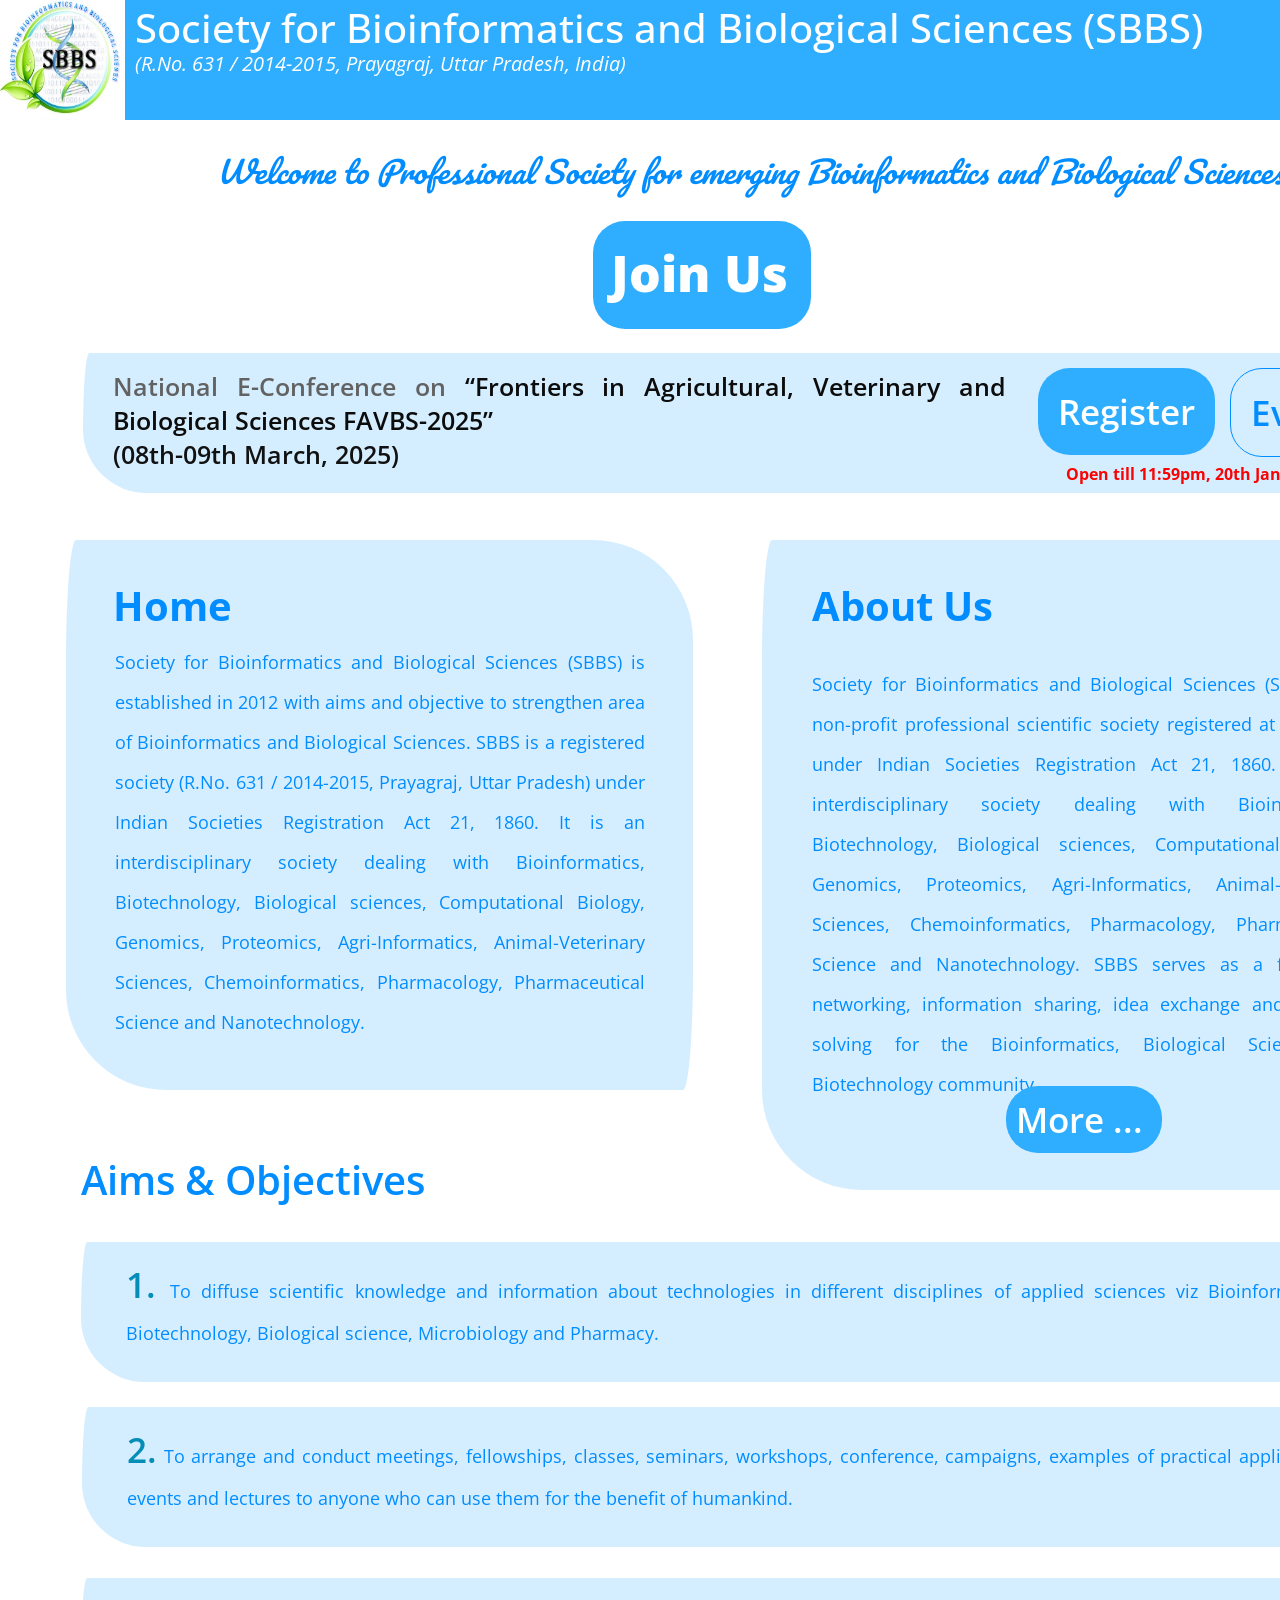
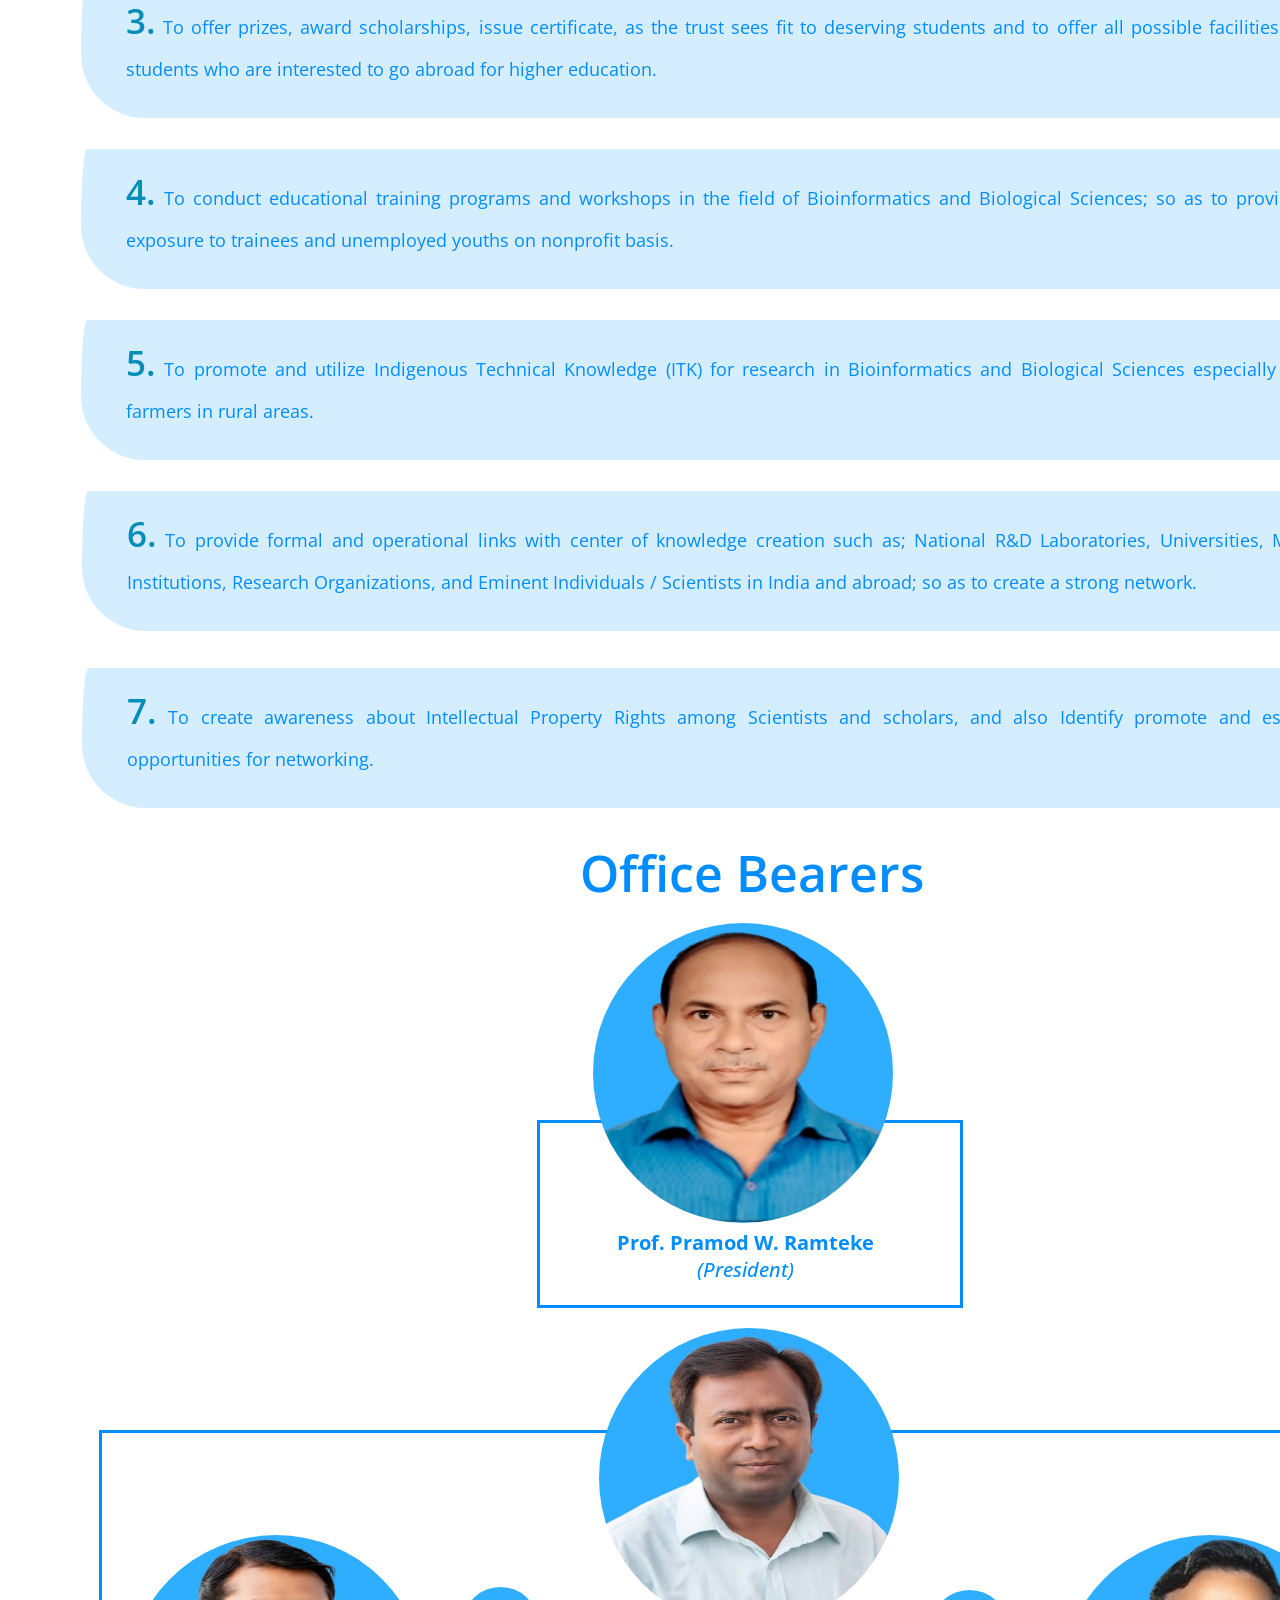
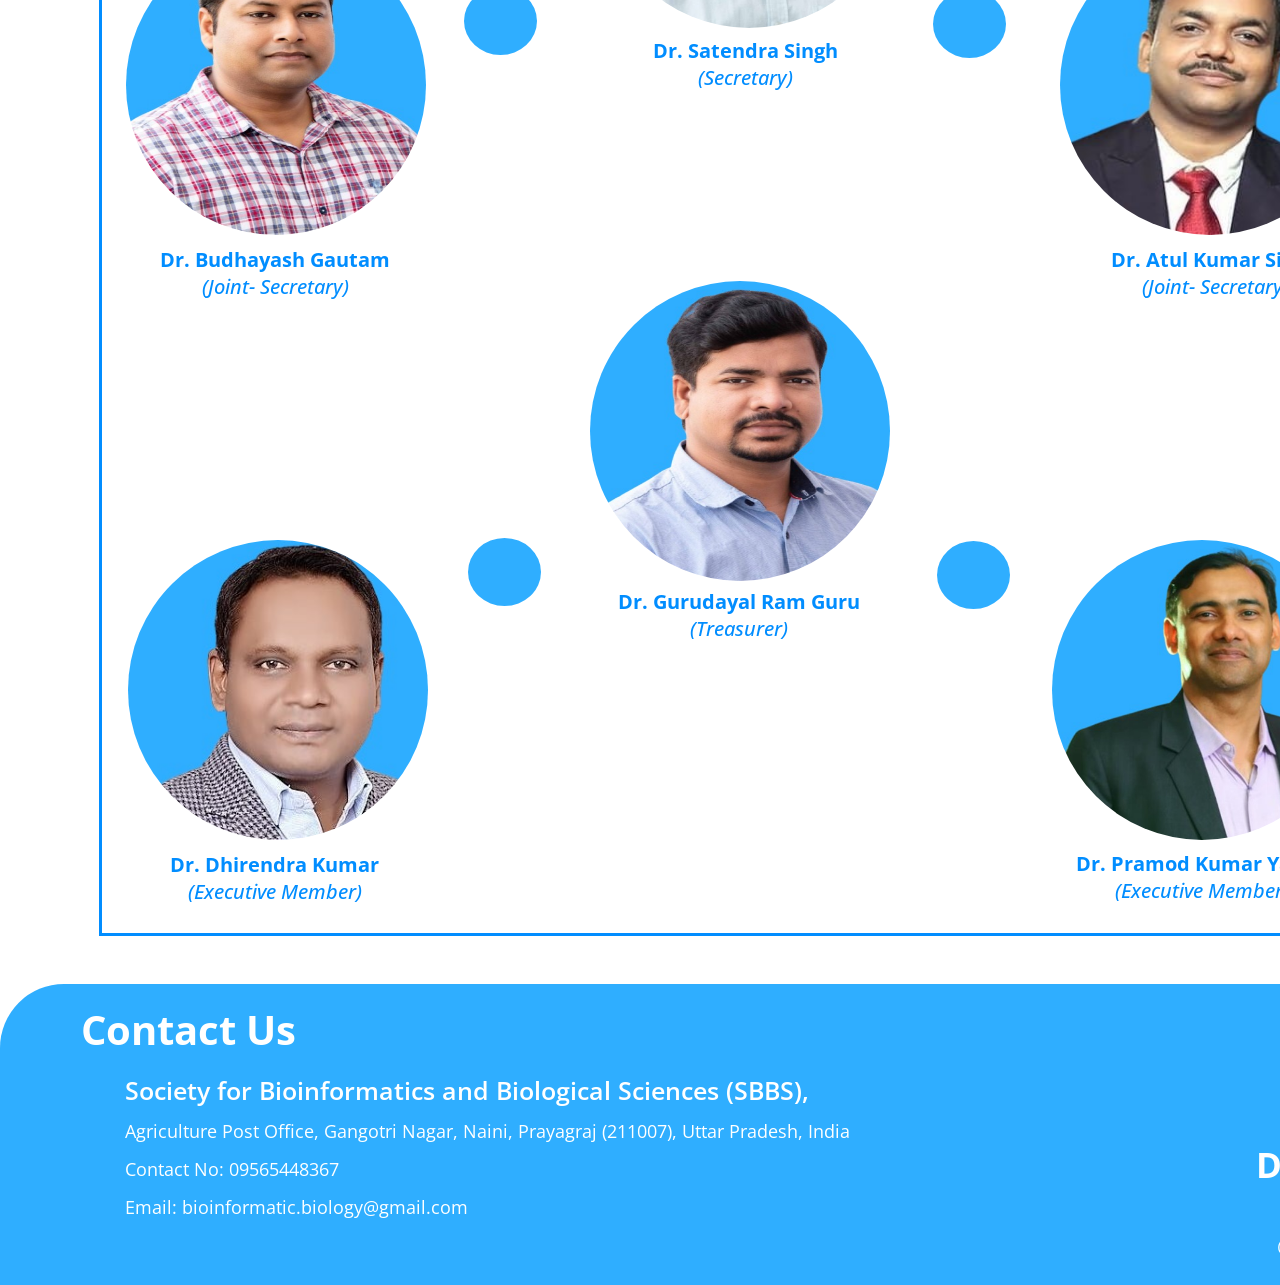
<file: index.html>
<!DOCTYPE html>
<html>

<head>
  <meta charset="utf-8">
  <title>SBBS - Home</title>
  <meta name="generator" content="Google Web Designer 16.1.0.0530">
  <style id="gwd-text-style">
    p {
      margin: 0px;
    }
    h1 {
      margin: 0px;
    }
    h2 {
      margin: 0px;
    }
    h3 {
      margin: 0px;
    }
    a {
      text-decoration: none;
      color: rgb(255, 255, 255);
    }
  </style>
  <style>
    html, body {
      width: 100%;
      height: 100%;
      margin: 0px;
    }
    body {
      background-color: transparent;
      transform: perspective(1400px) matrix3d(1, 0, 0, 0, 0, 1, 0, 0, 0, 0, 1, 0, 0, 0, 0, 1);
      transform-style: preserve-3d;
      overflow-y: scroll;
    }
    body * {
      transform-style: preserve-3d;
    }
    .top-div {
      position: absolute;
      background-image: none;
      display: flex;
      background-color: rgb(47, 174, 255);
      left: 0px;
      top: 0px;
      height: 120px;
      width: 1515px;
    }
    .title-txt {
      position: absolute;
      font-family: "Open Sans";
      left: 135px;
      top: 0px;
      width: max-content;
    }
    .gwd-span-bqkw {
      font-size: 40px;
      color: rgb(255, 255, 255);
      font-family: "Open Sans";
      font-weight: 500;
    }
    .logo-img {
      height: 120px;
      width: 125px;
    }
    .gwd-img-bhdg {
      position: absolute;
      left: 0px;
      top: 0px;
    }
    .subtitle-txt {
      position: absolute;
      font-family: "Open Sans";
      font-style: italic;
      font-size: 20px;
      color: rgb(255, 255, 255);
      left: 135px;
      top: 50px;
    }
    .home-pane {
      position: absolute;
      width: 627px;
      background-image: none;
      background-color: rgb(213, 238, 255);
      border-radius: 10px 100px / 120px 100px;
      height: 550px;
      top: 540px;
      left: 66px;
    }
    .gwd-p-1isa {
      position: absolute;
      font-family: "Open Sans";
      font-size: 40px;
      font-weight: bold;
      color: rgb(1, 141, 255);
      width: 530px;
      text-align: justify;
      height: 548px;
      left: 115px;
      line-height: 40px;
      top: 634px;
    }
    .gwd-span-1ntc {
      font-size: 18px;
      font-family: "Open Sans";
      color: rgb(1, 141, 255);
      line-height: 0px;
      font-weight: normal;
    }
    .gwd-span-1si3 {
      position: absolute;
      text-align: justify;
      color: rgb(1, 141, 255);
      font-style: italic;
      font-weight: normal;
      font-family: Pacifico;
      font-size: 30px;
      top: 145px;
      left: 216px;
      width: max-content;
    }
    .query-input-field {
      position: absolute;
      width: 100px;
      height: 20px;
      left: 349px;
      top: 317px;
    }
    .about-pane {
      position: absolute;
      width: 653px;
      background-image: none;
      background-color: rgb(213, 238, 255);
      border-radius: 10px 100px / 120px 100px;
      height: 650px;
      top: 540px;
      left: 762px;
    }
    .gwd-p-1r3f {
      position: absolute;
      font-family: "Open Sans";
      font-weight: bold;
      font-size: 40px;
      color: rgb(1, 141, 255);
      top: 578px;
      left: 113px;
    }
    .gwd-p-1c2z {
      position: absolute;
      font-family: "Open Sans";
      font-size: 40px;
      font-weight: bold;
      color: rgb(1, 141, 255);
      left: 812px;
      top: 578px;
      width: 348px;
      height: 54px;
    }
    .gwd-p-tj3d {
      position: absolute;
      font-family: "Open Sans";
      font-size: 40px;
      font-weight: bold;
      color: rgb(1, 141, 255);
      text-align: justify;
      width: 555px;
      height: 490px;
      line-height: 40px;
      top: 656px;
      left: 812px;
    }
    .gwd-span-wfg0 {
      font-size: 18px;
      font-family: "Open Sans";
      color: rgb(1, 141, 255);
      font-weight: normal;
      line-height: 0px;
    }
    .joinus-link {
      position: absolute;
      font-family: "Open Sans";
      font-size: 18px;
      text-align: justify;
      height: 72px;
      width: 182px;
      background-image: none;
      background-color: rgb(47, 174, 255);
      border-image-source: none;
      border-image-repeat: stretch;
      border-color: rgb(1, 141, 255);
      padding: 18px;
      border-radius: 32px;
      left: 593px;
      top: 221px;
      text-decoration: none;
      color: rgb(255, 255, 255);
    }
    .gwd-span-1cz4 {
      font-family: "Open Sans";
      font-weight: 800;
      font-size: 50px;
      color: rgb(255, 255, 255);
    }
    .gwd-span-5c3a {
      position: absolute;
      font-family: "Open Sans";
      text-align: justify;
      font-weight: 600;
      border-image-source: none;
      border-image-width: 1;
      width: max-content;
      border-image-outset: 0;
      border-image-repeat: stretch;
      border-color: rgb(248, 249, 252);
      background-image: none;
      background-color: rgb(47, 174, 255);
      color: rgb(255, 255, 255);
      font-size: 35px;
      border-radius: 32px;
      padding: 10px;
      left: 1006px;
      top: 1086px;
    }
    .gwd-span-1vyw {
      position: absolute;
      font-family: "Open Sans";
      font-weight: 600;
      text-align: justify;
      transform-origin: 50% 50% 0px;
      color: rgb(1, 141, 255);
      height: 53px;
      width: 442px;
      font-size: 40px;
      top: 1152px;
      left: 81px;
    }
    .new-event-pane {
      position: absolute;
      left: 62px;
      top: 1195.2px;
      width: 1322px;
      background-color: rgb(213, 238, 255);
      border-radius: 10px 100px / 120px 100px;
      height: 140px;
    }
    .gwd-span-1vqm {
      position: absolute;
      font-family: "Open Sans";
      font-size: 35px;
      font-weight: 600;
      text-align: justify;
      color: rgb(255, 255, 255);
      width: 1211px;
      height: 96px;
      line-height: 35px;
      top: 1267px;
      left: 126px;
    }
    .gwd-span-11at {
      font-weight: normal;
      font-size: 18px;
      color: rgb(1, 141, 255);
    }
    .gwd-span-196a {
      color: rgb(4, 141, 182);
    }
    .gwd-span-1bid {
      position: absolute;
      font-family: "Open Sans";
      font-size: 35px;
      font-weight: 600;
      text-align: justify;
      color: rgb(255, 255, 255);
      width: 1211px;
      height: 96px;
      line-height: 35px;
      top: 1432px;
      left: 127px;
    }
    .aim-box2 {
      left: 63px;
      top: 1360px;
    }
    .gwd-span-1m1s {
      color: rgb(1, 141, 255);
      font-size: 18px;
      font-weight: 400;
    }
    .gwd-div-1xb0 {
      top: 1242px;
      left: 81px;
    }
    .gwd-span-1xkf {
      position: absolute;
      font-family: "Open Sans";
      font-size: 35px;
      font-weight: 600;
      text-align: justify;
      color: rgb(255, 255, 255);
      width: 1211px;
      height: 96px;
      line-height: 35px;
      top: 1603px;
      left: 126px;
    }
    .gwd-div-2hvl {
      top: 1578px;
      left: 81px;
    }
    .gwd-span-1w0t {
      position: absolute;
      font-family: "Open Sans";
      font-size: 35px;
      font-weight: 600;
      text-align: justify;
      color: rgb(255, 255, 255);
      width: 1211px;
      height: 96px;
      line-height: 35px;
      top: 1774px;
      left: 126px;
    }
    .gwd-div-1ei7 {
      top: 1749px;
      left: 81px;
    }
    .gwd-span-vlhl {
      position: absolute;
      font-family: "Open Sans";
      font-size: 35px;
      font-weight: 600;
      text-align: justify;
      color: rgb(255, 255, 255);
      width: 1211px;
      height: 96px;
      line-height: 35px;
      top: 1945px;
      left: 126px;
    }
    .gwd-div-1dzn {
      top: 1920px;
      left: 81px;
    }
    .gwd-div-vrc6 {
      top: 2091px;
      left: 82px;
    }
    .gwd-span-1oo3 {
      position: absolute;
      font-family: "Open Sans";
      font-size: 35px;
      font-weight: 600;
      text-align: justify;
      color: rgb(255, 255, 255);
      width: 1211px;
      height: 96px;
      line-height: 35px;
      top: 2116px;
      left: 127px;
    }
    .gwd-div-1wg1 {
      top: 2268px;
      left: 82px;
    }
    .gwd-span-n1nv {
      position: absolute;
      font-family: "Open Sans";
      font-size: 35px;
      font-weight: 600;
      text-align: justify;
      color: rgb(255, 255, 255);
      width: 1211px;
      height: 96px;
      line-height: 35px;
      top: 2293px;
      left: 127px;
    }
    .gwd-div-c5d1 {
      top: 353px;
      left: 83px;
    }
    .gwd-div-1a49 {
      top: 1407px;
      left: 82px;
    }
    .conference-title-span {
      position: absolute;
      font-family: "Open Sans";
      font-weight: 600;
      text-align: justify;
      background-image: none;
      background-color: transparent;
      color: rgb(98, 98, 98);
      font-size: 25px;
      transform-origin: 50% 50% 0px;
      left: 113px;
      top: 369px;
      width: 893px;
      height: 108px;
    }
    .register-link {
      position: absolute;
      font-family: "Open Sans";
      font-size: 35px;
      font-weight: 600;
      text-align: justify;
      color: rgb(255, 255, 255);
      padding: 20px;
      border-radius: 32px;
      background-color: rgb(47, 174, 255);
      left: 1038px;
      top: 368px;
    }
    .notice-link {
      position: absolute;
      font-family: "Open Sans";
      font-size: 35px;
      font-weight: 600;
      text-align: justify;
      color: rgb(1, 141, 255);
      border-radius: 32px;
      padding: 20px;
      border: 1.5px solid rgb(1, 141, 255);
      left: 1230px;
      top: 368px;
    }
    .gwd-span-2s5o {
      position: absolute;
      font-family: "Open Sans";
      font-weight: 600;
      transform-origin: 50% 50% 0px;
      color: rgb(1, 141, 255);
      font-size: 50px;
      text-align: center;
      top: 2439px;
      width: 477px;
      height: 68px;
      left: 513px;
    }
    .govern-img-in {
      width: 300px;
      height: 300px;
    }
    .govern-img {
      position: absolute;
      left: 548px;
      top: 2523px;
      z-index: 1;
    }
    .gwd-img-xbfo {
      top: 2928px;
      z-index: 1;
      left: 599px;
    }
    .gwd-img-fpew {
      left: 590px;
      top: 3481px;
    }
    .gwd-img-1451 {
      z-index: 1;
      left: 1060px;
      top: 3135px;
    }
    .gwd-img-1oe9 {
      z-index: 1;
      left: 126px;
      top: 3135px;
    }
    .gwd-img-pu6v {
      left: 128px;
      top: 3740px;
    }
    .gwd-img-19ng {
      left: 1052px;
      top: 3740px;
    }
    .president-title {
      position: absolute;
      left: 488px;
      top: 2715.6px;
      width: 420px;
      height: 220.8px;
      background-color: rgb(213, 238, 255);
    }
    .gwd-span-jq2x {
      position: absolute;
      font-family: "Open Sans";
      font-size: 20px;
      color: rgb(1, 141, 255);
      font-weight: bold;
      text-align: center;
      width: 313px;
      height: 54px;
      left: 589px;
      top: 2829px;
    }
    .gwd-span-awxr {
      font-weight: 500;
      font-style: italic;
    }
    .gwd-span-p6f0 {
      position: absolute;
      font-family: "Open Sans";
      font-size: 20px;
      color: rgb(1, 141, 255);
      font-weight: bold;
      text-align: center;
      width: 300px;
      height: 54px;
      left: 589px;
      top: 3788px;
    }
    .gwd-span-1maw {
      position: absolute;
      font-family: "Open Sans";
      font-size: 20px;
      color: rgb(1, 141, 255);
      font-weight: bold;
      text-align: center;
      width: max-content;
      left: 1111px;
      top: 3446px;
    }
    .gwd-span-al7j {
      position: absolute;
      font-family: "Open Sans";
      font-size: 20px;
      color: rgb(1, 141, 255);
      font-weight: bold;
      text-align: center;
      width: max-content;
      top: 3237px;
      left: 653px;
    }
    .gwd-span-1g59 {
      position: absolute;
      font-family: "Open Sans";
      font-size: 20px;
      color: rgb(1, 141, 255);
      font-weight: bold;
      text-align: center;
      width: max-content;
      top: 3446px;
      left: 160px;
    }
    .gwd-span-p5j6 {
      position: absolute;
      font-family: "Open Sans";
      font-size: 20px;
      width: max-content;
      color: rgb(1, 141, 255);
      font-weight: bold;
      text-align: center;
      top: 4051px;
      left: 170px;
    }
    .gwd-span-xsb3 {
      position: absolute;
      font-family: "Open Sans";
      font-size: 20px;
      color: rgb(1, 141, 255);
      font-weight: bold;
      text-align: center;
      width: max-content;
      left: 1076px;
      top: 4050px;
    }
    .gwd-span-3aus {
      font-style: normal;
      font-weight: 700;
    }
    .gwd-span-uxm4 {
      font-style: normal;
      font-weight: 700;
    }
    .gwd-span-1usm {
      font-style: normal;
      font-weight: 700;
    }
    .gwd-span-6nk0 {
      font-style: normal;
      font-weight: 700;
    }
    .gwd-span-1sg8 {
      font-style: normal;
      font-weight: 700;
    }
    .gwd-span-tq85 {
      font-style: normal;
      font-weight: 700;
    }
    .transp-link {
      color: rgb(1, 141, 255);
    }
    .footer-tab {
      position: absolute;
      background-color: rgb(47, 174, 255);
      border-radius: 64px 64px 0px 0px;
      height: 300.8px;
      left: 0px;
      width: 1515px;
      top: 4184px;
    }
    .gwd-span-1sb5 {
      position: absolute;
      font-family: "Open Sans";
      font-weight: bold;
      text-align: justify;
      color: rgb(255, 255, 255);
      font-size: 40px;
      left: 81px;
      top: 4202px;
    }
    .gwd-span-1dm2 {
      position: absolute;
      font-family: "Open Sans";
      font-size: 40px;
      font-weight: bold;
      text-align: justify;
      color: rgb(255, 255, 255);
      line-height: 30px;
      left: 125px;
      width: 750px;
      height: 158px;
      top: 4270px;
    }
    .gwd-span-l0jf {
      font-size: 18px;
      font-weight: 500;
    }
    .gwd-span-115w {
      font-weight: 600;
    }
    .gwd-span-1utu {
      font-weight: normal;
    }
    .gwd-span-fhn2 {
      font-size: 25px;
    }
    .gwd-div-1jhb {
      position: absolute;
      width: 420px;
      height: 182px;
      z-index: 0;
      border: 3px solid rgb(1, 141, 255);
      left: 537px;
      top: 2720px;
    }
    .gwd-div-1e34 {
      position: absolute;
      width: 1284px;
      border: 3px solid rgb(1, 141, 255);
      z-index: 0;
      height: 1100px;
      top: 3030px;
      left: 99px;
    }
    .gwd-img-12nx {
      left: 593px;
    }
    .gwd-span-1wzp {
      position: absolute;
      font-family: "Open Sans";
      font-size: 35px;
      font-weight: bold;
      color: rgb(255, 255, 255);
      width: 313px;
      height: 48px;
      text-align: right;
      left: 1182px;
      top: 4341px;
    }
    .gwd-span-1y1x {
      position: absolute;
      font-family: "Open Sans";
      font-size: 35px;
      font-weight: bold;
      color: rgb(255, 255, 255);
      width: 313px;
      height: 96px;
      line-height: 30px;
      text-align: right;
      left: 1182px;
      top: 4389px;
    }
    .gwd-span-15j2 {
      font-size: 20px;
      font-family: "Open Sans";
      color: rgb(255, 255, 255);
      font-weight: normal;
    }
    .gwd-span-15iu {
      font-weight: normal;
      font-family: "Open Sans";
      color: rgb(255, 255, 255);
    }
    .gwd-span-1j77 {
      font-weight: normal;
      font-family: "Open Sans";
      color: rgb(255, 255, 255);
      font-size: 20px;
    }
    .gwd-span-1cls {
      color: rgb(12, 12, 12);
    }
    .gwd-span-1lf2 {
      color: rgb(17, 17, 17);
    }
    .gwd-span-54qi {
      position: absolute;
      font-family: "Open Sans";
      font-weight: bold;
      color: rgb(248, 4, 4);
      top: 463px;
      font-size: 16px;
      height: 22px;
      left: 1038px;
      width: 348px;
      text-align: center;
    }
    .gwd-div-wqv3 {
      position: absolute;
      left: 464px;
      top: 3186.8px;
      width: 73px;
      height: 68px;
      background-color: rgb(47, 174, 255);
      border-radius: 50%;
    }
    .gwd-div-bo41 {
      position: absolute;
      width: 73px;
      height: 68px;
      left: 933px;
      top: 3190px;
      background-color: rgb(47, 174, 255);
      border-radius: 50%;
    }
    .gwd-div-r5ri {
      position: absolute;
      width: 73px;
      height: 68px;
      left: 468px;
      top: 3738px;
      background-color: rgb(47, 174, 255);
      border-radius: 50%;
    }
    .gwd-div-1mx1 {
      position: absolute;
      width: 73px;
      height: 68px;
      left: 937px;
      top: 3741px;
      background-color: rgb(47, 174, 255);
      border-radius: 50%;
    }
    @media (min-width: 0) and (max-width: 320px) and (min-height: 0) and (max-height: 4000px) {
      .top-div {
        position: absolute;
        background-image: none;
        display: flex;
        width: 1500px;
        background-color: rgb(47, 174, 255);
        left: 0px;
        top: 0px;
        height: 80px;
      }
      .title-txt {
        position: absolute;
        font-family: "Open Sans";
        top: 0px;
        width: max-content;
        left: 87px;
      }
      .gwd-span-bqkw {
        color: rgb(255, 255, 255);
        font-family: "Open Sans";
        font-weight: 500;
        font-size: 16px;
      }
      .logo-img {
        height: 80px;
        width: 85px;
      }
      .gwd-img-bhdg {
        position: absolute;
        left: 0px;
        top: 0px;
      }
      .subtitle-txt {
        position: absolute;
        font-family: "Open Sans";
        font-style: italic;
        color: rgb(255, 255, 255);
        left: 87px;
        top: 43px;
        font-size: 10px;
      }
      .home-pane {
        position: absolute;
        background-image: none;
        background-color: rgb(213, 238, 255);
        border-radius: 10px 100px / 120px 100px;
        width: 315px;
        height: 350px;
        left: 18px;
        top: 346px;
      }
      .gwd-p-1isa {
        position: absolute;
        font-family: "Open Sans";
        font-weight: bold;
        color: rgb(1, 141, 255);
        text-align: justify;
        font-size: 12px;
        line-height: 20px;
        width: 273px;
        left: 39px;
        height: 272px;
        top: 393px;
      }
      .gwd-span-1ntc {
        font-family: "Open Sans";
        color: rgb(1, 141, 255);
        line-height: 0px;
        font-weight: normal;
        font-size: 12px;
      }
      .gwd-span-1si3 {
        position: absolute;
        text-align: justify;
        color: rgb(1, 141, 255);
        font-style: italic;
        font-weight: normal;
        font-family: Pacifico;
        left: 31px;
        top: 96px;
        font-size: 8px;
      }
      .query-input-field {
        position: absolute;
        width: 100px;
        height: 20px;
        left: 349px;
        top: 317px;
      }
      .about-pane {
        position: absolute;
        background-image: none;
        background-color: rgb(213, 238, 255);
        border-radius: 10px 100px / 120px 100px;
        width: 315px;
        left: 18px;
        height: 380px;
        top: 709px;
      }
      .gwd-p-1r3f {
        position: absolute;
        font-family: "Open Sans";
        font-weight: bold;
        color: rgb(1, 141, 255);
        left: 31px;
        font-size: 20px;
        top: 355px;
      }
      .gwd-p-1c2z {
        position: absolute;
        font-family: "Open Sans";
        font-weight: bold;
        color: rgb(1, 141, 255);
        font-size: 20px;
        left: 37px;
        top: 718px;
      }
      .gwd-p-tj3d {
        position: absolute;
        font-family: "Open Sans";
        font-weight: bold;
        color: rgb(1, 141, 255);
        text-align: justify;
        font-size: 12px;
        line-height: 20px;
        height: 243px;
        width: 279px;
        left: 35px;
        top: 756px;
      }
      .gwd-span-wfg0 {
        font-family: "Open Sans";
        color: rgb(1, 141, 255);
        font-weight: normal;
        line-height: 0px;
        font-size: 12px;
      }
      .joinus-link {
        position: absolute;
        font-family: "Open Sans";
        background-image: none;
        background-color: rgb(47, 174, 255);
        border-image-source: none;
        border-image-repeat: stretch;
        border-color: rgb(1, 141, 255);
        border-radius: 32px;
        text-decoration: none;
        color: rgb(255, 255, 255);
        top: 118px;
        font-size: 12px;
        left: 105px;
        text-align: center;
        padding: 8px;
        line-height: 0px;
        width: 102px;
        height: 26px;
      }
      .gwd-span-1cz4 {
        font-family: "Open Sans";
        font-weight: 800;
        line-height: 15px;
        font-size: 20px;
        color: rgb(255, 255, 255);
      }
      .gwd-span-5c3a {
        position: absolute;
        font-family: "Open Sans";
        font-weight: 600;
        border-image-source: none;
        border-image-width: 1;
        border-image-outset: 0;
        border-image-repeat: stretch;
        border-color: rgb(248, 249, 252);
        background-image: none;
        background-color: rgb(47, 174, 255);
        color: rgb(255, 255, 255);
        border-radius: 32px;
        padding: 10px;
        font-size: 20px;
        height: 20px;
        width: 76px;
        text-align: center;
        left: 216px;
        top: 1039px;
      }
      .gwd-span-1vyw {
        position: absolute;
        font-family: "Open Sans";
        font-weight: 600;
        text-align: justify;
        transform-origin: 50% 50% 0px;
        color: rgb(1, 141, 255);
        width: 183px;
        font-size: 20px;
        height: 32px;
        left: 23px;
        top: 1101px;
      }
      .new-event-pane {
        position: absolute;
        left: 62px;
        top: 1195.2px;
        background-color: rgb(213, 238, 255);
        border-radius: 10px 100px / 120px 100px;
        width: 315px;
        height: 160px;
      }
      .gwd-span-1vqm {
        position: absolute;
        font-family: "Open Sans";
        font-weight: 600;
        text-align: justify;
        width: 279px;
        line-height: 15px;
        color: rgb(4, 141, 182);
        font-size: 12px;
        left: 35px;
        top: 1168px;
        height: 96px;
      }
      .gwd-span-11at {
        font-weight: normal;
        color: rgb(1, 141, 255);
        font-size: 12px;
      }
      .gwd-span-196a {
        color: rgb(4, 141, 182);
      }
      .gwd-span-1bid {
        position: absolute;
        font-family: "Open Sans";
        font-weight: 600;
        text-align: justify;
        height: 96px;
        width: 273px;
        line-height: 15px;
        left: 36px;
        top: 1338px;
        font-size: 12px;
        background-image: none;
        color: rgb(1, 141, 255);
      }
      .aim-box2 {
        left: 63px;
        top: 1360px;
      }
      .gwd-span-1m1s {
        color: rgb(1, 141, 255);
        font-size: 12px;
        font-weight: 400;
      }
      .gwd-div-1xb0 {
        left: 18px;
        top: 1140px;
      }
      .gwd-span-1xkf {
        position: absolute;
        font-family: "Open Sans";
        font-weight: 600;
        text-align: justify;
        color: rgb(255, 255, 255);
        height: 96px;
        line-height: 15px;
        width: 273px;
        font-size: 12px;
        left: 38px;
        top: 1513px;
      }
      .gwd-div-2hvl {
        left: 18px;
        top: 1489px;
      }
      .gwd-span-1w0t {
        position: absolute;
        font-family: "Open Sans";
        font-weight: 600;
        text-align: justify;
        color: rgb(255, 255, 255);
        height: 96px;
        line-height: 15px;
        left: 39px;
        width: 271px;
        font-size: 12px;
        top: 1690px;
      }
      .gwd-div-1ei7 {
        left: 18px;
        top: 1664px;
      }
      .gwd-span-vlhl {
        position: absolute;
        font-family: "Open Sans";
        font-weight: 600;
        text-align: justify;
        color: rgb(255, 255, 255);
        height: 96px;
        line-height: 15px;
        left: 37px;
        width: 271px;
        font-size: 12px;
        top: 1882px;
      }
      .gwd-div-1dzn {
        left: 18px;
        top: 1841px;
      }
      .gwd-div-vrc6 {
        left: 17px;
        top: 2018px;
      }
      .gwd-span-1oo3 {
        position: absolute;
        font-family: "Open Sans";
        font-weight: 600;
        text-align: justify;
        color: rgb(255, 255, 255);
        height: 96px;
        line-height: 15px;
        width: 271px;
        left: 38px;
        font-size: 12px;
        top: 2041px;
      }
      .gwd-div-1wg1 {
        left: 17px;
        top: 2195px;
      }
      .gwd-span-n1nv {
        position: absolute;
        font-family: "Open Sans";
        font-weight: 600;
        text-align: justify;
        color: rgb(255, 255, 255);
        height: 96px;
        line-height: 15px;
        width: 272px;
        left: 36px;
        font-size: 12px;
        top: 2226px;
      }
      .gwd-div-c5d1 {
        left: 15px;
        top: 171px;
      }
      .gwd-div-1a49 {
        left: 18px;
        top: 1314px;
      }
      .conference-title-span {
        position: absolute;
        font-family: "Open Sans";
        font-weight: 600;
        text-align: justify;
        background-image: none;
        background-color: transparent;
        color: rgb(98, 98, 98);
        font-size: 12px;
        height: 53px;
        width: 279px;
        left: 28px;
        top: 187px;
      }
      .register-link {
        position: absolute;
        font-family: "Open Sans";
        font-weight: 600;
        text-align: justify;
        color: rgb(255, 255, 255);
        border-radius: 32px;
        background-color: rgb(47, 174, 255);
        font-size: 12px;
        padding: 10px;
        left: 167px;
        top: 284px;
      }
      .notice-link {
        position: absolute;
        font-family: "Open Sans";
        font-weight: 600;
        text-align: justify;
        color: rgb(1, 141, 255);
        border-radius: 32px;
        border: 1.5px solid rgb(1, 141, 255);
        font-size: 12px;
        padding: 10px;
        left: 251px;
        top: 283px;
      }
      .gwd-span-2s5o {
        position: absolute;
        font-family: "Open Sans";
        font-weight: 600;
        transform-origin: 50% 50% 0px;
        color: rgb(1, 141, 255);
        text-align: center;
        width: 153px;
        font-size: 20px;
        line-height: 20px;
        left: 15px;
        top: 2368px;
        height: 27px;
      }
      .govern-img-in {
        width: 100px;
        height: 100px;
      }
      .govern-img {
        position: absolute;
        left: 548px;
        top: 2523px;
        z-index: 1;
      }
      .gwd-img-xbfo {
        z-index: 1;
        top: 2570px;
        left: 209px;
      }
      .gwd-img-fpew {
        top: 2882px;
        left: 25px;
      }
      .gwd-img-1451 {
        z-index: 1;
        top: 2727px;
        left: 210px;
      }
      .gwd-img-1oe9 {
        z-index: 1;
        top: 2569px;
        left: 31px;
      }
      .gwd-img-pu6v {
        top: 2726px;
        left: 26px;
      }
      .gwd-img-19ng {
        top: 2882px;
        left: 210px;
      }
      .president-title {
        position: absolute;
        left: 488px;
        top: 2715.6px;
        width: 420px;
        height: 220.8px;
        background-color: rgb(213, 238, 255);
      }
      .gwd-span-jq2x {
        position: absolute;
        font-family: "Open Sans";
        color: rgb(1, 141, 255);
        font-weight: bold;
        text-align: center;
        transform-origin: 177px 63.6001px 0px;
        left: 90px;
        top: 2516px;
        font-size: 11px;
      }
      .gwd-span-awxr {
        font-weight: 500;
        font-style: italic;
      }
      .gwd-span-p6f0 {
        position: absolute;
        font-family: "Open Sans";
        color: rgb(1, 141, 255);
        font-weight: bold;
        text-align: center;
        line-height: 10px;
        top: 2988px;
        left: 22px;
        font-size: 11px;
      }
      .gwd-span-1maw {
        position: absolute;
        font-family: "Open Sans";
        color: rgb(1, 141, 255);
        font-weight: bold;
        text-align: center;
        line-height: 10px;
        top: 2832px;
        left: 197px;
        font-size: 11px;
      }
      .gwd-span-al7j {
        position: absolute;
        font-family: "Open Sans";
        color: rgb(1, 141, 255);
        font-weight: bold;
        text-align: center;
        line-height: 10px;
        top: 2677px;
        left: 209px;
        font-size: 11px;
      }
      .gwd-span-1g59 {
        position: absolute;
        font-family: "Open Sans";
        color: rgb(1, 141, 255);
        font-weight: bold;
        text-align: center;
        left: 17px;
        top: 2673px;
        line-height: 10px;
        transform-origin: 50% 50% 0px;
        width: 114.974px;
        height: 30.9819px;
        transform: translate3d(7px, 3px, 0px) rotateZ(-0.66647deg);
        font-size: 11px;
      }
      .gwd-span-p5j6 {
        position: absolute;
        font-family: "Open Sans";
        color: rgb(1, 141, 255);
        font-weight: bold;
        text-align: center;
        line-height: 10px;
        top: 2832px;
        left: 20px;
        font-size: 11px;
      }
      .gwd-span-xsb3 {
        position: absolute;
        font-family: "Open Sans";
        color: rgb(1, 141, 255);
        font-weight: bold;
        text-align: center;
        line-height: 10px;
        top: 2988px;
        left: 201px;
        font-size: 11px;
      }
      .gwd-span-3aus {
        font-style: normal;
        font-weight: 700;
      }
      .gwd-span-uxm4 {
        font-style: normal;
        font-weight: 700;
      }
      .gwd-span-1usm {
        font-style: normal;
        font-weight: 700;
      }
      .gwd-span-6nk0 {
        font-style: normal;
        font-weight: 700;
      }
      .gwd-span-1sg8 {
        font-style: normal;
        font-weight: 700;
      }
      .gwd-span-tq85 {
        font-style: normal;
        font-weight: 700;
      }
      .transp-link {
        color: rgb(1, 141, 255);
      }
      .footer-tab {
        position: absolute;
        width: 100%;
        background-color: rgb(47, 174, 255);
        left: 0px;
        height: 230.8px;
        top: 3054px;
        bottom: 0px;
        border-radius: 34px 34px 0px 0px;
      }
      .gwd-span-1sb5 {
        position: absolute;
        font-family: "Open Sans";
        font-weight: bold;
        text-align: justify;
        color: rgb(255, 255, 255);
        left: 25px;
        top: 3060px;
        font-size: 20px;
      }
      .gwd-span-1dm2 {
        position: absolute;
        font-family: "Open Sans";
        font-size: 40px;
        font-weight: bold;
        text-align: justify;
        color: rgb(255, 255, 255);
        width: 320px;
        line-height: 10px;
        height: 129px;
        left: 13px;
        top: 3094px;
      }
      .gwd-span-l0jf {
        font-weight: 500;
        font-size: 12px;
      }
      .gwd-span-115w {
        font-weight: 600;
      }
      .gwd-span-1utu {
        font-weight: normal;
        font-size: 12px;
      }
      .gwd-span-fhn2 {
        font-size: 16px;
      }
      .gwd-div-1jhb {
        position: absolute;
        z-index: 0;
        border: 3px solid rgb(1, 141, 255);
        height: 90px;
        width: 150px;
        top: 2463px;
        left: 83px;
      }
      .gwd-div-1e34 {
        position: absolute;
        border: 3px solid rgb(1, 141, 255);
        z-index: 0;
        height: 410px;
        width: 315px;
        left: 14px;
        top: 2619px;
      }
      .gwd-img-12nx {
        left: 109px;
        top: 2406px;
      }
      .gwd-a-1ge7 {
        font-size: 12px;
      }
      .gwd-a-1jo2 {
        font-size: 16px;
      }
      .gwd-span-1y7n {
        font-size: 35px;
        color: rgb(4, 141, 182);
      }
      .gwd-span-b68e {
        color: rgb(4, 141, 182);
      }
      .gwd-span-5xvp {
        font-size: 12px;
      }
      .gwd-span-1ilv {
        font-size: 12px;
        line-height: 15px;
      }
      .gwd-span-v92b {
        font-size: 12px;
      }
      .gwd-span-t9es {
        font-size: 12px;
      }
      .gwd-span-1ww8 {
        font-size: 12px;
      }
      .gwd-span-1e4j {
        font-size: 12px;
      }
      .gwd-span-1u1t {
        font-size: 11px;
        line-height: 11px;
      }
      .gwd-span-1u6y {
        font-size: 11px;
      }
      .gwd-span-1bk2 {
        font-size: 11px;
      }
      .gwd-span-151q {
        font-size: 11px;
      }
      .gwd-span-1gl0 {
        font-size: 11px;
      }
      .gwd-span-1xin {
        font-size: 11px;
      }
      .gwd-span-1ued {
        font-size: 16px;
      }
      .gwd-span-chii {
        color: rgb(4, 141, 182);
        font-weight: 600;
      }
      .gwd-span-xm3s {
        font-weight: normal;
        color: rgb(1, 141, 255);
      }
      .gwd-span-mgen {
        font-weight: normal;
      }
      .gwd-span-1cvf {
        color: rgb(1, 141, 255);
      }
      .gwd-span-2760 {
        color: rgb(1, 141, 255);
      }
    }
    @media (width: 1194px) and (height: 766px) {}
  </style>
  <link rel="icon" href="img/logo-img.jpg">
  <link href="https://fonts.googleapis.com/css?family=Roboto:100,100italic,300,300italic,regular,italic,500,500italic,700,700italic,900,900italic|Open+Sans:300,regular,500,600,700,800,300italic,italic,500italic,600italic,700italic,800italic|Pacifico:regular|Dancing+Script:regular,500,600,700" rel="stylesheet" type="text/css">
</head>

<body class="htmlNoPages">
  <script gwd-served-sizes="" type="application/json">["1194x766"]</script>
  <!-- header start -->
  <div class="top-div gwd-new-class-19v7">
  </div>
  <p class="title-txt"><span class="gwd-span-bqkw">Society for Bioinformatics and Biological Sciences (SBBS)</span><br></p>
  <img src="img/logo-img.jpg" class="gwd-img-bhdg logo-img">
  <p class="subtitle-txt">(R.No. 631 / 2014-2015, Prayagraj, Uttar Pradesh, India)</p>
  <!-- header end -->
  <div class="home-pane"></div>
  <p class="gwd-p-1r3f">Home</p>
  <p class="gwd-p-1isa"><span class="gwd-span-1ntc">Society for Bioinformatics and Biological Sciences (SBBS) is established in 2012 with aims and objective to strengthen area of Bioinformatics and Biological Sciences. SBBS is a registered society (R.No. 631 / 2014-2015, Prayagraj, Uttar Pradesh) under Indian Societies Registration Act 21, 1860. It is an interdisciplinary society dealing with Bioinformatics, Biotechnology, Biological sciences, Computational Biology, Genomics, Proteomics, Agri-Informatics, Animal-Veterinary Sciences, Chemoinformatics, Pharmacology, Pharmaceutical Science and Nanotechnology.&nbsp;</span><br></p><span class="gwd-span-1si3">Welcome to Professional Society for emerging Bioinformatics and Biological Sciences&nbsp;</span>
  <div class="about-pane"></div>
  <p class="gwd-p-1c2z">About Us</p>
  <p class="gwd-p-tj3d"><span class="gwd-span-wfg0">Society for Bioinformatics and Biological Sciences (SBBS), is a non-profit professional scientific society registered at Prayagraj, under Indian Societies Registration Act 21, 1860. It is an interdisciplinary society dealing with Bioinformatics, Biotechnology, Biological sciences, Computational Biology, Genomics, Proteomics, Agri-Informatics, Animal-Veterinary Sciences, Chemoinformatics, Pharmacology, Pharmaceutical Science and Nanotechnology. SBBS serves as a forum for networking, information sharing, idea exchange and problem solving for the Bioinformatics, Biological Science and Biotechnology community.</span><br></p><span class="joinus-link"><span class="gwd-span-1cz4"><a href="membership.html">Join Us</a></span><br></span><span class="gwd-span-5c3a"><a href="abutUs.html">More ...&nbsp;</a></span>
  <span class="gwd-span-1vyw">Aims &amp; Objectives</span>
  <span class="gwd-span-2s5o">Office Bearers</span>
  <div class="gwd-div-1xb0 new-event-pane"></div>
  <div class="gwd-div-c5d1 new-event-pane"></div><span class="gwd-span-1vqm"><span class="gwd-span-196a">1.	</span><span class="gwd-span-11at">To diffuse scientific knowledge and information about technologies in different disciplines of applied sciences viz Bioinformatics, Biotechnology, Biological science, Microbiology and Pharmacy.</span></span>
  <div class="aim-box2 gwd-div-1a49 new-event-pane"></div><span class="gwd-span-1bid"><span class="gwd-span-196a">2.<span class="gwd-span-1m1s">&nbsp;To arrange and conduct meetings, fellowships, classes, seminars, workshops, conference, campaigns, examples of practical application, events and lectures to anyone who can use them for the benefit of humankind.</span></span>
  </span>
  <div class="aim-box2 gwd-div-1dzn new-event-pane"></div><span class="gwd-span-vlhl"><span class="gwd-span-196a">5.<span class="gwd-span-1m1s">&nbsp;To promote and utilize Indigenous Technical Knowledge (ITK) for research in Bioinformatics and Biological Sciences especially to the farmers in rural areas.</span></span>
  </span>
  <div class="aim-box2 gwd-div-1wg1 new-event-pane"></div><span class="gwd-span-n1nv"><span class="gwd-span-196a">7.<span class="gwd-span-1m1s">&nbsp;To create awareness about Intellectual Property Rights among Scientists and scholars, and also Identify promote and establish opportunities for networking.</span></span>
  </span>
  <div class="aim-box2 gwd-div-vrc6 new-event-pane"></div><span class="gwd-span-1oo3"><span class="gwd-span-196a">6.<span class="gwd-span-1m1s">&nbsp;To provide formal and operational links with center of knowledge creation such as; National R&amp;D Laboratories, Universities, Medical Institutions, Research Organizations, and Eminent Individuals / Scientists in India and abroad; so as to create a strong network.</span></span>
  </span>
  <div class="aim-box2 gwd-div-1ei7 new-event-pane"></div><span class="gwd-span-1w0t"><span class="gwd-span-196a">4.<span class="gwd-span-1m1s">&nbsp;To conduct educational training programs and workshops in the field of Bioinformatics and Biological Sciences; so as to provide live exposure to trainees and unemployed youths on nonprofit basis.</span></span>
  </span>
  <div class="aim-box2 gwd-div-2hvl new-event-pane"></div><span class="gwd-span-1xkf"><span class="gwd-span-196a">3.<span class="gwd-span-1m1s">&nbsp;To offer prizes, award scholarships, issue certificate, as the trust sees fit to deserving students and to offer all possible facilities to the students who are interested to go abroad for higher education.</span></span>
  </span>
  <span class="conference-title-span">National E-Conference on <span class="gwd-span-1cls">“Frontiers in Agricultural, Veterinary and Biological Sciences FAVBS-2025” </span><br><span class="gwd-span-1lf2">(08th-09th March, 2025)&nbsp;</span></span><span class="register-link"><a href="FAVBS-2025.html">Register</a></span><span class="notice-link"><a class="transp-link" href="Events.html">Events</a></span>
  <img src="img/ico/RamtekeSir.jpeg" class="govern-img govern-img-in gwd-img-12nx" style="border-radius: 50%;">
  <img src="img/ico/yadavSir.jpeg" class="govern-img govern-img-in gwd-img-19ng" style="border-radius: 50%;">
  <img src="img/ico/DhirendraSir.jpeg" class="govern-img govern-img-in gwd-img-pu6v" style="border-radius: 50%;">
  <img src="img/ico/gautamSir.jpeg" class="govern-img govern-img-in gwd-img-1oe9" style="border-radius: 50%;">
  <img src="img/ico/atulSir.jpeg" class="govern-img govern-img-in gwd-img-1451" style="border-radius: 50%;">
  <img src="img/ico/gurudayalSir.jpeg" class="govern-img govern-img-in gwd-img-fpew" style="border-radius: 50%;">
  <img src="img/ico/satendraSir.jpeg" class="govern-img govern-img-in gwd-img-xbfo" style="border-radius: 50%;"><span class="gwd-span-jq2x">Prof. Pramod W. Ramteke<br><span class="gwd-span-awxr">(President)</span></span><span class="gwd-span-p6f0"><span class="gwd-span-awxr"><span class="gwd-span-uxm4">Dr. Gurudayal Ram Guru<br></span>(Treasurer)</span>
  </span><span class="gwd-span-al7j"><span class="gwd-span-awxr"><span class="gwd-span-3aus">Dr. Satendra Singh<br></span>(Secretary)</span>
  </span><span class="gwd-span-xsb3"><span class="gwd-span-awxr"><span class="gwd-span-tq85">Dr. Pramod Kumar Yadav<br></span>(Executive Member)</span>
  </span><span class="gwd-span-p5j6"><span class="gwd-span-awxr"><span class="gwd-span-1sg8">Dr. Dhirendra Kumar<br></span>(Executive Member)</span>
  </span><span class="gwd-span-1g59"><span class="gwd-span-awxr"><span class="gwd-span-6nk0">Dr. Budhayash Gautam<br></span>(Joint- Secretary)</span>
  </span><span class="gwd-span-1maw"><span class="gwd-span-awxr"><span class="gwd-span-1usm">Dr. Atul Kumar Singh<br></span>(Joint- Secretary)</span>
  </span>
  <!-- footer start -->
  <div class="footer-tab"></div><span class="gwd-span-1sb5">Contact Us</span><span class="gwd-span-1dm2"><span class="gwd-span-l0jf"><span class="gwd-span-115w"><span class="gwd-span-fhn2">Society for Bioinformatics and Biological Sciences (SBBS),</span><br>
  </span><span class="gwd-span-1utu">Agriculture Post Office, Gangotri Nagar, Naini, Prayagraj (211007), Uttar Pradesh, India<br>
Contact No:  09565448367<br>
Email: <a href="mailto:bioinformatic.biology@gmail.com">bioinformatic.biology@gmail.com</a></span></span><br>
  </span>
  <!-- footer ends -->
  <div class="gwd-div-1jhb"></div>
  <div class="gwd-div-1e34"></div>
  <span class="gwd-span-1wzp">Developed By</span><span class="gwd-span-1y1x"><span class="gwd-span-15j2"><a href="https://www.linkedin.com/in/aniket-yadav-085902231/">@Aniket Yadav</a><br></span><span class="gwd-span-1j77"><a href="https://www.linkedin.com/in/sharad-kumar-jaiswal-547673132/">@Sharad Kumar Jaiswal</a></span><br></span><span class="gwd-span-54qi">Open till&nbsp;11:59pm, 20th January 2025</span>
  <div class="gwd-div-wqv3"></div>
  <div class="gwd-div-bo41"></div>
  <div class="gwd-div-r5ri"></div>
  <div class="gwd-div-1mx1"></div>
</body>

</html>
</file>
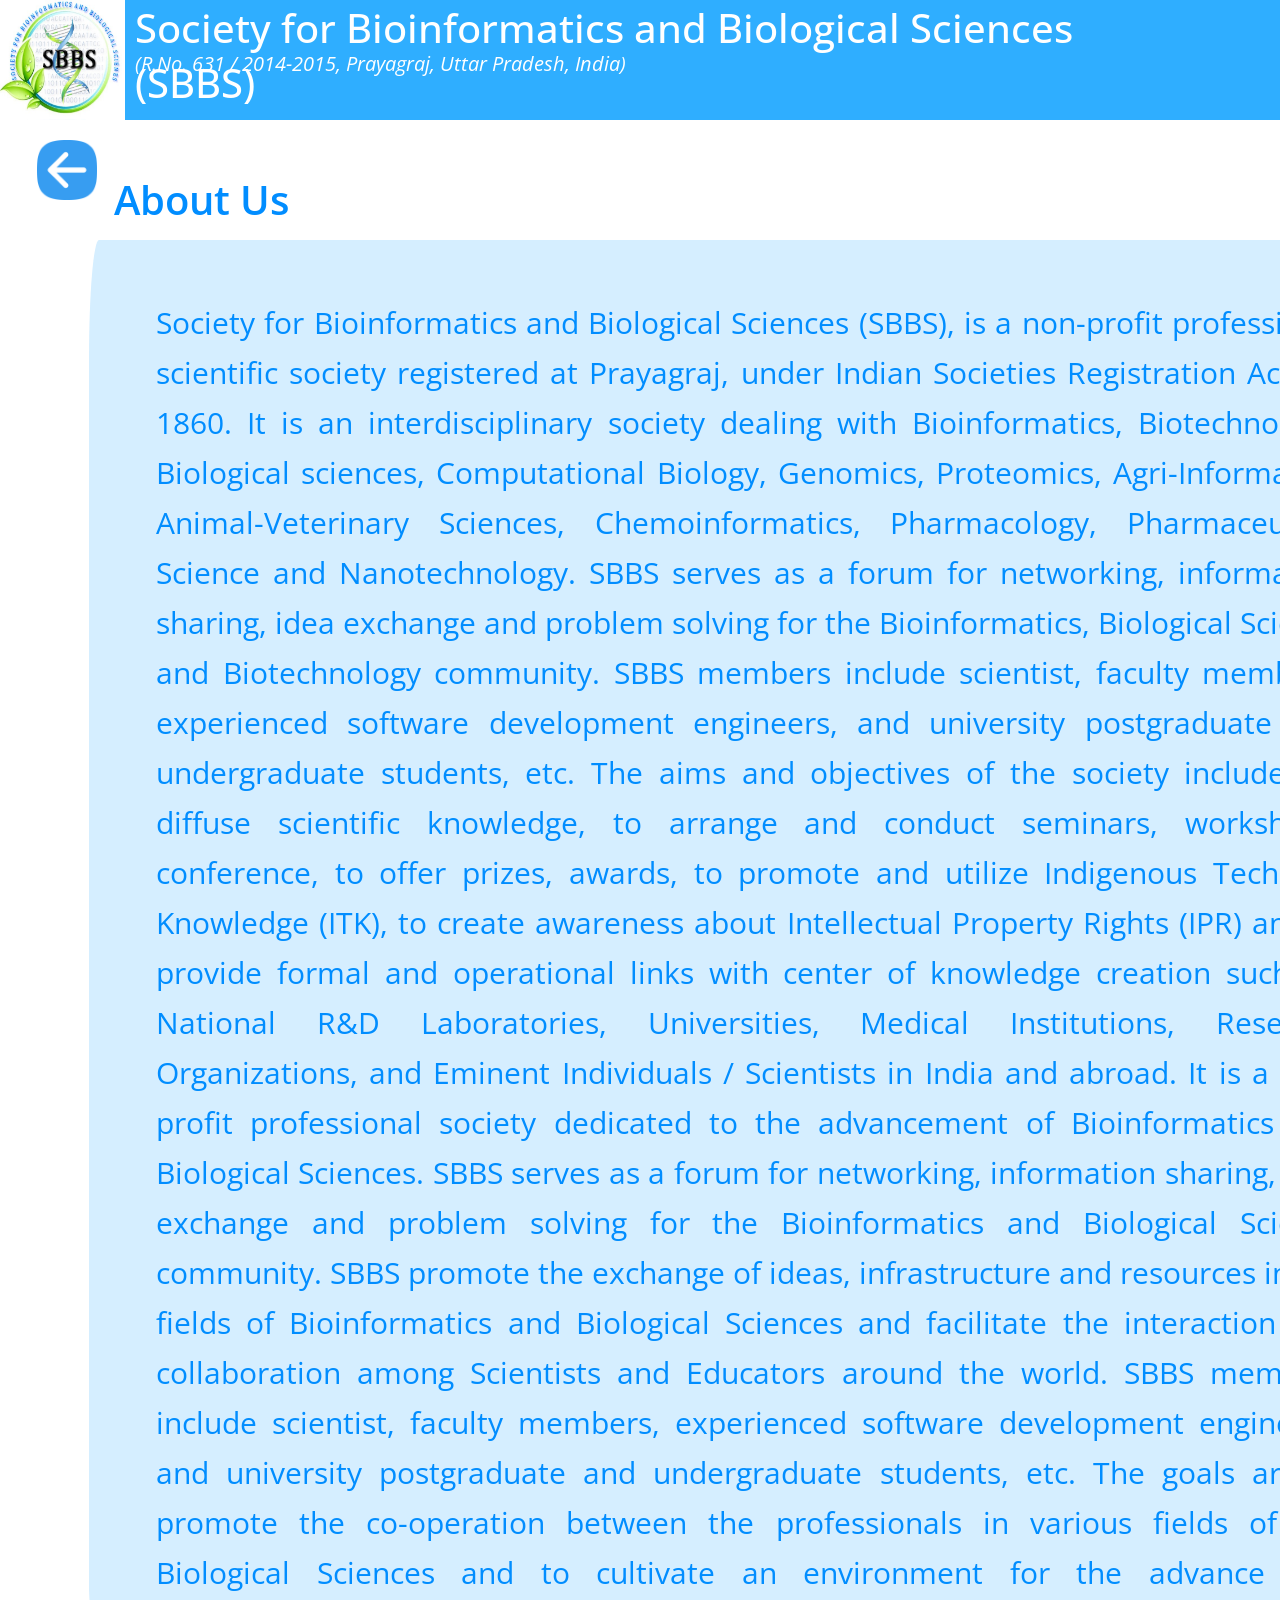
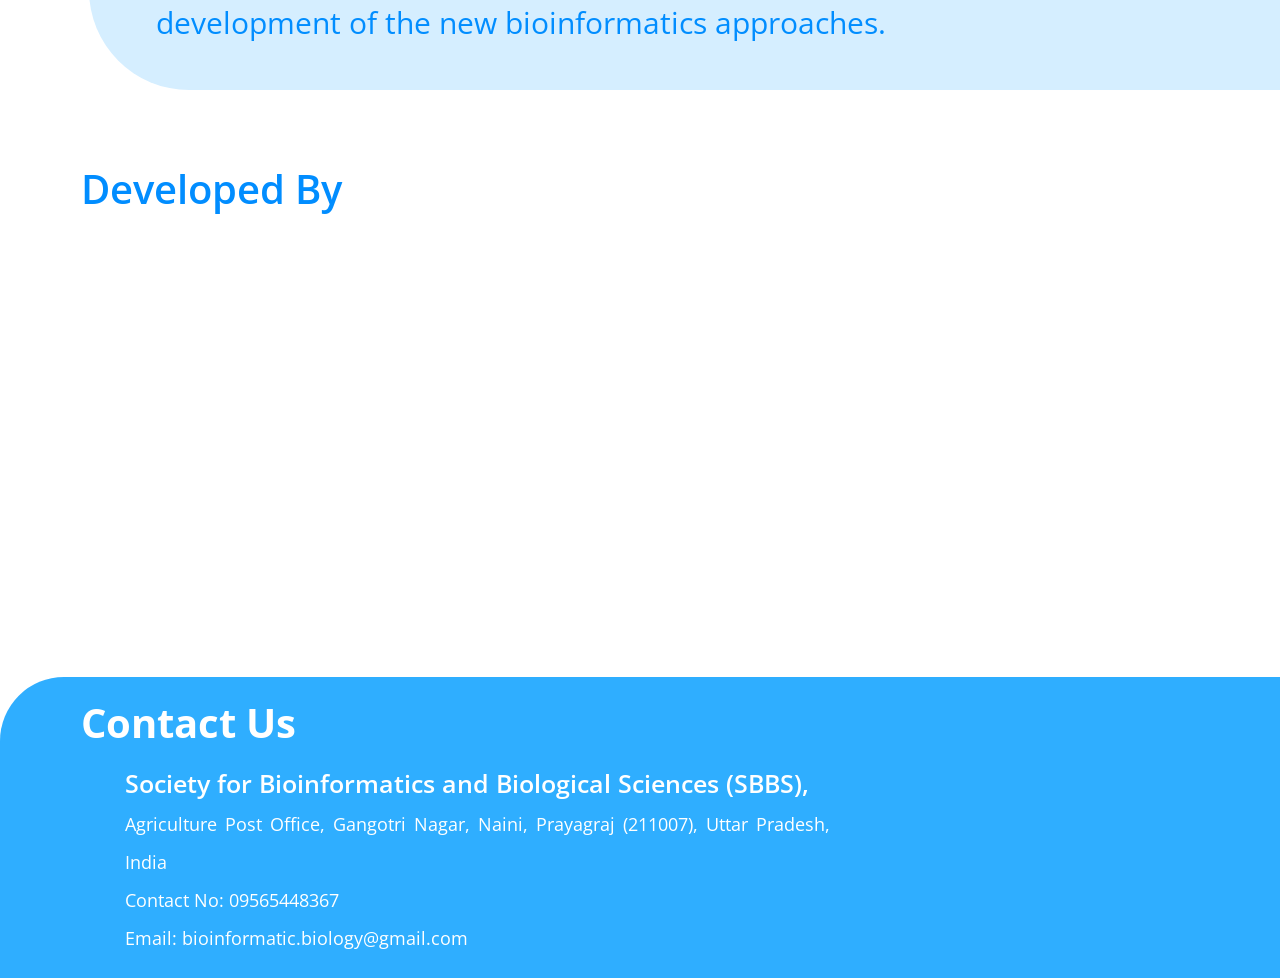
<file: AbutUs/gwd_preview_AbutUs/index.html>
<!DOCTYPE html>
<html><head>
  <meta http-equiv="Cache-Control" content="no-cache, no-store, must-revalidate"><meta http-equiv="Pragma" content="no-cache"><meta http-equiv="Expires" content="0"><meta charset="utf-8">
  <title>SBBS About Us</title>
  <meta name="generator" content="Google Web Designer 16.1.0.0530">
  <style id="gwd-text-style">p {
    margin: 0px;
}
h1 {
    margin: 0px;
}
h2 {
    margin: 0px;
}
h3 {
    margin: 0px;
}</style>
  <style>html,
body {
    width: 100%;
    height: 100%;
    margin: 0px;
}
body {
    background-color: transparent;
    transform: matrix3d(1, 0, 0, 0, 0, 1, 0, 0, 0, 0, 1, 0, 0, 0, 0, 1);
    -webkit-transform: matrix3d(1, 0, 0, 0, 0, 1, 0, 0, 0, 0, 1, 0, 0, 0, 0, 1);
    -moz-transform: matrix3d(1, 0, 0, 0, 0, 1, 0, 0, 0, 0, 1, 0, 0, 0, 0, 1);
    perspective: 1400px;
    -webkit-perspective: 1400px;
    -moz-perspective: 1400px;
    transform-style: preserve-3d;
    -webkit-transform-style: preserve-3d;
    -moz-transform-style: preserve-3d;
}
body * {
    transform-style: preserve-3d;
    -webkit-transform-style: preserve-3d;
    -moz-transform-style: preserve-3d;
}
.gwd-img-yeq9 {
    position: absolute;
    left: 0px;
    top: 0px;
}
.top-div {
    background-color: rgb(47, 174, 255);
    display: flex;
    height: 120px;
    left: 0px;
    position: absolute;
    top: 0px;
    width: 1515px;
}
.title-txt {
    font-family: "Open Sans";
    left: 135px;
    position: absolute;
    top: 0px;
    width: 1064.09px;
}
.gwd-span-bqkw {
    color: rgb(255, 255, 255);
    font-family: "Open Sans";
    font-size: 40px;
    font-weight: 500;
}
.gwd-br-12g0 {
    font-family: "Open Sans";
}
.logo-img {
    height: 120px;
    width: 125px;
}
.subtitle-txt {
    color: rgb(255, 255, 255);
    font-family: "Open Sans";
    font-size: 20px;
    font-style: italic;
    left: 135px;
    position: absolute;
    top: 50px;
}
.gwd-div-1ylf {
    left: 89px;
    top: 240px;
}
.new-event-pane {
    background-color: rgb(213, 238, 255);
    border-radius: 10px 100px / 120px 100px;
    position: absolute;
    width: 1322px;
    height: 1450px;
}
.gwd-span-1abe {
    position: absolute;
    font-family: "Open Sans";
    font-weight: 600;
    text-align: justify;
    transform-origin: 50% 50% 0px;
    -webkit-transform-origin: 50% 50% 0px;
    -moz-transform-origin: 50% 50% 0px;
    color: rgb(1, 141, 255);
    height: 53px;
    width: 442px;
    font-size: 40px;
    left: 114px;
    top: 172px;
}
.gwd-p-1k5n {
    position: absolute;
    font-family: "Open Sans";
    color: rgb(1, 141, 255);
    text-align: justify;
    top: 298px;
    width: 1188px;
    left: 156px;
    line-height: 50px;
    font-size: 30px;
    height: 1357px;
}
.gwd-span-wfg0 {
    font-size: 18px;
    font-weight: 400;
    line-height: 0px;
}
.gwd-span-1tgg {
    position: absolute;
    font-family: "Open Sans";
    font-weight: bold;
    text-align: justify;
    color: rgb(255, 255, 255);
    font-size: 40px;
    left: 81px;
    top: 2295px;
}
.gwd-span-1ngz {
    position: absolute;
    font-family: "Open Sans";
    font-size: 40px;
    font-weight: bold;
    text-align: justify;
    color: rgb(255, 255, 255);
    line-height: 30px;
    height: 158px;
    width: 705px;
    left: 125px;
    top: 2363px;
}
.footer-tab {
    background-color: rgb(47, 174, 255);
    border-top-left-radius: 64px;
    border-top-right-radius: 64px;
    height: 300.8px;
    position: absolute;
    left: 0px;
    bottom: 0px;
    top: 2277px;
    width: 1515px;
}
.gwd-span-l0jf {
    font-size: 18px;
    font-weight: 500;
}
.gwd-span-115w {
    font-size: 18px;
    font-weight: 600;
}
.gwd-span-fhn2 {
    font-size: 25px;
    font-weight: 600;
}
.gwd-br-wd90 {
    font-size: 18px;
    font-weight: 600;
}
.gwd-span-1utu {
    font-size: 18px;
    font-weight: 400;
}
.gwd-br-16am {
    font-size: 18px;
    font-weight: 400;
}
.gwd-br-s12n {
    font-size: 18px;
    font-weight: 400;
}
.gwd-a-1myo {
    color: rgb(255, 255, 255);
    font-size: 18px;
    font-weight: 400;
    text-decoration-line: none;
    -webkit-text-decorations-in-effect: none;
    -moz-text-decorations-in-effect: none;
    text-decorations-in-effect: none;
}
.gwd-span-qwaa {
    position: absolute;
    font-family: "Open Sans";
    font-weight: 600;
    text-align: justify;
    transform-origin: 50% 50% 0px;
    -webkit-transform-origin: 50% 50% 0px;
    -moz-transform-origin: 50% 50% 0px;
    color: rgb(1, 141, 255);
    height: 53px;
    width: 442px;
    font-size: 40px;
    left: 81px;
    top: 1761px;
}
.gwd-p-1i3h {
    position: absolute;
    font-family: "Open Sans";
    color: rgb(1, 141, 255);
    text-align: justify;
    line-height: 50px;
    font-size: 30px;
    left: 156px;
    top: 1853px;
    width: 1188px;
    height: 385px;
}
.gwd-img-1irq {
    width: 60px;
    height: 60px;
}
.gwd-img-kigo {
    position: absolute;
    top: 140px;
    left: 37px;
}
@media (min-width: 743px) and (max-width: 749px) and (min-height: 499px) and (max-height: 505px) {
    .footer-tab {
        width: 1500px;
        height: 300.8px;
        position: absolute;
        left: 0px;
        top: 2420px;
    }
    .gwd-span-1tgg {
        position: absolute;
        left: 81px;
        top: 2438px;
    }
    .gwd-span-1ngz {
        height: 158px;
        width: 705px;
        position: absolute;
        left: 125px;
        top: 2506px;
    }
    body {}
    .gwd-script-1knn {}
    .top-div {
        height: 120px;
        width: 1500px;
        position: absolute;
        left: 0px;
        top: 0px;
    }
    .title-txt {
        width: 1064.09px;
        position: absolute;
        left: 135px;
        top: 0px;
    }
    .gwd-img-yeq9 {
        position: absolute;
        left: 0px;
        top: 0px;
    }
    .subtitle-txt {
        position: absolute;
        left: 135px;
        top: 50px;
    }
    .new-event-pane {
        height: 1450px;
        width: 1322px;
        position: absolute;
    }
    .gwd-div-1ylf {
        left: 89px;
        top: 240px;
    }
    .gwd-span-1abe {
        height: 53px;
        width: 442px;
        position: absolute;
        left: 89px;
        top: 161px;
    }
    .gwd-p-1k5n {
        height: 1357px;
        width: 1188px;
        position: absolute;
        left: 156px;
        top: 298px;
        transform: translate3d(0px, 0px, 0px);
        -webkit-transform: translate3d(0px, 0px, 0px);
        -moz-transform: translate3d(0px, 0px, 0px);
    }
    .logo-img {
        height: 120px;
        width: 125px;
    }
    .gwd-span-qwaa {
        height: 53px;
        width: 442px;
        position: absolute;
        left: 89px;
        top: 161px;
    }
    .gwd-p-1i3h {
        height: 1357px;
        width: 1188px;
        position: absolute;
        left: 156px;
        top: 298px;
        transform: translate3d(0px, 0px, 0px);
        -webkit-transform: translate3d(0px, 0px, 0px);
        -moz-transform: translate3d(0px, 0px, 0px);
    }
}</style>
  <link href="https://fonts.googleapis.com/css?family=Open+Sans:regular,500,italic,600,700" rel="stylesheet" type="text/css">
<style>#pagedeck { overflow: hidden !important; }</style></head>

<body class="htmlNoPages">
  <script gwd-served-sizes="" type="application/json" class="gwd-script-1knn">["746x502"]</script>
  <div class="top-div gwd-new-class-19v7">
  </div>
  <p class="title-txt"><span class="gwd-span-bqkw">Society for Bioinformatics and Biological Sciences (SBBS)</span><br class="gwd-br-12g0"></p>
  <img src="logo-img.jpg" class="logo-img gwd-img-yeq9">
  <p class="subtitle-txt">(R.No. 631 / 2014-2015, Prayagraj, Uttar Pradesh, India)</p>
  <div class="new-event-pane gwd-div-1ylf"></div><span class="gwd-span-1abe">About Us</span>
  <span class="gwd-span-qwaa">Developed By</span>
  <p class="gwd-p-1k5n">
    Society for Bioinformatics and Biological Sciences (SBBS), is a non-profit professional scientific society registered at Prayagraj, under Indian Societies Registration Act 21, 1860. It is an interdisciplinary society dealing with Bioinformatics, Biotechnology, Biological sciences, Computational Biology, Genomics, Proteomics, Agri-Informatics, Animal-Veterinary Sciences, Chemoinformatics, Pharmacology, Pharmaceutical Science and Nanotechnology. SBBS serves as a forum for networking, information sharing, idea exchange and problem solving for the Bioinformatics, Biological Science and Biotechnology community. SBBS members include scientist, faculty members, experienced software development engineers, and university postgraduate and undergraduate students, etc. The aims and objectives of the society includes to diffuse scientific knowledge, to arrange and conduct seminars, workshops, conference, to offer prizes, awards, to promote and utilize Indigenous Technical Knowledge (ITK), to create awareness about Intellectual Property Rights (IPR) and to provide formal and operational links with center of knowledge creation such as; National R&amp;D Laboratories, Universities, Medical Institutions, Research Organizations, and Eminent Individuals / Scientists in India and abroad. It is a non-profit professional society dedicated to the advancement of Bioinformatics and Biological Sciences. SBBS serves as a forum for networking, information sharing, idea exchange and problem solving for the Bioinformatics and Biological Science community. SBBS promote the exchange of ideas, infrastructure and resources in the fields of Bioinformatics and Biological Sciences and facilitate the interaction and collaboration among Scientists and Educators around the world. SBBS members include scientist, faculty members, experienced software development engineers, and university postgraduate and undergraduate students, etc. The goals are to promote the co-operation between the professionals in various fields of the Biological Sciences and to cultivate an environment for the advance and development of the new bioinformatics approaches.
  </p>
  <p class="gwd-p-1i3h"><br></p>
  <div class="footer-tab"></div><span class="gwd-span-1tgg">Contact Us</span><span class="gwd-span-1ngz"><span class="gwd-span-l0jf"><span class="gwd-span-115w"><span class="gwd-span-fhn2">Society for Bioinformatics and Biological Sciences (SBBS),</span><br class="gwd-br-wd90">
  </span><span class="gwd-span-1utu">Agriculture Post Office, Gangotri Nagar, Naini, Prayagraj (211007), Uttar Pradesh, India<br class="gwd-br-16am">
Contact No:  09565448367<br class="gwd-br-s12n">
Email: <a href="mailto:bioinformatic.biology@gmail.com" class="gwd-a-1myo">bioinformatic.biology@gmail.com</a></span></span><br>
  </span>
  <a href="">
    <img src="back.png" class="gwd-img-1irq gwd-img-kigo">
  </a>


</body></html>
</file>
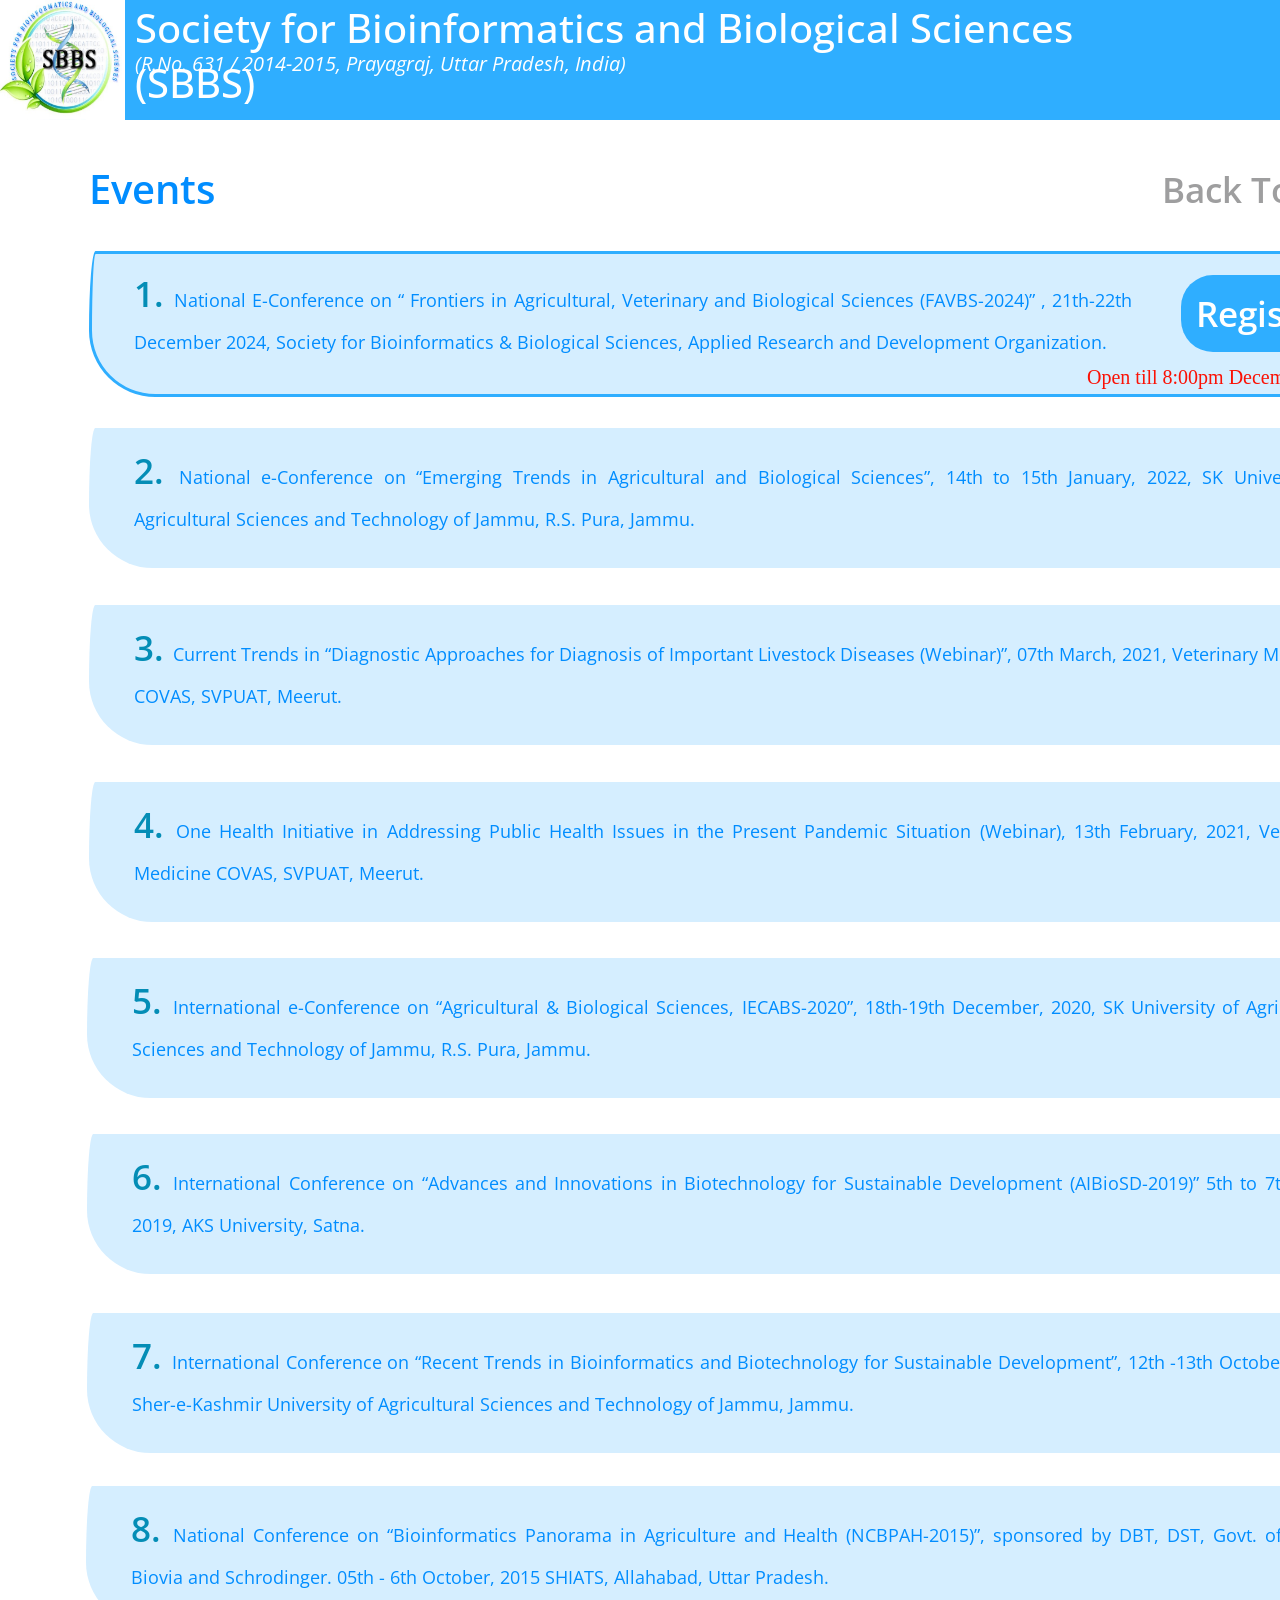
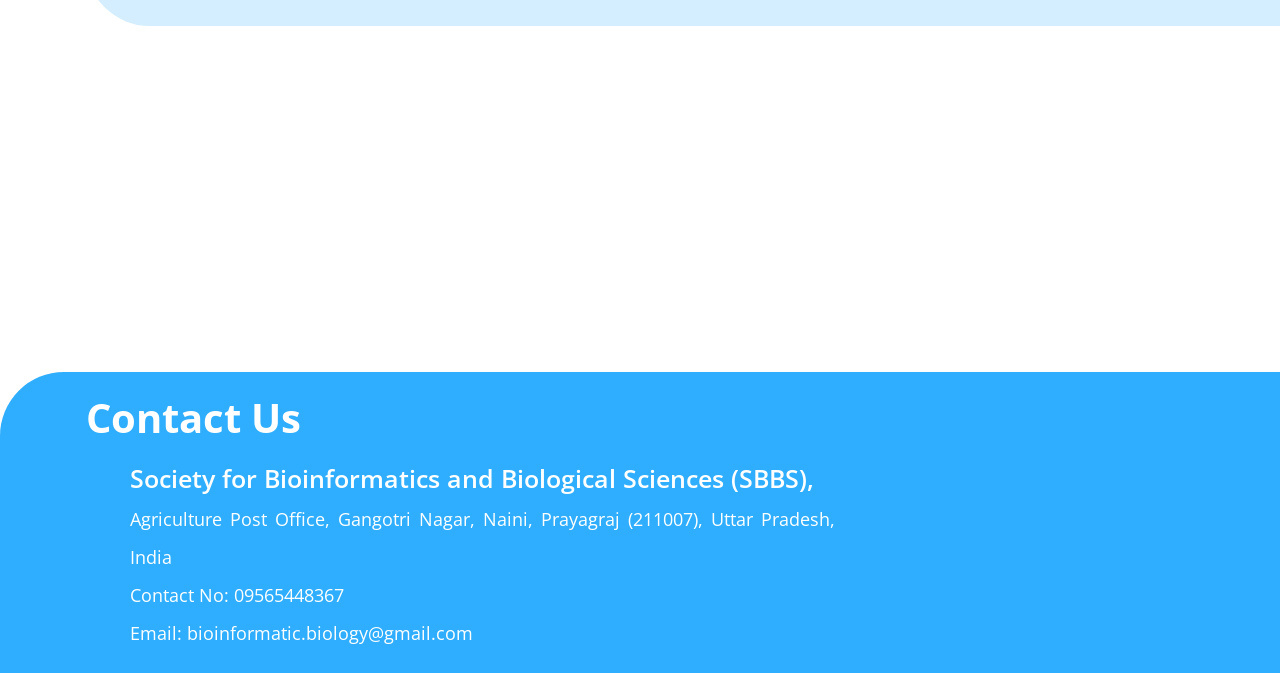
<file: Events/gwd_preview_Events/index.html>
<!DOCTYPE html>
<html><head>
  <meta http-equiv="Cache-Control" content="no-cache, no-store, must-revalidate"><meta http-equiv="Pragma" content="no-cache"><meta http-equiv="Expires" content="0"><meta charset="utf-8">
  <title>SBBS Events</title>
  <meta name="generator" content="Google Web Designer 16.1.0.0530">
  <style id="gwd-text-style">p {
    margin: 0px;
}
h1 {
    margin: 0px;
}
h2 {
    margin: 0px;
}
h3 {
    margin: 0px;
}
a {
    text-decoration: none;
}</style>
  <style>html,
body {
    width: 100%;
    height: 100%;
    margin: 0px;
}
body {
    background-color: transparent;
    transform: matrix3d(1, 0, 0, 0, 0, 1, 0, 0, 0, 0, 1, 0, 0, 0, 0, 1);
    -webkit-transform: matrix3d(1, 0, 0, 0, 0, 1, 0, 0, 0, 0, 1, 0, 0, 0, 0, 1);
    -moz-transform: matrix3d(1, 0, 0, 0, 0, 1, 0, 0, 0, 0, 1, 0, 0, 0, 0, 1);
    perspective: 1400px;
    -webkit-perspective: 1400px;
    -moz-perspective: 1400px;
    transform-style: preserve-3d;
    -webkit-transform-style: preserve-3d;
    -moz-transform-style: preserve-3d;
}
body * {
    transform-style: preserve-3d;
    -webkit-transform-style: preserve-3d;
    -moz-transform-style: preserve-3d;
}
.gwd-img-wwpw {
    position: absolute;
    left: 0px;
    top: 0px;
}
.top-div {
    background-color: rgb(47, 174, 255);
    display: flex;
    height: 120px;
    left: 0px;
    position: absolute;
    top: 0px;
    width: 1515px;
}
.title-txt {
    font-family: "Open Sans";
    left: 135px;
    position: absolute;
    top: 0px;
    width: 1064.09px;
}
.gwd-span-bqkw {
    color: rgb(255, 255, 255);
    font-family: "Open Sans";
    font-size: 40px;
    font-weight: 500;
}
.gwd-br-12g0 {
    font-family: "Open Sans";
}
.logo-img {
    height: 120px;
    width: 125px;
}
.subtitle-txt {
    color: rgb(255, 255, 255);
    font-family: "Open Sans";
    font-size: 20px;
    font-style: italic;
    left: 135px;
    position: absolute;
    top: 50px;
}
.gwd-span-144i {
    position: absolute;
    font-family: "Open Sans";
    font-weight: 600;
    text-align: justify;
    transform-origin: 50% 50% 0px;
    -webkit-transform-origin: 50% 50% 0px;
    -moz-transform-origin: 50% 50% 0px;
    color: rgb(1, 141, 255);
    height: 53px;
    width: 442px;
    font-size: 40px;
    left: 89px;
    top: 161px;
}
.gwd-div-1dx0 {
    left: 89px;
    top: 251px;
}
.gwd-span-cqqa {
    position: absolute;
    font-family: "Open Sans";
    font-size: 35px;
    font-weight: 600;
    text-align: justify;
    color: rgb(255, 255, 255);
    height: 96px;
    line-height: 35px;
    left: 134px;
    top: 276px;
    width: 998px;
}
.new-event-pane {
    background-color: rgb(213, 238, 255);
    border-radius: 10px 100px / 120px 100px;
    height: 140px;
    position: absolute;
    width: 1322px;
}
.gwd-span-196a {
    color: rgb(4, 141, 182);
}
.gwd-span-11at {
    color: rgb(1, 141, 255);
    font-size: 18px;
    font-weight: 400;
}
.gwd-span-1fbs {
    position: absolute;
    font-family: "Open Sans";
    font-size: 35px;
    font-weight: 600;
    height: 48px;
    text-align: center;
    width: 263px;
    top: 166px;
    left: 1150px;
    color: rgb(158, 158, 159);
}
.gwd-font-xrgw {
    font-size: 18px;
    font-weight: 400;
}
.gwd-div-soqh {
    left: 89px;
    top: 428px;
}
.gwd-span-ei11 {
    position: absolute;
    font-family: "Open Sans";
    font-size: 35px;
    font-weight: 600;
    text-align: justify;
    color: rgb(255, 255, 255);
    width: 1211px;
    height: 96px;
    line-height: 35px;
    left: 134px;
    top: 453px;
}
.gwd-div-1d1s {
    left: 89px;
    top: 605px;
}
.gwd-span-fcvj {
    position: absolute;
    font-family: "Open Sans";
    font-size: 35px;
    font-weight: 600;
    text-align: justify;
    color: rgb(255, 255, 255);
    width: 1211px;
    height: 96px;
    line-height: 35px;
    left: 134px;
    top: 630px;
}
.gwd-div-o3mo {
    left: 89px;
    top: 782px;
}
.gwd-span-10vo {
    position: absolute;
    font-family: "Open Sans";
    font-size: 35px;
    font-weight: 600;
    text-align: justify;
    color: rgb(255, 255, 255);
    width: 1211px;
    height: 96px;
    line-height: 35px;
    left: 134px;
    top: 807px;
}
.gwd-div-y71q {
    top: 958px;
    left: 87px;
}
.gwd-span-14kk {
    position: absolute;
    font-family: "Open Sans";
    font-size: 35px;
    font-weight: 600;
    text-align: justify;
    color: rgb(255, 255, 255);
    width: 1211px;
    height: 96px;
    line-height: 35px;
    left: 132px;
    top: 983px;
}
.gwd-div-1q6z {
    left: 87px;
    top: 1134px;
}
.gwd-span-mo43 {
    position: absolute;
    font-family: "Open Sans";
    font-size: 35px;
    font-weight: 600;
    text-align: justify;
    color: rgb(255, 255, 255);
    width: 1211px;
    height: 96px;
    line-height: 35px;
    left: 132px;
    top: 1159px;
}
.gwd-div-qmqt {
    top: 1313px;
    left: 87px;
}
.gwd-span-18ef {
    position: absolute;
    font-family: "Open Sans";
    font-size: 35px;
    font-weight: 600;
    text-align: justify;
    color: rgb(255, 255, 255);
    width: 1211px;
    height: 96px;
    line-height: 35px;
    top: 1338px;
    left: 132px;
}
.gwd-font-1mdt {
    font-size: 18px;
    font-weight: 400;
}
.register-link {
    background-color: rgb(47, 174, 255);
    border-radius: 32px;
    color: rgb(255, 255, 255);
    display: block;
    font-family: "Open Sans";
    font-weight: 600;
    padding-block: 20px;
    position: absolute;
    text-align: center;
    padding: 15px;
    padding-inline: 15px;
    font-size: 30px;
    left: 1181px;
    top: 275px;
}
.gwd-a-1kql {
    color: rgb(255, 255, 255);
    font-family: "Open Sans";
    font-size: 35px;
    font-weight: 600;
    text-align: justify;
    text-decoration-line: none;
    -webkit-text-decorations-in-effect: none;
    -moz-text-decorations-in-effect: none;
    text-decorations-in-effect: none;
}
.gwd-font-1rr5 {
    font-size: 18px;
    font-weight: 400;
}
.gwd-font-fv7d {
    font-size: 18px;
    font-weight: 400;
}
.gwd-font-o8bv {
    font-size: 18px;
    font-weight: 400;
}
.gwd-font-1s5w {
    font-size: 18px;
    font-weight: 400;
}
.gwd-font-ls15 {
    font-size: 18px;
    font-weight: 400;
}
.gwd-font-tbb0 {
    font-size: 18px;
    font-weight: 400;
}
.gwd-div-7fl9 {
    top: 1486px;
    left: 86px;
}
.gwd-span-tv3m {
    position: absolute;
    font-family: "Open Sans";
    font-size: 35px;
    font-weight: 600;
    text-align: justify;
    color: rgb(255, 255, 255);
    width: 1211px;
    height: 96px;
    line-height: 35px;
    top: 1511px;
    left: 131px;
}
.gwd-font-dau3 {
    font-size: 18px;
    font-weight: 400;
}
.gwd-p-10vn {
    position: absolute;
    height: 27px;
    font-size: 20px;
    color: rgb(251, 17, 5);
    width: 339px;
    top: 366px;
    left: 1087px;
}
.gwd-span-y9gu {
    position: absolute;
    font-family: "Open Sans";
    font-weight: bold;
    text-align: justify;
    color: rgb(255, 255, 255);
    font-size: 40px;
    left: 86px;
    top: 1990px;
}
.gwd-span-16yd {
    position: absolute;
    font-family: "Open Sans";
    font-size: 40px;
    font-weight: bold;
    text-align: justify;
    color: rgb(255, 255, 255);
    line-height: 30px;
    height: 158px;
    width: 705px;
    left: 130px;
    top: 2058px;
}
.footer-tab {
    background-color: rgb(47, 174, 255);
    border-top-left-radius: 64px;
    border-top-right-radius: 64px;
    height: 300.8px;
    position: absolute;
    left: 0px;
    width: 1515px;
    top: 1972px;
}
.gwd-span-l0jf {
    font-size: 18px;
    font-weight: 500;
}
.gwd-span-115w {
    font-size: 18px;
    font-weight: 600;
}
.gwd-span-fhn2 {
    font-size: 25px;
    font-weight: 600;
}
.gwd-br-lnka {
    font-size: 18px;
    font-weight: 600;
}
.gwd-span-1utu {
    font-size: 18px;
    font-weight: 400;
}
.gwd-br-1a54 {
    font-size: 18px;
    font-weight: 400;
}
.gwd-br-fezw {
    font-size: 18px;
    font-weight: 400;
}
.gwd-a-uztx {
    color: rgb(255, 255, 255);
    font-size: 18px;
    font-weight: 400;
}
@media (min-width: 743px) and (max-width: 749px) and (min-height: 497px) and (max-height: 503px) {}</style>
  <link href="https://fonts.googleapis.com/css?family=Open+Sans:regular,500,italic,600,700" rel="stylesheet" type="text/css">
<style>#pagedeck { overflow: hidden !important; }</style></head>

<body class="htmlNoPages">
  <script gwd-served-sizes="" type="application/json">["746x500"]</script>
  <div class="top-div gwd-new-class-19v7">
  </div>
  <p class="title-txt"><span class="gwd-span-bqkw">Society for Bioinformatics and Biological Sciences (SBBS)</span><br class="gwd-br-12g0"></p>
  <img src="logo-img.jpg" class="logo-img gwd-img-wwpw">
  <p class="subtitle-txt">(R.No. 631 / 2014-2015, Prayagraj, Uttar Pradesh, India)</p><span class="gwd-span-144i">Events</span>
  <div class="new-event-pane gwd-div-1dx0" style="border: 3px solid rgb(47, 174, 255);"></div><span class="gwd-span-cqqa"><span class="gwd-span-196a">1. <font color="#018dff" class="gwd-font-1mdt">National E-Conference on “ Frontiers in Agricultural, Veterinary and Biological Sciences (FAVBS-2024)” , 21th-22th December 2024,&nbsp;Society for Bioinformatics &amp; Biological Sciences, Applied Research and Development Organization.</font></span></span>
  <div class="new-event-pane gwd-div-1q6z"></div><span class="gwd-span-mo43"><span class="gwd-span-196a">6. <font color="#018dff" class="gwd-font-ls15">International Conference on “Advances and Innovations in Biotechnology for Sustainable Development (AIBioSD-2019)” 5th to 7th April, 2019, AKS University, Satna.</font></span></span>
  <div class="new-event-pane gwd-div-qmqt"></div><span class="gwd-span-18ef"><span class="gwd-span-196a">7. <font color="#018dff" class="gwd-font-tbb0">International Conference on “Recent Trends in Bioinformatics and Biotechnology for Sustainable Development”, 12th -13th October, 2017, Sher-e-Kashmir University of Agricultural Sciences and Technology of Jammu, Jammu.</font></span></span>
  <div class="new-event-pane gwd-div-7fl9"></div><span class="gwd-span-tv3m"><span class="gwd-span-196a">8. <font color="#018dff" class="gwd-font-dau3">National Conference on “Bioinformatics Panorama in Agriculture and Health (NCBPAH-2015)”, sponsored by DBT, DST, Govt. of India., Biovia and Schrodinger.   05th - 6th October, 2015 SHIATS, Allahabad, Uttar Pradesh.</font></span></span>
  <div class="new-event-pane gwd-div-y71q"></div><span class="gwd-span-14kk"><span class="gwd-span-196a">5. <font color="#018dff" class="gwd-font-1s5w">International e-Conference on “Agricultural &amp; Biological Sciences, IECABS-2020”, 18th-19th December, 2020, SK University of Agricultural Sciences and Technology of Jammu, R.S. Pura, Jammu.&nbsp;</font></span></span>
  <div class="new-event-pane gwd-div-o3mo"></div><span class="gwd-span-10vo"><span class="gwd-span-196a">4. <font color="#018dff" class="gwd-font-o8bv">One Health Initiative in Addressing Public Health Issues in the Present Pandemic Situation (Webinar), 13th February, 2021, Veterinary Medicine COVAS, SVPUAT, Meerut.</font></span></span>
  <div class="new-event-pane gwd-div-1d1s"></div><span class="gwd-span-fcvj"><span class="gwd-span-196a">3. <font color="#018dff" class="gwd-font-fv7d">Current Trends in “Diagnostic Approaches for Diagnosis of Important Livestock Diseases (Webinar)”, 07th March, 2021, Veterinary Medicine, COVAS, SVPUAT, Meerut.</font></span></span>
  <div class="new-event-pane gwd-div-soqh"></div><span class="gwd-span-ei11"><span class="gwd-span-196a">2. <font color="#018dff" class="gwd-font-1rr5">National e-Conference on “Emerging Trends in Agricultural and Biological Sciences”, 14th to 15th January, 2022, SK University of Agricultural Sciences and Technology of Jammu, R.S. Pura, Jammu.</font></span></span><span class="gwd-span-1fbs"><a href="http://#" style="color: #9E9E9F;">Back To Home</a></span>
  <span class="register-link"><a href="http://#" class="gwd-a-1kql">Register</a></span>
  <p class="gwd-p-10vn">Open till 8:00pm December 13th 2024</p>
  <div class="footer-tab"></div><span class="gwd-span-y9gu">Contact Us</span><span class="gwd-span-16yd"><span class="gwd-span-l0jf"><span class="gwd-span-115w"><span class="gwd-span-fhn2">Society for Bioinformatics and Biological Sciences (SBBS),</span><br class="gwd-br-lnka">
  </span><span class="gwd-span-1utu">Agriculture Post Office, Gangotri Nagar, Naini, Prayagraj (211007), Uttar Pradesh, India<br class="gwd-br-1a54">
Contact No:  09565448367<br class="gwd-br-fezw">
Email: <a href="mailto:bioinformatic.biology@gmail.com" class="gwd-a-uztx">bioinformatic.biology@gmail.com</a></span></span><br>
  </span>


</body></html>
</file>
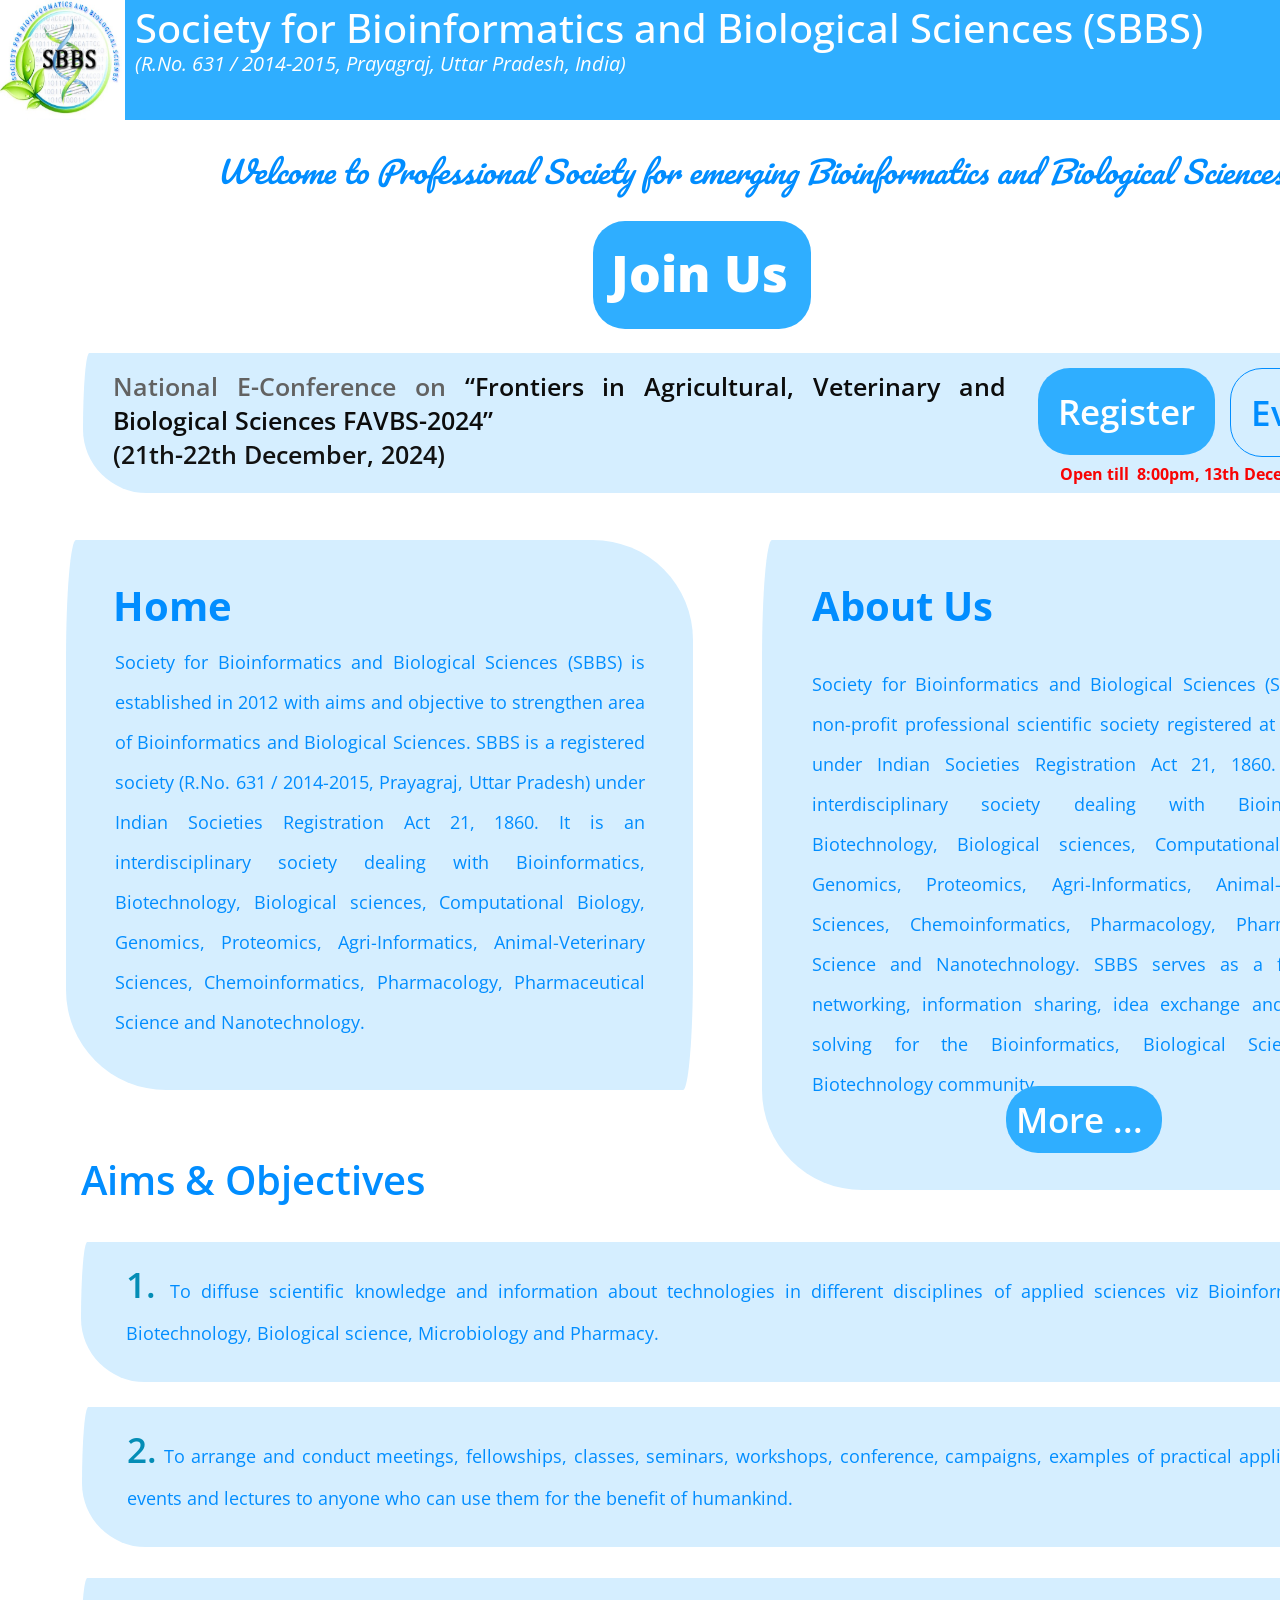
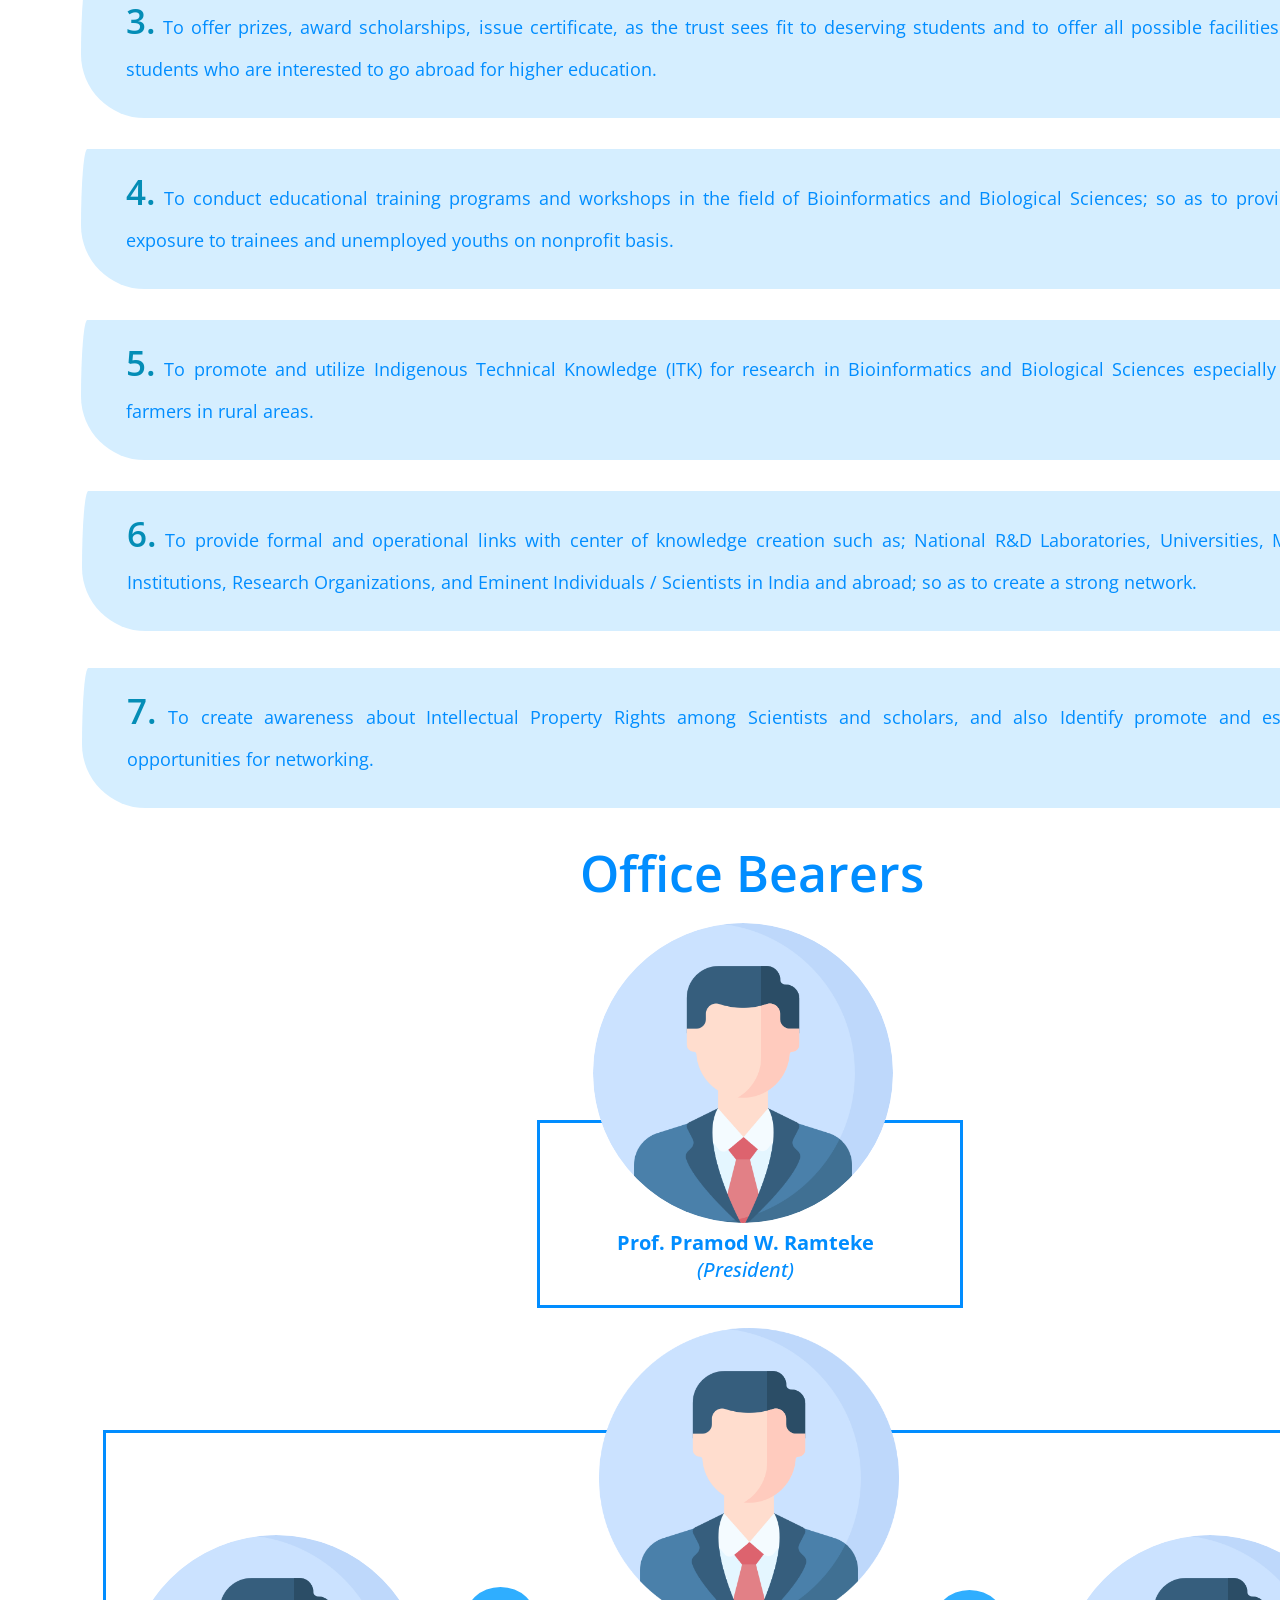
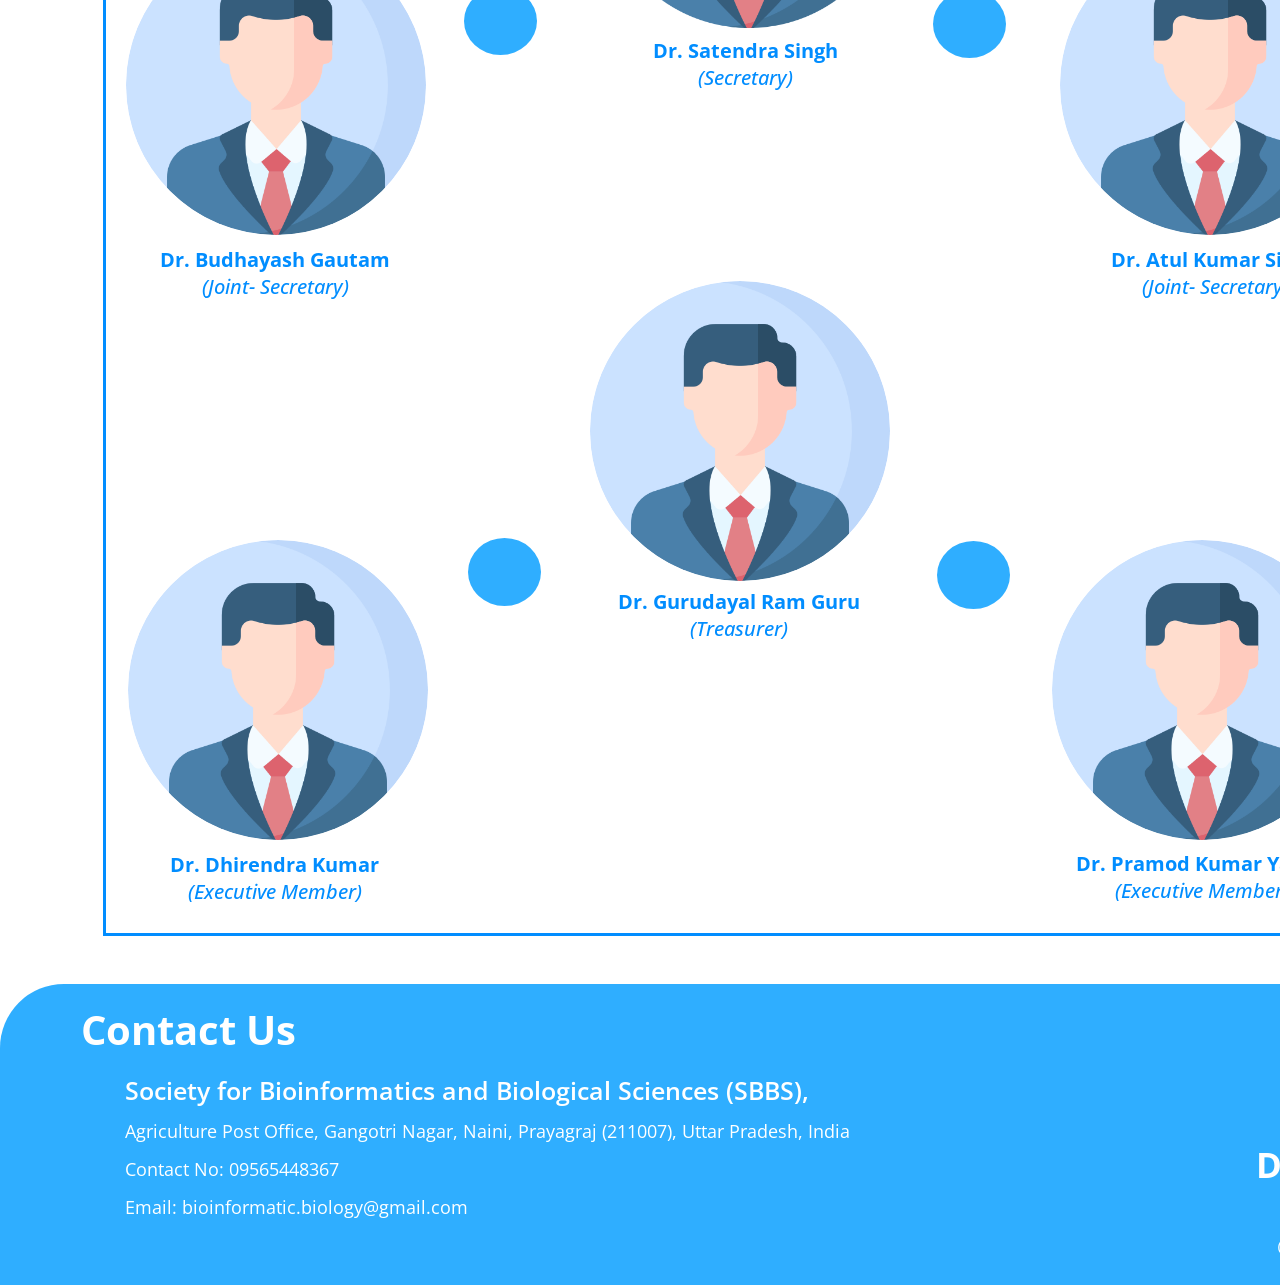
<file: Index/gwd_preview_Index/index.html>
<!DOCTYPE html>
<html><head>
  <meta http-equiv="Cache-Control" content="no-cache, no-store, must-revalidate"><meta http-equiv="Pragma" content="no-cache"><meta http-equiv="Expires" content="0"><meta charset="utf-8">
  <title>Home</title>
  <meta name="generator" content="Google Web Designer 16.1.0.0530">
  <style id="gwd-text-style">p {
    margin: 0px;
}
h1 {
    margin: 0px;
}
h2 {
    margin: 0px;
}
h3 {
    margin: 0px;
}
a {
    text-decoration: none;
    color: rgb(255, 255, 255);
}</style>
  <style>html,
body {
    width: 100%;
    height: 100%;
    margin: 0px;
}
body {
    background-color: transparent;
    transform: matrix3d(1, 0, 0, 0, 0, 1, 0, 0, 0, 0, 1, 0, 0, 0, 0, 1);
    -webkit-transform: matrix3d(1, 0, 0, 0, 0, 1, 0, 0, 0, 0, 1, 0, 0, 0, 0, 1);
    -moz-transform: matrix3d(1, 0, 0, 0, 0, 1, 0, 0, 0, 0, 1, 0, 0, 0, 0, 1);
    perspective: 1400px;
    -webkit-perspective: 1400px;
    -moz-perspective: 1400px;
    transform-style: preserve-3d;
    -webkit-transform-style: preserve-3d;
    -moz-transform-style: preserve-3d;
    overflow-y: scroll;
}
body * {
    transform-style: preserve-3d;
    -webkit-transform-style: preserve-3d;
    -moz-transform-style: preserve-3d;
}
.top-div {
    position: absolute;
    background-image: none;
    display: flex;
    background-color: rgb(47, 174, 255);
    left: 0px;
    top: 0px;
    height: 120px;
    width: 1515px;
}
.title-txt {
    position: absolute;
    font-family: "Open Sans";
    left: 135px;
    top: 0px;
    width: max-content;
}
.gwd-span-bqkw {
    font-size: 40px;
    color: rgb(255, 255, 255);
    font-family: "Open Sans";
    font-weight: 500;
}
.logo-img {
    height: 120px;
    width: 125px;
}
.gwd-img-bhdg {
    position: absolute;
    left: 0px;
    top: 0px;
}
.subtitle-txt {
    position: absolute;
    font-family: "Open Sans";
    font-style: italic;
    font-size: 20px;
    color: rgb(255, 255, 255);
    left: 135px;
    top: 50px;
}
.home-pane {
    position: absolute;
    width: 627px;
    background-image: none;
    background-color: rgb(213, 238, 255);
    border-radius: 10px 100px / 120px 100px;
    height: 550px;
    top: 540px;
    left: 66px;
}
.gwd-p-1isa {
    position: absolute;
    font-family: "Open Sans";
    font-size: 40px;
    font-weight: bold;
    color: rgb(1, 141, 255);
    width: 530px;
    text-align: justify;
    height: 548px;
    left: 115px;
    line-height: 40px;
    top: 634px;
}
.gwd-span-1ntc {
    font-size: 18px;
    font-family: "Open Sans";
    color: rgb(1, 141, 255);
    line-height: 0px;
    font-weight: normal;
}
.gwd-span-1si3 {
    position: absolute;
    text-align: justify;
    color: rgb(1, 141, 255);
    font-style: italic;
    font-weight: normal;
    font-family: Pacifico;
    font-size: 30px;
    top: 145px;
    left: 216px;
    width: max-content;
}
.query-input-field {
    position: absolute;
    width: 100px;
    height: 20px;
    left: 349px;
    top: 317px;
}
.about-pane {
    position: absolute;
    width: 653px;
    background-image: none;
    background-color: rgb(213, 238, 255);
    border-radius: 10px 100px / 120px 100px;
    height: 650px;
    top: 540px;
    left: 762px;
}
.gwd-p-1r3f {
    position: absolute;
    font-family: "Open Sans";
    font-weight: bold;
    font-size: 40px;
    color: rgb(1, 141, 255);
    top: 578px;
    left: 113px;
}
.gwd-p-1c2z {
    position: absolute;
    font-family: "Open Sans";
    font-size: 40px;
    font-weight: bold;
    color: rgb(1, 141, 255);
    left: 812px;
    top: 578px;
    width: 348px;
    height: 54px;
}
.gwd-p-tj3d {
    position: absolute;
    font-family: "Open Sans";
    font-size: 40px;
    font-weight: bold;
    color: rgb(1, 141, 255);
    text-align: justify;
    width: 555px;
    height: 490px;
    line-height: 40px;
    top: 656px;
    left: 812px;
}
.gwd-span-wfg0 {
    font-size: 18px;
    font-family: "Open Sans";
    color: rgb(1, 141, 255);
    font-weight: normal;
    line-height: 0px;
}
.joinus-link {
    position: absolute;
    font-family: "Open Sans";
    font-size: 18px;
    text-align: justify;
    height: 72px;
    width: 182px;
    background-image: none;
    background-color: rgb(47, 174, 255);
    border-image-source: none;
    border-image-repeat: stretch;
    border-color: rgb(1, 141, 255);
    padding: 18px;
    border-radius: 32px;
    left: 593px;
    top: 221px;
    text-decoration: none;
    color: rgb(255, 255, 255);
}
.gwd-span-1cz4 {
    font-family: "Open Sans";
    font-weight: 800;
    font-size: 50px;
    color: rgb(255, 255, 255);
}
.gwd-span-5c3a {
    position: absolute;
    font-family: "Open Sans";
    text-align: justify;
    font-weight: 600;
    border-image-source: none;
    border-image-width: 1;
    width: max-content;
    border-image-outset: 0;
    border-image-repeat: stretch;
    border-color: rgb(248, 249, 252);
    background-image: none;
    background-color: rgb(47, 174, 255);
    color: rgb(255, 255, 255);
    font-size: 35px;
    border-radius: 32px;
    padding: 10px;
    left: 1006px;
    top: 1086px;
}
.gwd-span-1vyw {
    position: absolute;
    font-family: "Open Sans";
    font-weight: 600;
    text-align: justify;
    transform-origin: 50% 50% 0px;
    -webkit-transform-origin: 50% 50% 0px;
    -moz-transform-origin: 50% 50% 0px;
    color: rgb(1, 141, 255);
    height: 53px;
    width: 442px;
    font-size: 40px;
    top: 1152px;
    left: 81px;
}
.new-event-pane {
    position: absolute;
    left: 62px;
    top: 1195.2px;
    width: 1322px;
    background-color: rgb(213, 238, 255);
    border-radius: 10px 100px / 120px 100px;
    height: 140px;
}
.gwd-span-1vqm {
    position: absolute;
    font-family: "Open Sans";
    font-size: 35px;
    font-weight: 600;
    text-align: justify;
    color: rgb(255, 255, 255);
    width: 1211px;
    height: 96px;
    line-height: 35px;
    top: 1267px;
    left: 126px;
}
.gwd-span-11at {
    font-weight: normal;
    font-size: 18px;
    color: rgb(1, 141, 255);
}
.gwd-span-196a {
    color: rgb(4, 141, 182);
}
.gwd-span-1bid {
    position: absolute;
    font-family: "Open Sans";
    font-size: 35px;
    font-weight: 600;
    text-align: justify;
    color: rgb(255, 255, 255);
    width: 1211px;
    height: 96px;
    line-height: 35px;
    top: 1432px;
    left: 127px;
}
.aim-box2 {
    left: 63px;
    top: 1360px;
}
.gwd-span-1m1s {
    color: rgb(1, 141, 255);
    font-size: 18px;
    font-weight: 400;
}
.gwd-div-1xb0 {
    top: 1242px;
    left: 81px;
}
.gwd-span-1xkf {
    position: absolute;
    font-family: "Open Sans";
    font-size: 35px;
    font-weight: 600;
    text-align: justify;
    color: rgb(255, 255, 255);
    width: 1211px;
    height: 96px;
    line-height: 35px;
    top: 1603px;
    left: 126px;
}
.gwd-div-2hvl {
    top: 1578px;
    left: 81px;
}
.gwd-span-1w0t {
    position: absolute;
    font-family: "Open Sans";
    font-size: 35px;
    font-weight: 600;
    text-align: justify;
    color: rgb(255, 255, 255);
    width: 1211px;
    height: 96px;
    line-height: 35px;
    top: 1774px;
    left: 126px;
}
.gwd-div-1ei7 {
    top: 1749px;
    left: 81px;
}
.gwd-span-vlhl {
    position: absolute;
    font-family: "Open Sans";
    font-size: 35px;
    font-weight: 600;
    text-align: justify;
    color: rgb(255, 255, 255);
    width: 1211px;
    height: 96px;
    line-height: 35px;
    top: 1945px;
    left: 126px;
}
.gwd-div-1dzn {
    top: 1920px;
    left: 81px;
}
.gwd-div-vrc6 {
    top: 2091px;
    left: 82px;
}
.gwd-span-1oo3 {
    position: absolute;
    font-family: "Open Sans";
    font-size: 35px;
    font-weight: 600;
    text-align: justify;
    color: rgb(255, 255, 255);
    width: 1211px;
    height: 96px;
    line-height: 35px;
    top: 2116px;
    left: 127px;
}
.gwd-div-1wg1 {
    top: 2268px;
    left: 82px;
}
.gwd-span-n1nv {
    position: absolute;
    font-family: "Open Sans";
    font-size: 35px;
    font-weight: 600;
    text-align: justify;
    color: rgb(255, 255, 255);
    width: 1211px;
    height: 96px;
    line-height: 35px;
    top: 2293px;
    left: 127px;
}
.gwd-div-c5d1 {
    top: 353px;
    left: 83px;
}
.gwd-div-1a49 {
    top: 1407px;
    left: 82px;
}
.conference-title-span {
    position: absolute;
    font-family: "Open Sans";
    font-weight: 600;
    text-align: justify;
    background-image: none;
    background-color: transparent;
    color: rgb(98, 98, 98);
    font-size: 25px;
    transform-origin: 50% 50% 0px;
    -webkit-transform-origin: 50% 50% 0px;
    -moz-transform-origin: 50% 50% 0px;
    left: 113px;
    top: 369px;
    width: 893px;
    height: 108px;
}
.register-link {
    position: absolute;
    font-family: "Open Sans";
    font-size: 35px;
    font-weight: 600;
    text-align: justify;
    color: rgb(255, 255, 255);
    padding: 20px;
    border-radius: 32px;
    background-color: rgb(47, 174, 255);
    left: 1038px;
    top: 368px;
}
.notice-link {
    position: absolute;
    font-family: "Open Sans";
    font-size: 35px;
    font-weight: 600;
    text-align: justify;
    color: rgb(1, 141, 255);
    border-radius: 32px;
    padding: 20px;
    border: 1.5px solid rgb(1, 141, 255);
    left: 1230px;
    top: 368px;
}
.gwd-span-2s5o {
    position: absolute;
    font-family: "Open Sans";
    font-weight: 600;
    transform-origin: 50% 50% 0px;
    -webkit-transform-origin: 50% 50% 0px;
    -moz-transform-origin: 50% 50% 0px;
    color: rgb(1, 141, 255);
    font-size: 50px;
    text-align: center;
    top: 2439px;
    width: 477px;
    height: 68px;
    left: 513px;
}
.govern-img-in {
    width: 300px;
    height: 300px;
}
.govern-img {
    position: absolute;
    left: 548px;
    top: 2523px;
    z-index: 1;
}
.gwd-img-xbfo {
    top: 2928px;
    z-index: 1;
    left: 599px;
}
.gwd-img-fpew {
    left: 590px;
    top: 3481px;
}
.gwd-img-1451 {
    z-index: 1;
    left: 1060px;
    top: 3135px;
}
.gwd-img-1oe9 {
    z-index: 1;
    left: 126px;
    top: 3135px;
}
.gwd-img-pu6v {
    left: 128px;
    top: 3740px;
}
.gwd-img-19ng {
    left: 1052px;
    top: 3740px;
}
.president-title {
    position: absolute;
    left: 488px;
    top: 2715.6px;
    width: 420px;
    height: 220.8px;
    background-color: rgb(213, 238, 255);
}
.gwd-span-jq2x {
    position: absolute;
    font-family: "Open Sans";
    font-size: 20px;
    color: rgb(1, 141, 255);
    font-weight: bold;
    text-align: center;
    width: 313px;
    height: 54px;
    left: 589px;
    top: 2829px;
}
.gwd-span-awxr {
    font-weight: 500;
    font-style: italic;
}
.gwd-span-p6f0 {
    position: absolute;
    font-family: "Open Sans";
    font-size: 20px;
    color: rgb(1, 141, 255);
    font-weight: bold;
    text-align: center;
    width: 300px;
    height: 54px;
    left: 589px;
    top: 3788px;
}
.gwd-span-1maw {
    position: absolute;
    font-family: "Open Sans";
    font-size: 20px;
    color: rgb(1, 141, 255);
    font-weight: bold;
    text-align: center;
    width: max-content;
    left: 1111px;
    top: 3446px;
}
.gwd-span-al7j {
    position: absolute;
    font-family: "Open Sans";
    font-size: 20px;
    color: rgb(1, 141, 255);
    font-weight: bold;
    text-align: center;
    width: max-content;
    top: 3237px;
    left: 653px;
}
.gwd-span-1g59 {
    position: absolute;
    font-family: "Open Sans";
    font-size: 20px;
    color: rgb(1, 141, 255);
    font-weight: bold;
    text-align: center;
    width: max-content;
    top: 3446px;
    left: 160px;
}
.gwd-span-p5j6 {
    position: absolute;
    font-family: "Open Sans";
    font-size: 20px;
    width: max-content;
    color: rgb(1, 141, 255);
    font-weight: bold;
    text-align: center;
    top: 4051px;
    left: 170px;
}
.gwd-span-xsb3 {
    position: absolute;
    font-family: "Open Sans";
    font-size: 20px;
    color: rgb(1, 141, 255);
    font-weight: bold;
    text-align: center;
    width: max-content;
    left: 1076px;
    top: 4050px;
}
.gwd-span-3aus {
    font-style: normal;
    font-weight: 700;
}
.gwd-span-uxm4 {
    font-style: normal;
    font-weight: 700;
}
.gwd-span-1usm {
    font-style: normal;
    font-weight: 700;
}
.gwd-span-6nk0 {
    font-style: normal;
    font-weight: 700;
}
.gwd-span-1sg8 {
    font-style: normal;
    font-weight: 700;
}
.gwd-span-tq85 {
    font-style: normal;
    font-weight: 700;
}
.transp-link {
    color: rgb(1, 141, 255);
}
.footer-tab {
    position: absolute;
    background-color: rgb(47, 174, 255);
    border-radius: 64px 64px 0px 0px;
    height: 300.8px;
    left: 0px;
    width: 1515px;
    top: 4184px;
}
.gwd-span-1sb5 {
    position: absolute;
    font-family: "Open Sans";
    font-weight: bold;
    text-align: justify;
    color: rgb(255, 255, 255);
    font-size: 40px;
    left: 81px;
    top: 4202px;
}
.gwd-span-1dm2 {
    position: absolute;
    font-family: "Open Sans";
    font-size: 40px;
    font-weight: bold;
    text-align: justify;
    color: rgb(255, 255, 255);
    line-height: 30px;
    left: 125px;
    width: 750px;
    height: 158px;
    top: 4270px;
}
.gwd-span-l0jf {
    font-size: 18px;
    font-weight: 500;
}
.gwd-span-115w {
    font-weight: 600;
}
.gwd-span-1utu {
    font-weight: normal;
}
.gwd-span-fhn2 {
    font-size: 25px;
}
.gwd-div-1jhb {
    position: absolute;
    width: 420px;
    height: 182px;
    z-index: 0;
    border: 3px solid rgb(1, 141, 255);
    left: 537px;
    top: 2720px;
}
.gwd-div-1e34 {
    position: absolute;
    width: 1284px;
    border: 3px solid rgb(1, 141, 255);
    z-index: 0;
    height: 1100px;
    left: 103px;
    top: 3030px;
}
.gwd-img-12nx {
    left: 593px;
}
.gwd-span-1wzp {
    position: absolute;
    font-family: "Open Sans";
    font-size: 35px;
    font-weight: bold;
    color: rgb(255, 255, 255);
    width: 313px;
    height: 48px;
    text-align: right;
    left: 1182px;
    top: 4341px;
}
.gwd-span-1y1x {
    position: absolute;
    font-family: "Open Sans";
    font-size: 35px;
    font-weight: bold;
    color: rgb(255, 255, 255);
    width: 313px;
    height: 96px;
    line-height: 30px;
    text-align: right;
    left: 1182px;
    top: 4389px;
}
.gwd-span-15j2 {
    font-size: 20px;
    font-family: "Open Sans";
    color: rgb(255, 255, 255);
    font-weight: normal;
}
.gwd-span-15iu {
    font-weight: normal;
    font-family: "Open Sans";
    color: rgb(255, 255, 255);
}
.gwd-span-1j77 {
    font-weight: normal;
    font-family: "Open Sans";
    color: rgb(255, 255, 255);
    font-size: 20px;
}
.gwd-span-1cls {
    color: rgb(12, 12, 12);
}
.gwd-span-1lf2 {
    color: rgb(17, 17, 17);
}
.gwd-span-54qi {
    position: absolute;
    font-family: "Open Sans";
    font-weight: bold;
    color: rgb(248, 4, 4);
    top: 463px;
    font-size: 16px;
    height: 22px;
    left: 1038px;
    width: 348px;
    text-align: center;
}
.gwd-div-wqv3 {
    position: absolute;
    left: 464px;
    top: 3186.8px;
    width: 73px;
    height: 68px;
    background-color: rgb(47, 174, 255);
    border-radius: 50%;
}
.gwd-div-bo41 {
    position: absolute;
    width: 73px;
    height: 68px;
    left: 933px;
    top: 3190px;
    background-color: rgb(47, 174, 255);
    border-radius: 50%;
}
.gwd-div-r5ri {
    position: absolute;
    width: 73px;
    height: 68px;
    left: 468px;
    top: 3738px;
    background-color: rgb(47, 174, 255);
    border-radius: 50%;
}
.gwd-div-1mx1 {
    position: absolute;
    width: 73px;
    height: 68px;
    left: 937px;
    top: 3741px;
    background-color: rgb(47, 174, 255);
    border-radius: 50%;
}
@media (min-width: 0) and (max-width: 323px) and (min-height: 0) and (max-height: 4003px) {
    .top-div {
        position: absolute;
        background-image: none;
        display: flex;
        width: 1500px;
        background-color: rgb(47, 174, 255);
        left: 0px;
        top: 0px;
        height: 80px;
    }
    .title-txt {
        position: absolute;
        font-family: "Open Sans";
        top: 0px;
        width: max-content;
        left: 87px;
    }
    .gwd-span-bqkw {
        color: rgb(255, 255, 255);
        font-family: "Open Sans";
        font-weight: 500;
        font-size: 16px;
    }
    .logo-img {
        height: 80px;
        width: 85px;
    }
    .gwd-img-bhdg {
        position: absolute;
        left: 0px;
        top: 0px;
    }
    .subtitle-txt {
        position: absolute;
        font-family: "Open Sans";
        font-style: italic;
        color: rgb(255, 255, 255);
        left: 87px;
        top: 43px;
        font-size: 10px;
    }
    .home-pane {
        position: absolute;
        background-image: none;
        background-color: rgb(213, 238, 255);
        border-radius: 10px 100px / 120px 100px;
        width: 315px;
        height: 350px;
        left: 18px;
        top: 346px;
    }
    .gwd-p-1isa {
        position: absolute;
        font-family: "Open Sans";
        font-weight: bold;
        color: rgb(1, 141, 255);
        text-align: justify;
        font-size: 12px;
        line-height: 20px;
        width: 273px;
        left: 39px;
        height: 272px;
        top: 393px;
    }
    .gwd-span-1ntc {
        font-family: "Open Sans";
        color: rgb(1, 141, 255);
        line-height: 0px;
        font-weight: normal;
        font-size: 12px;
    }
    .gwd-span-1si3 {
        position: absolute;
        text-align: justify;
        color: rgb(1, 141, 255);
        font-style: italic;
        font-weight: normal;
        font-family: Pacifico;
        left: 31px;
        top: 96px;
        font-size: 8px;
    }
    .query-input-field {
        position: absolute;
        width: 100px;
        height: 20px;
        left: 349px;
        top: 317px;
    }
    .about-pane {
        position: absolute;
        background-image: none;
        background-color: rgb(213, 238, 255);
        border-radius: 10px 100px / 120px 100px;
        width: 315px;
        left: 18px;
        height: 380px;
        top: 709px;
    }
    .gwd-p-1r3f {
        position: absolute;
        font-family: "Open Sans";
        font-weight: bold;
        color: rgb(1, 141, 255);
        left: 31px;
        font-size: 20px;
        top: 355px;
    }
    .gwd-p-1c2z {
        position: absolute;
        font-family: "Open Sans";
        font-weight: bold;
        color: rgb(1, 141, 255);
        font-size: 20px;
        left: 37px;
        top: 718px;
    }
    .gwd-p-tj3d {
        position: absolute;
        font-family: "Open Sans";
        font-weight: bold;
        color: rgb(1, 141, 255);
        text-align: justify;
        font-size: 12px;
        line-height: 20px;
        height: 243px;
        width: 279px;
        left: 35px;
        top: 756px;
    }
    .gwd-span-wfg0 {
        font-family: "Open Sans";
        color: rgb(1, 141, 255);
        font-weight: normal;
        line-height: 0px;
        font-size: 12px;
    }
    .joinus-link {
        position: absolute;
        font-family: "Open Sans";
        background-image: none;
        background-color: rgb(47, 174, 255);
        border-image-source: none;
        border-image-repeat: stretch;
        border-color: rgb(1, 141, 255);
        border-radius: 32px;
        text-decoration: none;
        color: rgb(255, 255, 255);
        top: 118px;
        font-size: 12px;
        left: 105px;
        text-align: center;
        padding: 8px;
        line-height: 0px;
        width: 102px;
        height: 26px;
    }
    .gwd-span-1cz4 {
        font-family: "Open Sans";
        font-weight: 800;
        line-height: 15px;
        font-size: 20px;
        color: rgb(255, 255, 255);
    }
    .gwd-span-5c3a {
        position: absolute;
        font-family: "Open Sans";
        font-weight: 600;
        border-image-source: none;
        border-image-width: 1;
        border-image-outset: 0;
        border-image-repeat: stretch;
        border-color: rgb(248, 249, 252);
        background-image: none;
        background-color: rgb(47, 174, 255);
        color: rgb(255, 255, 255);
        border-radius: 32px;
        padding: 10px;
        font-size: 20px;
        height: 20px;
        width: 76px;
        text-align: center;
        left: 216px;
        top: 1039px;
    }
    .gwd-span-1vyw {
        position: absolute;
        font-family: "Open Sans";
        font-weight: 600;
        text-align: justify;
        transform-origin: 50% 50% 0px;
        -webkit-transform-origin: 50% 50% 0px;
        -moz-transform-origin: 50% 50% 0px;
        color: rgb(1, 141, 255);
        width: 183px;
        font-size: 20px;
        height: 32px;
        left: 23px;
        top: 1101px;
    }
    .new-event-pane {
        position: absolute;
        left: 62px;
        top: 1195.2px;
        background-color: rgb(213, 238, 255);
        border-radius: 10px 100px / 120px 100px;
        width: 315px;
        height: 160px;
    }
    .gwd-span-1vqm {
        position: absolute;
        font-family: "Open Sans";
        font-weight: 600;
        text-align: justify;
        width: 279px;
        line-height: 15px;
        color: rgb(4, 141, 182);
        font-size: 12px;
        left: 35px;
        top: 1168px;
        height: 96px;
    }
    .gwd-span-11at {
        font-weight: normal;
        color: rgb(1, 141, 255);
        font-size: 12px;
    }
    .gwd-span-196a {
        color: rgb(4, 141, 182);
    }
    .gwd-span-1bid {
        position: absolute;
        font-family: "Open Sans";
        font-weight: 600;
        text-align: justify;
        height: 96px;
        width: 273px;
        line-height: 15px;
        left: 36px;
        top: 1338px;
        font-size: 12px;
        background-image: none;
        color: rgb(1, 141, 255);
    }
    .aim-box2 {
        left: 63px;
        top: 1360px;
    }
    .gwd-span-1m1s {
        color: rgb(1, 141, 255);
        font-size: 12px;
        font-weight: 400;
    }
    .gwd-div-1xb0 {
        left: 18px;
        top: 1140px;
    }
    .gwd-span-1xkf {
        position: absolute;
        font-family: "Open Sans";
        font-weight: 600;
        text-align: justify;
        color: rgb(255, 255, 255);
        height: 96px;
        line-height: 15px;
        width: 273px;
        font-size: 12px;
        left: 38px;
        top: 1513px;
    }
    .gwd-div-2hvl {
        left: 18px;
        top: 1489px;
    }
    .gwd-span-1w0t {
        position: absolute;
        font-family: "Open Sans";
        font-weight: 600;
        text-align: justify;
        color: rgb(255, 255, 255);
        height: 96px;
        line-height: 15px;
        left: 39px;
        width: 271px;
        font-size: 12px;
        top: 1690px;
    }
    .gwd-div-1ei7 {
        left: 18px;
        top: 1664px;
    }
    .gwd-span-vlhl {
        position: absolute;
        font-family: "Open Sans";
        font-weight: 600;
        text-align: justify;
        color: rgb(255, 255, 255);
        height: 96px;
        line-height: 15px;
        left: 37px;
        width: 271px;
        font-size: 12px;
        top: 1882px;
    }
    .gwd-div-1dzn {
        left: 18px;
        top: 1841px;
    }
    .gwd-div-vrc6 {
        left: 17px;
        top: 2018px;
    }
    .gwd-span-1oo3 {
        position: absolute;
        font-family: "Open Sans";
        font-weight: 600;
        text-align: justify;
        color: rgb(255, 255, 255);
        height: 96px;
        line-height: 15px;
        width: 271px;
        left: 38px;
        font-size: 12px;
        top: 2041px;
    }
    .gwd-div-1wg1 {
        left: 17px;
        top: 2195px;
    }
    .gwd-span-n1nv {
        position: absolute;
        font-family: "Open Sans";
        font-weight: 600;
        text-align: justify;
        color: rgb(255, 255, 255);
        height: 96px;
        line-height: 15px;
        width: 272px;
        left: 36px;
        font-size: 12px;
        top: 2226px;
    }
    .gwd-div-c5d1 {
        left: 15px;
        top: 171px;
    }
    .gwd-div-1a49 {
        left: 18px;
        top: 1314px;
    }
    .conference-title-span {
        position: absolute;
        font-family: "Open Sans";
        font-weight: 600;
        text-align: justify;
        background-image: none;
        background-color: transparent;
        color: rgb(98, 98, 98);
        font-size: 12px;
        height: 53px;
        width: 279px;
        left: 28px;
        top: 187px;
    }
    .register-link {
        position: absolute;
        font-family: "Open Sans";
        font-weight: 600;
        text-align: justify;
        color: rgb(255, 255, 255);
        border-radius: 32px;
        background-color: rgb(47, 174, 255);
        font-size: 12px;
        padding: 10px;
        left: 167px;
        top: 284px;
    }
    .notice-link {
        position: absolute;
        font-family: "Open Sans";
        font-weight: 600;
        text-align: justify;
        color: rgb(1, 141, 255);
        border-radius: 32px;
        border: 1.5px solid rgb(1, 141, 255);
        font-size: 12px;
        padding: 10px;
        left: 251px;
        top: 283px;
    }
    .gwd-span-2s5o {
        position: absolute;
        font-family: "Open Sans";
        font-weight: 600;
        transform-origin: 50% 50% 0px;
        -webkit-transform-origin: 50% 50% 0px;
        -moz-transform-origin: 50% 50% 0px;
        color: rgb(1, 141, 255);
        text-align: center;
        width: 153px;
        font-size: 20px;
        line-height: 20px;
        left: 15px;
        top: 2368px;
        height: 27px;
    }
    .govern-img-in {
        width: 100px;
        height: 100px;
    }
    .govern-img {
        position: absolute;
        left: 548px;
        top: 2523px;
        z-index: 1;
    }
    .gwd-img-xbfo {
        z-index: 1;
        top: 2570px;
        left: 209px;
    }
    .gwd-img-fpew {
        top: 2882px;
        left: 25px;
    }
    .gwd-img-1451 {
        z-index: 1;
        top: 2727px;
        left: 210px;
    }
    .gwd-img-1oe9 {
        z-index: 1;
        top: 2569px;
        left: 31px;
    }
    .gwd-img-pu6v {
        top: 2726px;
        left: 26px;
    }
    .gwd-img-19ng {
        top: 2882px;
        left: 210px;
    }
    .president-title {
        position: absolute;
        left: 488px;
        top: 2715.6px;
        width: 420px;
        height: 220.8px;
        background-color: rgb(213, 238, 255);
    }
    .gwd-span-jq2x {
        position: absolute;
        font-family: "Open Sans";
        color: rgb(1, 141, 255);
        font-weight: bold;
        text-align: center;
        transform-origin: 177px 63.6001px 0px;
        -webkit-transform-origin: 177px 63.6001px 0px;
        -moz-transform-origin: 177px 63.6001px 0px;
        left: 90px;
        top: 2516px;
        font-size: 11px;
    }
    .gwd-span-awxr {
        font-weight: 500;
        font-style: italic;
    }
    .gwd-span-p6f0 {
        position: absolute;
        font-family: "Open Sans";
        color: rgb(1, 141, 255);
        font-weight: bold;
        text-align: center;
        line-height: 10px;
        top: 2988px;
        left: 22px;
        font-size: 11px;
    }
    .gwd-span-1maw {
        position: absolute;
        font-family: "Open Sans";
        color: rgb(1, 141, 255);
        font-weight: bold;
        text-align: center;
        line-height: 10px;
        top: 2832px;
        left: 197px;
        font-size: 11px;
    }
    .gwd-span-al7j {
        position: absolute;
        font-family: "Open Sans";
        color: rgb(1, 141, 255);
        font-weight: bold;
        text-align: center;
        line-height: 10px;
        top: 2677px;
        left: 209px;
        font-size: 11px;
    }
    .gwd-span-1g59 {
        position: absolute;
        font-family: "Open Sans";
        color: rgb(1, 141, 255);
        font-weight: bold;
        text-align: center;
        left: 17px;
        top: 2673px;
        line-height: 10px;
        transform-origin: 50% 50% 0px;
        -webkit-transform-origin: 50% 50% 0px;
        -moz-transform-origin: 50% 50% 0px;
        width: 114.974px;
        height: 30.9819px;
        transform: translate3d(7px, 3px, 0px) rotateZ(-0.66647deg);
        -webkit-transform: translate3d(7px, 3px, 0px) rotateZ(-0.66647deg);
        -moz-transform: translate3d(7px, 3px, 0px) rotateZ(-0.66647deg);
        font-size: 11px;
    }
    .gwd-span-p5j6 {
        position: absolute;
        font-family: "Open Sans";
        color: rgb(1, 141, 255);
        font-weight: bold;
        text-align: center;
        line-height: 10px;
        top: 2832px;
        left: 20px;
        font-size: 11px;
    }
    .gwd-span-xsb3 {
        position: absolute;
        font-family: "Open Sans";
        color: rgb(1, 141, 255);
        font-weight: bold;
        text-align: center;
        line-height: 10px;
        top: 2988px;
        left: 201px;
        font-size: 11px;
    }
    .gwd-span-3aus {
        font-style: normal;
        font-weight: 700;
    }
    .gwd-span-uxm4 {
        font-style: normal;
        font-weight: 700;
    }
    .gwd-span-1usm {
        font-style: normal;
        font-weight: 700;
    }
    .gwd-span-6nk0 {
        font-style: normal;
        font-weight: 700;
    }
    .gwd-span-1sg8 {
        font-style: normal;
        font-weight: 700;
    }
    .gwd-span-tq85 {
        font-style: normal;
        font-weight: 700;
    }
    .transp-link {
        color: rgb(1, 141, 255);
    }
    .footer-tab {
        position: absolute;
        width: 100%;
        background-color: rgb(47, 174, 255);
        left: 0px;
        height: 230.8px;
        top: 3054px;
        bottom: 0px;
        border-radius: 34px 34px 0px 0px;
    }
    .gwd-span-1sb5 {
        position: absolute;
        font-family: "Open Sans";
        font-weight: bold;
        text-align: justify;
        color: rgb(255, 255, 255);
        left: 25px;
        top: 3060px;
        font-size: 20px;
    }
    .gwd-span-1dm2 {
        position: absolute;
        font-family: "Open Sans";
        font-size: 40px;
        font-weight: bold;
        text-align: justify;
        color: rgb(255, 255, 255);
        width: 320px;
        line-height: 10px;
        height: 129px;
        left: 13px;
        top: 3094px;
    }
    .gwd-span-l0jf {
        font-weight: 500;
        font-size: 12px;
    }
    .gwd-span-115w {
        font-weight: 600;
    }
    .gwd-span-1utu {
        font-weight: normal;
        font-size: 12px;
    }
    .gwd-span-fhn2 {
        font-size: 16px;
    }
    .gwd-div-1jhb {
        position: absolute;
        z-index: 0;
        border: 3px solid rgb(1, 141, 255);
        height: 90px;
        width: 150px;
        top: 2463px;
        left: 83px;
    }
    .gwd-div-1e34 {
        position: absolute;
        border: 3px solid rgb(1, 141, 255);
        z-index: 0;
        height: 410px;
        width: 315px;
        left: 14px;
        top: 2619px;
    }
    .gwd-img-12nx {
        left: 109px;
        top: 2406px;
    }
    .gwd-a-1ge7 {
        font-size: 12px;
    }
    .gwd-a-1jo2 {
        font-size: 16px;
    }
    .gwd-span-1y7n {
        font-size: 35px;
        color: rgb(4, 141, 182);
    }
    .gwd-span-b68e {
        color: rgb(4, 141, 182);
    }
    .gwd-span-5xvp {
        font-size: 12px;
    }
    .gwd-span-1ilv {
        font-size: 12px;
        line-height: 15px;
    }
    .gwd-span-v92b {
        font-size: 12px;
    }
    .gwd-span-t9es {
        font-size: 12px;
    }
    .gwd-span-1ww8 {
        font-size: 12px;
    }
    .gwd-span-1e4j {
        font-size: 12px;
    }
    .gwd-span-1u1t {
        font-size: 11px;
        line-height: 11px;
    }
    .gwd-span-1u6y {
        font-size: 11px;
    }
    .gwd-span-1bk2 {
        font-size: 11px;
    }
    .gwd-span-151q {
        font-size: 11px;
    }
    .gwd-span-1gl0 {
        font-size: 11px;
    }
    .gwd-span-1xin {
        font-size: 11px;
    }
    .gwd-span-1ued {
        font-size: 16px;
    }
    .gwd-span-chii {
        color: rgb(4, 141, 182);
        font-weight: 600;
    }
    .gwd-span-xm3s {
        font-weight: normal;
        color: rgb(1, 141, 255);
    }
    .gwd-span-mgen {
        font-weight: normal;
    }
    .gwd-span-1cvf {
        color: rgb(1, 141, 255);
    }
    .gwd-span-2760 {
        color: rgb(1, 141, 255);
    }
}
@media (min-width: 1191px) and (max-width: 1197px) and (min-height: 763px) and (max-height: 769px) {}</style>
  <link href="https://fonts.googleapis.com/css?family=Roboto:regular|Open+Sans:regular,500,italic,700,800,600,500italic,700italic|Pacifico:regular|Dancing+Script:regular" rel="stylesheet" type="text/css">
<style>#pagedeck { overflow: hidden !important; }</style></head>

<body class="htmlNoPages">
  <script gwd-served-sizes="" type="application/json">["1194x766"]</script>
  <!-- header start -->
  <div class="top-div gwd-new-class-19v7">
  </div>
  <p class="title-txt"><span class="gwd-span-bqkw">Society for Bioinformatics and Biological Sciences (SBBS)</span><br></p>
  <img src="logo-img.jpg" class="gwd-img-bhdg logo-img">
  <p class="subtitle-txt">(R.No. 631 / 2014-2015, Prayagraj, Uttar Pradesh, India)</p>
  <!-- header end -->
  <div class="home-pane"></div>
  <p class="gwd-p-1r3f">Home</p>
  <p class="gwd-p-1isa"><span class="gwd-span-1ntc">Society for Bioinformatics and Biological Sciences (SBBS) is established in 2012 with aims and objective to strengthen area of Bioinformatics and Biological Sciences. SBBS is a registered society (R.No. 631 / 2014-2015, Prayagraj, Uttar Pradesh) under Indian Societies Registration Act 21, 1860. It is an interdisciplinary society dealing with Bioinformatics, Biotechnology, Biological sciences, Computational Biology, Genomics, Proteomics, Agri-Informatics, Animal-Veterinary Sciences, Chemoinformatics, Pharmacology, Pharmaceutical Science and Nanotechnology.&nbsp;</span><br></p><span class="gwd-span-1si3">Welcome to Professional Society for emerging Bioinformatics and Biological Sciences&nbsp;</span>
  <div class="about-pane"></div>
  <p class="gwd-p-1c2z">About Us</p>
  <p class="gwd-p-tj3d"><span class="gwd-span-wfg0">Society for Bioinformatics and Biological Sciences (SBBS), is a non-profit professional scientific society registered at Prayagraj, under Indian Societies Registration Act 21, 1860. It is an interdisciplinary society dealing with Bioinformatics, Biotechnology, Biological sciences, Computational Biology, Genomics, Proteomics, Agri-Informatics, Animal-Veterinary Sciences, Chemoinformatics, Pharmacology, Pharmaceutical Science and Nanotechnology. SBBS serves as a forum for networking, information sharing, idea exchange and problem solving for the Bioinformatics, Biological Science and Biotechnology community.</span><br></p><span class="joinus-link"><span class="gwd-span-1cz4"><a href="http://#">Join Us</a></span><br></span><span class="gwd-span-5c3a"><a href="http://#">More ...&nbsp;</a></span>
  <span class="gwd-span-1vyw">Aims &amp; Objectives</span>
  <span class="gwd-span-2s5o">Office Bearers</span>
  <div class="gwd-div-1xb0 new-event-pane"></div>
  <div class="gwd-div-c5d1 new-event-pane"></div><span class="gwd-span-1vqm"><span class="gwd-span-196a">1.	</span><span class="gwd-span-11at">To diffuse scientific knowledge and information about technologies in different disciplines of applied sciences viz Bioinformatics, Biotechnology, Biological science, Microbiology and Pharmacy.</span></span>
  <div class="aim-box2 gwd-div-1a49 new-event-pane"></div><span class="gwd-span-1bid"><span class="gwd-span-196a">2.<span class="gwd-span-1m1s">&nbsp;To arrange and conduct meetings, fellowships, classes, seminars, workshops, conference, campaigns, examples of practical application, events and lectures to anyone who can use them for the benefit of humankind.</span></span>
  </span>
  <div class="aim-box2 gwd-div-1dzn new-event-pane"></div><span class="gwd-span-vlhl"><span class="gwd-span-196a">5.<span class="gwd-span-1m1s">&nbsp;To promote and utilize Indigenous Technical Knowledge (ITK) for research in Bioinformatics and Biological Sciences especially to the farmers in rural areas.</span></span>
  </span>
  <div class="aim-box2 gwd-div-1wg1 new-event-pane"></div><span class="gwd-span-n1nv"><span class="gwd-span-196a">7.<span class="gwd-span-1m1s">&nbsp;To create awareness about Intellectual Property Rights among Scientists and scholars, and also Identify promote and establish opportunities for networking.</span></span>
  </span>
  <div class="aim-box2 gwd-div-vrc6 new-event-pane"></div><span class="gwd-span-1oo3"><span class="gwd-span-196a">6.<span class="gwd-span-1m1s">&nbsp;To provide formal and operational links with center of knowledge creation such as; National R&amp;D Laboratories, Universities, Medical Institutions, Research Organizations, and Eminent Individuals / Scientists in India and abroad; so as to create a strong network.</span></span>
  </span>
  <div class="aim-box2 gwd-div-1ei7 new-event-pane"></div><span class="gwd-span-1w0t"><span class="gwd-span-196a">4.<span class="gwd-span-1m1s">&nbsp;To conduct educational training programs and workshops in the field of Bioinformatics and Biological Sciences; so as to provide live exposure to trainees and unemployed youths on nonprofit basis.</span></span>
  </span>
  <div class="aim-box2 gwd-div-2hvl new-event-pane"></div><span class="gwd-span-1xkf"><span class="gwd-span-196a">3.<span class="gwd-span-1m1s">&nbsp;To offer prizes, award scholarships, issue certificate, as the trust sees fit to deserving students and to offer all possible facilities to the students who are interested to go abroad for higher education.</span></span>
  </span>
  <span class="conference-title-span">National E-Conference on <span class="gwd-span-1cls">“Frontiers in Agricultural, Veterinary and Biological Sciences FAVBS-2024” </span><br><span class="gwd-span-1lf2">(21th-22th December, 2024)&nbsp;</span></span><span class="register-link"><a href="FAVBS-2024.html">Register</a></span><span class="notice-link"><a class="transp-link" href="Events.html">Events</a></span>
  <img src="profile.png" class="govern-img govern-img-in gwd-img-12nx" style="border-radius: 50%;">
  <img src="profile.png" class="govern-img govern-img-in gwd-img-19ng" style="border-radius: 50%;">
  <img src="profile.png" class="govern-img govern-img-in gwd-img-pu6v" style="border-radius: 50%;">
  <img src="profile.png" class="govern-img govern-img-in gwd-img-1oe9" style="border-radius: 50%;">
  <img src="profile.png" class="govern-img govern-img-in gwd-img-1451" style="border-radius: 50%;">
  <img src="profile.png" class="govern-img govern-img-in gwd-img-fpew" style="border-radius: 50%;">
  <img src="profile.png" class="govern-img govern-img-in gwd-img-xbfo"><span class="gwd-span-jq2x">Prof. Pramod W. Ramteke<br><span class="gwd-span-awxr">(President)</span></span><span class="gwd-span-p6f0"><span class="gwd-span-awxr"><span class="gwd-span-uxm4">Dr. Gurudayal Ram Guru<br></span>(Treasurer)</span>
  </span><span class="gwd-span-al7j"><span class="gwd-span-awxr"><span class="gwd-span-3aus">Dr. Satendra Singh<br></span>(Secretary)</span>
  </span><span class="gwd-span-xsb3"><span class="gwd-span-awxr"><span class="gwd-span-tq85">Dr. Pramod Kumar Yadav<br></span>(Executive Member)</span>
  </span><span class="gwd-span-p5j6"><span class="gwd-span-awxr"><span class="gwd-span-1sg8">Dr. Dhirendra Kumar<br></span>(Executive Member)</span>
  </span><span class="gwd-span-1g59"><span class="gwd-span-awxr"><span class="gwd-span-6nk0">Dr. Budhayash Gautam<br></span>(Joint- Secretary)</span>
  </span><span class="gwd-span-1maw"><span class="gwd-span-awxr"><span class="gwd-span-1usm">Dr. Atul Kumar Singh<br></span>(Joint- Secretary)</span>
  </span>
  <!-- footer start -->
  <div class="footer-tab"></div><span class="gwd-span-1sb5">Contact Us</span><span class="gwd-span-1dm2"><span class="gwd-span-l0jf"><span class="gwd-span-115w"><span class="gwd-span-fhn2">Society for Bioinformatics and Biological Sciences (SBBS),</span><br>
  </span><span class="gwd-span-1utu">Agriculture Post Office, Gangotri Nagar, Naini, Prayagraj (211007), Uttar Pradesh, India<br>
Contact No:  09565448367<br>
Email: <a href="mailto:bioinformatic.biology@gmail.com">bioinformatic.biology@gmail.com</a></span></span><br>
  </span>
  <!-- footer ends -->
  <div class="gwd-div-1jhb"></div>
  <div class="gwd-div-1e34"></div>
  <span class="gwd-span-1wzp">Developed By</span><span class="gwd-span-1y1x"><span class="gwd-span-15j2"><a href="">@Aniket Yadav</a><br></span><span class="gwd-span-1j77"><a href="">@Sharad Kumar Jaiswal</a></span><br></span><span class="gwd-span-54qi">Open till&nbsp; 8:00pm, 13th December 2024</span>
  <div class="gwd-div-wqv3"></div>
  <div class="gwd-div-bo41"></div>
  <div class="gwd-div-r5ri"></div>
  <div class="gwd-div-1mx1"></div>


</body></html>
</file>
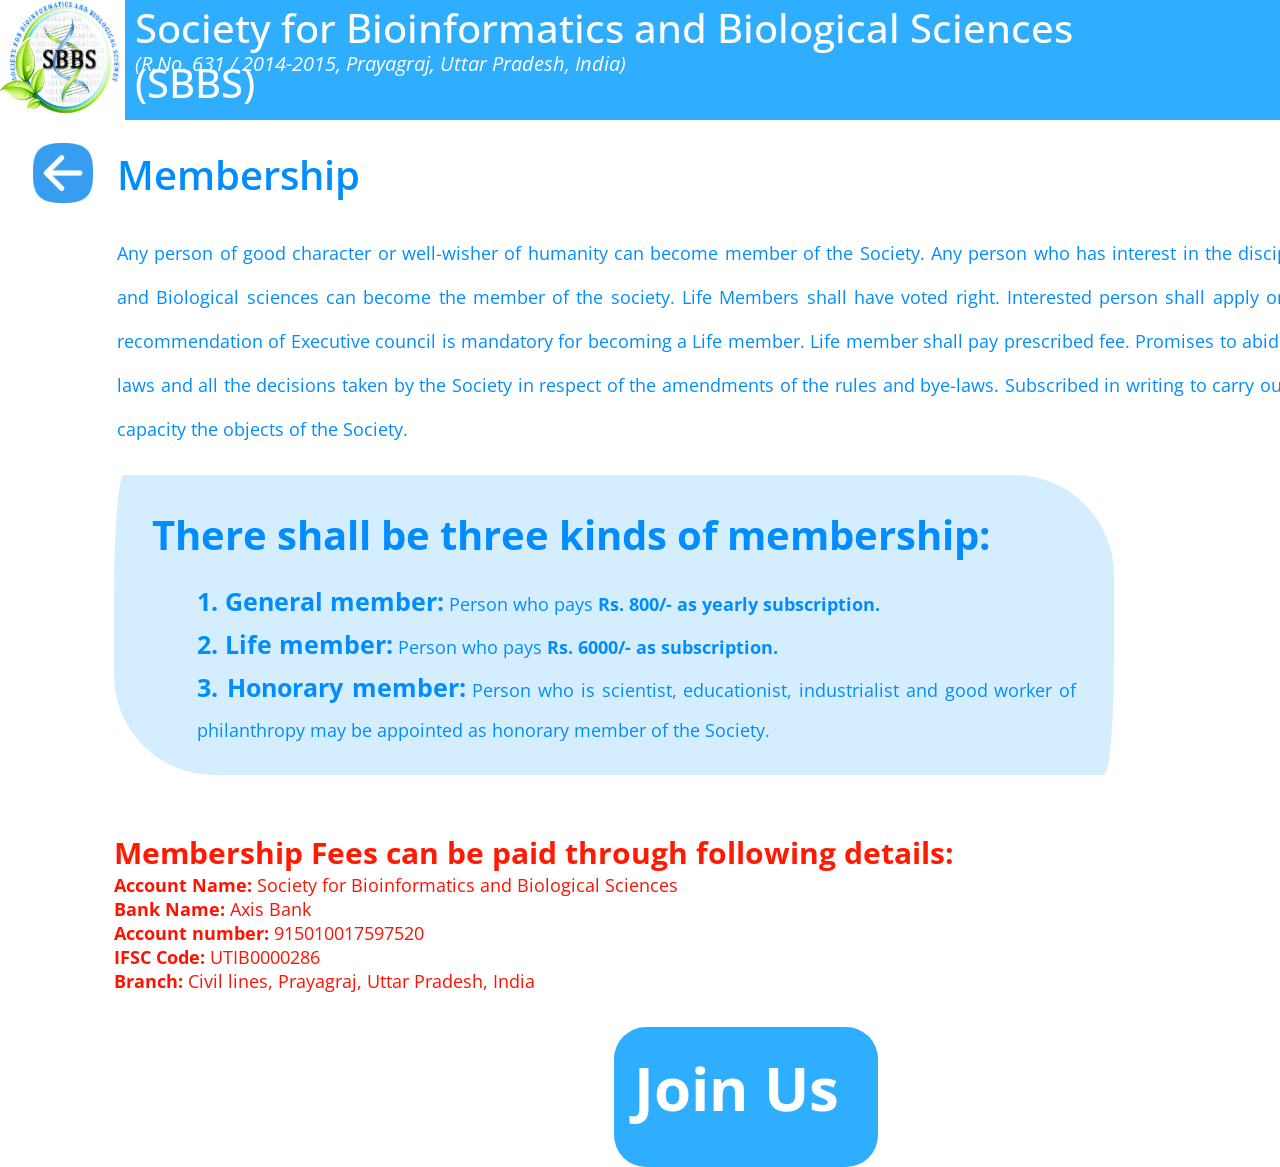
<file: membership/gwd_preview_membership/index.html>
<!DOCTYPE html>
<html><head>
  <meta http-equiv="Cache-Control" content="no-cache, no-store, must-revalidate"><meta http-equiv="Pragma" content="no-cache"><meta http-equiv="Expires" content="0"><meta charset="utf-8">
  <title>SBBS - Join Membership</title>
  <meta name="generator" content="Google Web Designer 16.1.0.0530">
  <style id="gwd-text-style">p {
    margin: 0px;
}
h1 {
    margin: 0px;
}
h2 {
    margin: 0px;
}
h3 {
    margin: 0px;
}</style>
  <style>html,
body {
    width: 100%;
    height: 100%;
    margin: 0px;
}
body {
    background-color: transparent;
    transform: matrix3d(1, 0, 0, 0, 0, 1, 0, 0, 0, 0, 1, 0, 0, 0, 0, 1);
    -webkit-transform: matrix3d(1, 0, 0, 0, 0, 1, 0, 0, 0, 0, 1, 0, 0, 0, 0, 1);
    -moz-transform: matrix3d(1, 0, 0, 0, 0, 1, 0, 0, 0, 0, 1, 0, 0, 0, 0, 1);
    perspective: 1400px;
    -webkit-perspective: 1400px;
    -moz-perspective: 1400px;
    transform-style: preserve-3d;
    -webkit-transform-style: preserve-3d;
    -moz-transform-style: preserve-3d;
}
body * {
    transform-style: preserve-3d;
    -webkit-transform-style: preserve-3d;
    -moz-transform-style: preserve-3d;
}
.gwd-img-1lqc {
    position: absolute;
    left: 0px;
    top: 0px;
}
.top-div {
    background-color: rgb(47, 174, 255);
    display: flex;
    height: 120px;
    left: 0px;
    position: absolute;
    top: 0px;
    width: 1515px;
}
.title-txt {
    font-family: "Open Sans";
    left: 135px;
    position: absolute;
    top: 0px;
    width: 1064.09px;
}
.gwd-span-bqkw {
    color: rgb(255, 255, 255);
    font-family: "Open Sans";
    font-size: 40px;
    font-weight: 500;
}
.gwd-br-12g0 {
    font-family: "Open Sans";
}
.logo-img {
    height: 120px;
    width: 125px;
}
.subtitle-txt {
    color: rgb(255, 255, 255);
    font-family: "Open Sans";
    font-size: 20px;
    font-style: italic;
    left: 135px;
    position: absolute;
    top: 50px;
}
.register-link {
    background-color: rgb(47, 174, 255);
    border-radius: 32px;
    color: rgb(255, 255, 255);
    display: block;
    font-family: "Open Sans";
    padding-block: 20px;
    padding: 20px;
    padding-inline: 20px;
    position: absolute;
    text-align: justify;
    height: 100px;
    font-size: 60px;
    font-weight: bold;
    width: 224px;
    left: 614px;
    top: 1027px;
}
.gwd-a-1lx6 {
    color: rgb(255, 255, 255);
    font-family: "Open Sans";
    font-size: 35px;
    font-weight: 600;
    text-align: justify;
    text-decoration-line: none;
    -webkit-text-decorations-in-effect: none;
    -moz-text-decorations-in-effect: none;
    text-decorations-in-effect: none;
}
.gwd-img-15o7 {
    width: 60px;
    height: 60px;
}
.gwd-img-1jsq {
    position: absolute;
    left: 33px;
    top: 143px;
}
.gwd-span-175a {
    position: absolute;
    font-family: "Open Sans";
    font-weight: 600;
    text-align: justify;
    transform-origin: 50% 50% 0px;
    -webkit-transform-origin: 50% 50% 0px;
    -moz-transform-origin: 50% 50% 0px;
    color: rgb(1, 141, 255);
    height: 53px;
    font-size: 40px;
    left: 117px;
    top: 147px;
    width: 264px;
}
.gwd-span-okf5 {
    position: absolute;
    left: 117px;
    font-family: "Open Sans";
    font-size: 40px;
    font-weight: 600;
    text-align: justify;
    color: rgb(1, 141, 255);
    line-height: 35px;
    top: 227px;
    width: 1356px;
    height: 230px;
}
.gwd-span-1rj0 {
    font-size: 18px;
    font-family: "Open Sans";
    color: rgb(1, 141, 255);
    font-weight: normal;
}
.gwd-div-10om {
    left: 114px;
    top: 475px;
}
.gwd-p-jh6f {
    position: absolute;
    font-family: "Open Sans";
    font-weight: bold;
    font-size: 40px;
    color: rgb(1, 141, 255);
    height: 54px;
    width: 924px;
    left: 152px;
    top: 507px;
}
.home-pane {
    background-color: rgb(213, 238, 255);
    border-radius: 10px 100px / 120px 100px;
    position: absolute;
    width: 1000px;
    height: 300px;
}
.gwd-span-yt4j {
    font-size: 25px;
}
.gwd-span-eio9 {
    font-weight: bold;
}
.gwd-span-rw9s {
    font-size: 25px;
}
.gwd-p-16yt {
    position: absolute;
    font-family: "Open Sans";
    color: rgb(1, 141, 255);
    text-align: justify;
    line-height: 40px;
    font-size: 18px;
    font-weight: 400;
    width: 879px;
    height: 190px;
    left: 197px;
    top: 581px;
}
.gwd-span-ufxi {
    font-weight: bold;
    font-size: 25px;
}
.gwd-span-14io {
    font-weight: bold;
}
.gwd-span-1nk2 {
    font-size: 25px;
}
.gwd-span-19ao {
    font-weight: normal;
}
.gwd-span-842h {
    font-size: 25px;
}
.gwd-span-1khi {
    font-weight: normal;
}
.gwd-div-1e1f {
    font-family: "Open Sans";
    font-size: 20px;
}
.gwd-p-3ja2 {
    position: absolute;
    left: 114px;
    top: 832px;
    font-family: "Open Sans";
    font-size: 18px;
    text-align: justify;
    color: rgb(1, 141, 255);
    width: 1000px;
    height: 160px;
}
.gwd-span-dork {
    font-size: 30px;
    font-family: "Open Sans";
    font-weight: bold;
    color: rgb(255, 26, 1);
}
.gwd-span-h9ot {
    color: rgb(255, 18, 1);
}
.gwd-span-168d {
    font-weight: bold;
}
.gwd-span-rs8t {
    font-weight: bold;
}
.gwd-span-14eo {
    font-weight: bold;
}
.gwd-span-1uw4 {
    font-weight: bold;
}
.gwd-span-sndp {
    font-weight: bold;
}
@media (min-width: 743px) and (max-width: 749px) and (min-height: 497px) and (max-height: 503px) {}</style>
  <link href="https://fonts.googleapis.com/css?family=Open+Sans:regular,500,italic,700,600" rel="stylesheet" type="text/css">
<style>#pagedeck { overflow: hidden !important; }</style></head>

<body class="htmlNoPages">
  <script gwd-served-sizes="" type="application/json">["746x500"]</script>
  <div class="top-div gwd-new-class-19v7">
  </div>
  <p class="title-txt"><span class="gwd-span-bqkw">Society for Bioinformatics and Biological Sciences (SBBS)</span><br class="gwd-br-12g0"></p>
  <img src="logo-img.jpg" class="logo-img gwd-img-1lqc">
  <p class="subtitle-txt">(R.No. 631 / 2014-2015, Prayagraj, Uttar Pradesh, India)</p><span class="register-link">Join Us</span>
  <img src="back.png" class="gwd-img-15o7 gwd-img-1jsq"><span class="gwd-span-175a">Membership</span><span class="gwd-span-okf5"><span class="gwd-span-1rj0">Any person of good character or well-wisher of humanity can become member of the Society. Any person who has interest in the discipline of Bioinformatics and Biological sciences can become the member of the society. Life Members shall have voted right. Interested person shall apply on prescribed form and recommendation of Executive council is mandatory for becoming a Life member. Life member shall pay prescribed fee. Promises to abide by the rules and bye-laws and all the decisions taken by the Society in respect of the amendments of the rules and bye-laws. Subscribed in writing to carry out to the best of his/her capacity the objects of the Society.</span><br></span>
  <div class="home-pane gwd-div-10om"></div>
  <p class="gwd-p-jh6f">There shall be three kinds of membership:</p>
  <p class="gwd-p-16yt"><span class="gwd-span-ufxi">1. General member:</span> Person who pays <span class="gwd-span-14io">Rs. 800/- as yearly subscription.<br><span class="gwd-span-1nk2">2. Life member:</span> <span class="gwd-span-19ao">Person who pays</span> Rs. 6000/- as subscription.<br><span class="gwd-span-842h">3. Honorary member:</span> <span class="gwd-span-1khi">Person who is scientist, educationist, industrialist and good worker of philanthropy may be appointed as honorary member of the Society.</span>
    </span>
  </p>
  <div class="gwd-div-1e1f">
  </div>
  <p class="gwd-p-3ja2"><span class="gwd-span-dork">Membership Fees can be paid through following details:<br></span><span class="gwd-span-h9ot"><span class="gwd-span-168d">Account Name:</span> Society for Bioinformatics and Biological Sciences<br><span class="gwd-span-rs8t">Bank Name:</span> Axis Bank<br><span class="gwd-span-14eo">Account number:</span> 915010017597520<br><span class="gwd-span-1uw4">IFSC Code:</span> UTIB0000286<br><span class="gwd-span-sndp">Branch:</span> Civil lines, Prayagraj, Uttar Pradesh, India</span>
  </p>


</body></html>
</file>
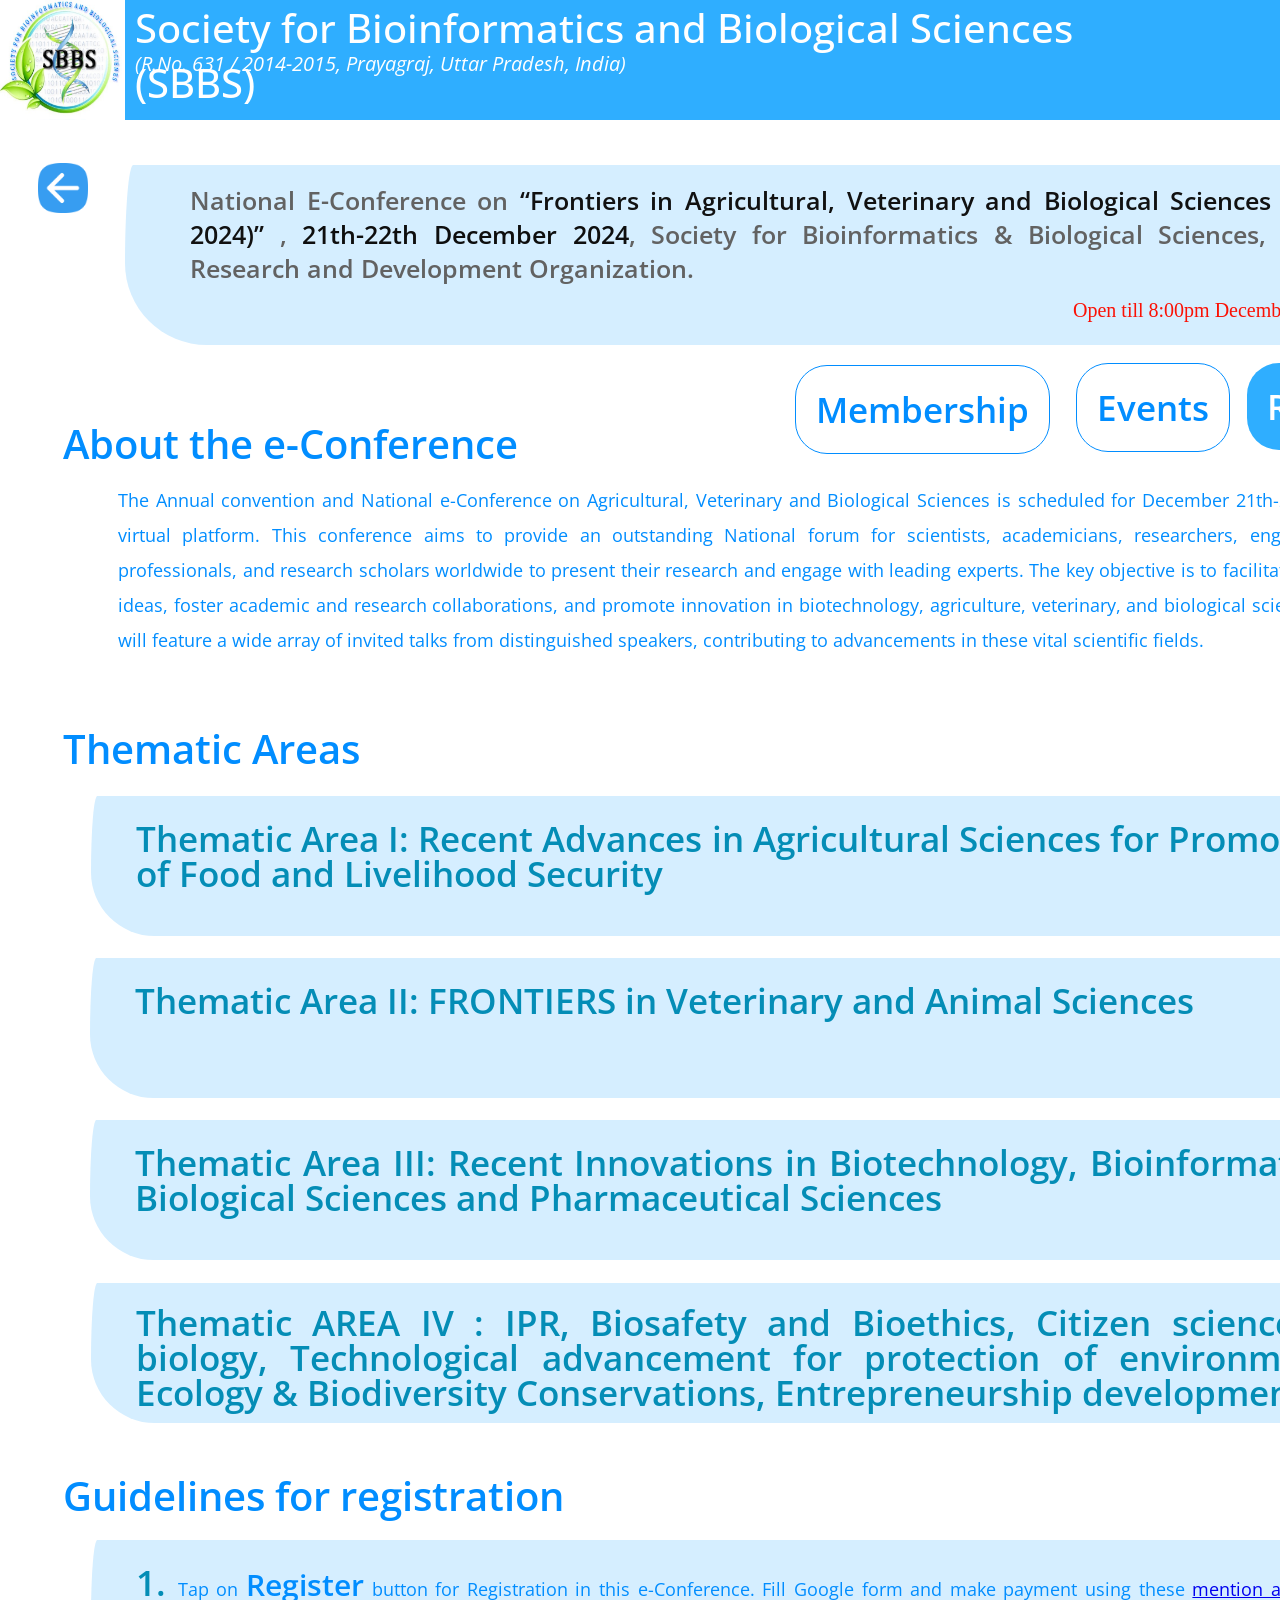
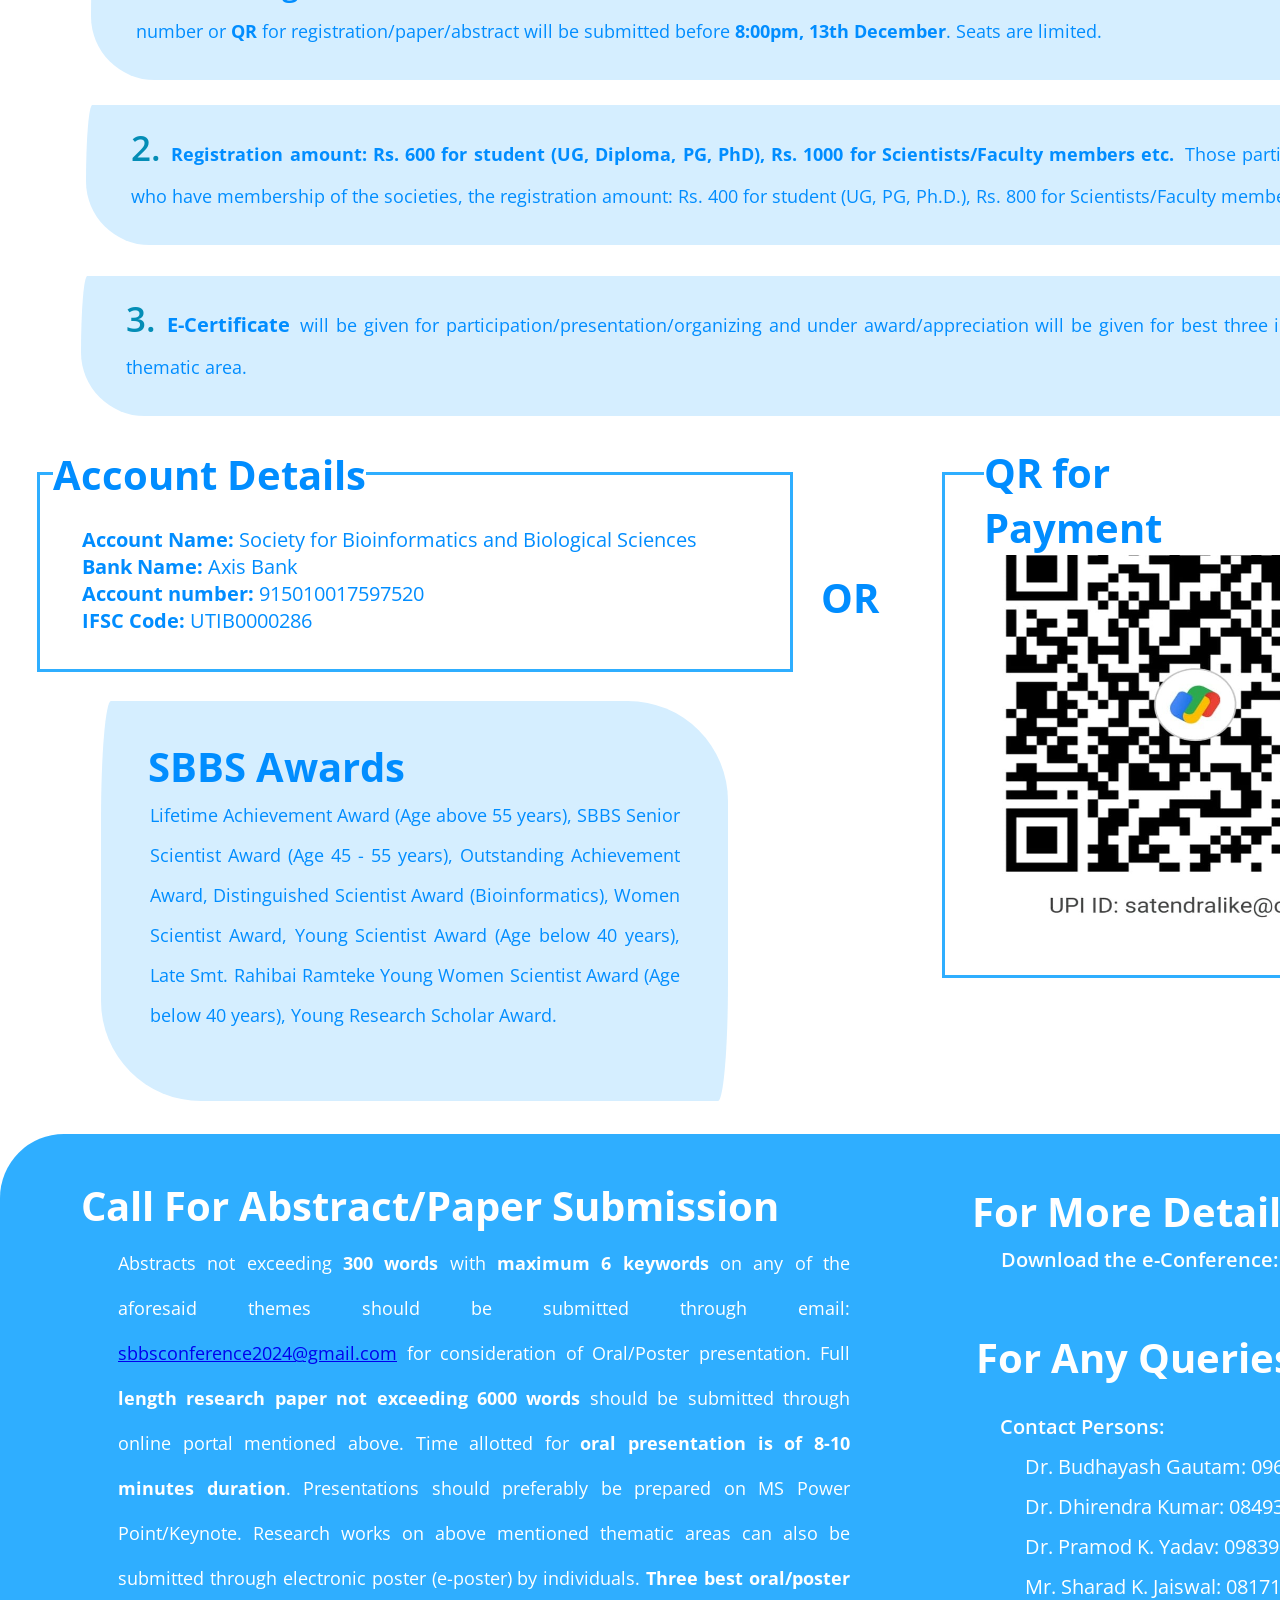
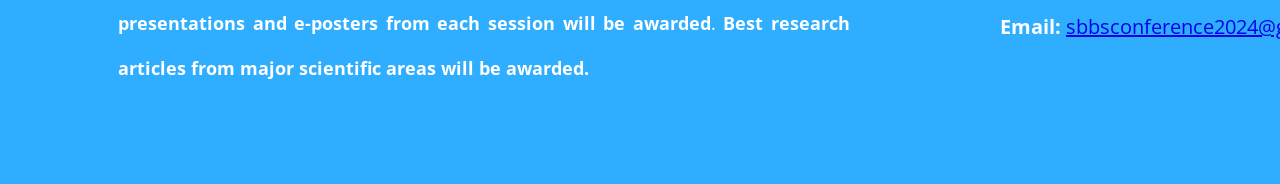
<file: Registration/gwd_preview_Registration/index.html>
<!DOCTYPE html>
<html><head>
  <meta http-equiv="Cache-Control" content="no-cache, no-store, must-revalidate"><meta http-equiv="Pragma" content="no-cache"><meta http-equiv="Expires" content="0"><meta charset="utf-8">
  <title>SBBS Event-FAVBS-2024</title>
  <meta name="generator" content="Google Web Designer 16.1.0.0530">
  <style id="gwd-text-style">p {
    margin: 0px;
}
h1 {
    margin: 0px;
}
h2 {
    margin: 0px;
}
h3 {
    margin: 0px;
}</style>
  <style>html,
body {
    width: 100%;
    height: 100%;
    margin: 0px;
}
body {
    background-color: transparent;
    transform: matrix3d(1, 0, 0, 0, 0, 1, 0, 0, 0, 0, 1, 0, 0, 0, 0, 1);
    -webkit-transform: matrix3d(1, 0, 0, 0, 0, 1, 0, 0, 0, 0, 1, 0, 0, 0, 0, 1);
    -moz-transform: matrix3d(1, 0, 0, 0, 0, 1, 0, 0, 0, 0, 1, 0, 0, 0, 0, 1);
    perspective: 1400px;
    -webkit-perspective: 1400px;
    -moz-perspective: 1400px;
    transform-style: preserve-3d;
    -webkit-transform-style: preserve-3d;
    -moz-transform-style: preserve-3d;
}
body * {
    transform-style: preserve-3d;
    -webkit-transform-style: preserve-3d;
    -moz-transform-style: preserve-3d;
}
.gwd-img-r6j5 {
    position: absolute;
    left: 0px;
    top: 0px;
}
.top-div {
    background-color: rgb(47, 174, 255);
    display: flex;
    height: 120px;
    left: 0px;
    position: absolute;
    top: 0px;
    width: 1515px;
}
.title-txt {
    font-family: "Open Sans";
    left: 135px;
    position: absolute;
    top: 0px;
    width: 1064.09px;
}
.gwd-span-bqkw {
    color: rgb(255, 255, 255);
    font-family: "Open Sans";
    font-size: 40px;
    font-weight: 500;
}
.gwd-br-12g0 {
    font-family: "Open Sans";
}
.logo-img {
    height: 120px;
    width: 125px;
}
.subtitle-txt {
    color: rgb(255, 255, 255);
    font-family: "Open Sans";
    font-size: 20px;
    font-style: italic;
    left: 135px;
    position: absolute;
    top: 50px;
}
.notice-link {
    border-radius: 32px;
    border-style: solid;
    border-width: 0.8px;
    color: rgb(1, 141, 255);
    display: block;
    font-family: "Open Sans";
    font-size: 35px;
    font-weight: 600;
    padding-block: 20px;
    padding: 20px;
    padding-inline: 20px;
    position: absolute;
    text-align: justify;
    top: 148px;
    left: 794px;
}
.transp-link {
    color: rgb(1, 141, 255);
    font-family: "Open Sans";
    font-size: 35px;
    font-weight: 600;
    text-align: justify;
    text-decoration-line: none;
    -webkit-text-decorations-in-effect: none;
    -moz-text-decorations-in-effect: none;
    text-decorations-in-effect: none;
}
.register-link {
    background-color: rgb(47, 174, 255);
    border-radius: 32px;
    color: rgb(255, 255, 255);
    display: block;
    font-family: "Open Sans";
    font-size: 35px;
    font-weight: 600;
    padding-block: 20px;
    padding: 20px;
    padding-inline: 20px;
    position: absolute;
    text-align: justify;
    top: 363px;
    left: 1247px;
}
.gwd-a-1lx6 {
    color: rgb(255, 255, 255);
    font-family: "Open Sans";
    font-size: 35px;
    font-weight: 600;
    text-align: justify;
    text-decoration-line: none;
    -webkit-text-decorations-in-effect: none;
    -moz-text-decorations-in-effect: none;
    text-decorations-in-effect: none;
}
.gwd-span-1n2q {
    left: 795px;
    top: 365px;
}
.gwd-span-1ms3 {
    top: 363px;
    left: 1076px;
}
.gwd-div-1sff {
    left: 125px;
    top: 165px;
}
.new-event-pane {
    background-color: rgb(213, 238, 255);
    border-radius: 10px 100px / 120px 100px;
    position: absolute;
    height: 180px;
    width: 1300px;
}
.conference-title-span {
    color: rgb(98, 98, 98);
    display: block;
    font-family: "Open Sans";
    font-size: 25px;
    font-weight: 600;
    position: absolute;
    text-align: justify;
    height: 143px;
    top: 183px;
    left: 190px;
    width: 1185px;
}
.gwd-span-2mfs {
    color: rgb(17, 17, 17);
}
.gwd-span-77y9 {
    color: rgb(14, 14, 14);
}
.gwd-p-1whz {
    position: absolute;
    height: 27px;
    font-size: 20px;
    color: rgb(251, 17, 5);
    width: 339px;
    top: 299px;
    left: 1073px;
}
.gwd-img-mcq3 {
    width: 50px;
    height: 50px;
}
.gwd-img-tgat {
    position: absolute;
    left: 38px;
    top: 163px;
}
.gwd-span-1uac {
    position: absolute;
    font-family: "Open Sans";
    font-weight: 600;
    text-align: justify;
    transform-origin: 50% 50% 0px;
    -webkit-transform-origin: 50% 50% 0px;
    -moz-transform-origin: 50% 50% 0px;
    color: rgb(1, 141, 255);
    height: 53px;
    font-size: 40px;
    left: 63px;
    width: 529px;
    top: 416px;
}
.gwd-p-1am8 {
    position: absolute;
    font-family: "Open Sans";
    color: rgb(1, 141, 255);
    text-align: justify;
    width: 1300px;
    height: 202px;
    top: 483px;
    left: 118px;
    font-size: 18px;
    font-weight: 400;
    line-height: 35px;
}
.gwd-span-1ntc {
    font-size: 18px;
    font-weight: 400;
    line-height: 0px;
}
.home-pane {
    background-color: rgb(213, 238, 255);
    border-radius: 10px 100px / 120px 100px;
    position: absolute;
    left: 53px;
    top: 2266px;
    height: 400px;
    width: 627px;
}
.gwd-span-1ctn {
    position: absolute;
    font-family: "Open Sans";
    font-weight: 600;
    text-align: justify;
    transform-origin: 50% 50% 0px;
    -webkit-transform-origin: 50% 50% 0px;
    -moz-transform-origin: 50% 50% 0px;
    color: rgb(1, 141, 255);
    height: 53px;
    font-size: 40px;
    width: 529px;
    left: 63px;
    top: 1468px;
}
.gwd-div-1huw {
    height: 140px;
    width: 1322px;
    left: 91px;
    top: 1540px;
}
.gwd-span-1rrb {
    position: absolute;
    font-family: "Open Sans";
    font-size: 35px;
    font-weight: 600;
    text-align: justify;
    color: rgb(255, 255, 255);
    width: 1211px;
    height: 96px;
    line-height: 35px;
    left: 136px;
    top: 1565px;
}
.gwd-span-196a {
    color: rgb(4, 141, 182);
}
.gwd-div-nn03 {
    height: 140px;
    width: 1322px;
    left: 86px;
    top: 1705px;
}
.gwd-span-173q {
    position: absolute;
    font-family: "Open Sans";
    font-size: 35px;
    font-weight: 600;
    text-align: justify;
    color: rgb(255, 255, 255);
    width: 1211px;
    height: 96px;
    line-height: 35px;
    left: 131px;
    top: 1730px;
}
.gwd-div-147m {
    height: 140px;
    width: 1322px;
    left: 81px;
    top: 1876px;
}
.gwd-span-1mbu {
    position: absolute;
    font-family: "Open Sans";
    font-size: 35px;
    font-weight: 600;
    text-align: justify;
    color: rgb(255, 255, 255);
    width: 1211px;
    height: 96px;
    line-height: 35px;
    left: 126px;
    top: 1901px;
}
.gwd-span-1x6c {
    font-size: 18px;
    font-weight: 400;
    color: rgb(1, 141, 255);
}
.gwd-span-kgxc {
    font-size: 20px;
    color: rgb(1, 43, 255);
}
.gwd-span-1ojl {
    color: rgb(1, 141, 255);
}
.gwd-span-18x3 {
    color: rgb(1, 141, 255);
    font-size: 18px;
    font-weight: 400;
}
.gwd-span-1wcf {
    font-size: 30px;
    font-weight: 600;
}
.gwd-span-93yk {
    font-weight: bold;
}
.gwd-span-lvig {
    color: rgb(1, 141, 255);
    font-size: 18px;
    font-weight: bold;
}
.gwd-span-1h2j {
    font-weight: bold;
}
.gwd-span-a8r4 {
    color: rgb(1, 141, 255);
    font-size: 18px;
    font-weight: bold;
}
.gwd-span-10zh {
    font-size: 18px;
    font-weight: normal;
    color: rgb(1, 141, 255);
}
.gwd-span-1ppp {
    color: rgb(1, 141, 255);
    font-weight: bold;
    font-size: 20px;
}
.gwd-a-1ue0 {
    font-size: 20px;
}
.gwd-span-12x9 {
    position: absolute;
    font-family: "Open Sans";
    font-weight: 600;
    text-align: justify;
    transform-origin: 50% 50% 0px;
    -webkit-transform-origin: 50% 50% 0px;
    -moz-transform-origin: 50% 50% 0px;
    color: rgb(1, 141, 255);
    height: 53px;
    font-size: 40px;
    top: 721px;
    width: 303px;
    left: 63px;
}
.gwd-div-7klc {
    height: 140px;
    width: 1322px;
    left: 91px;
    top: 796px;
}
.gwd-span-a1n3 {
    position: absolute;
    font-family: "Open Sans";
    font-size: 35px;
    font-weight: 600;
    text-align: justify;
    color: rgb(255, 255, 255);
    width: 1211px;
    height: 96px;
    line-height: 35px;
    left: 136px;
    top: 821px;
}
.gwd-span-1qkl {
    font-weight: bold;
}
.gwd-div-u8y7 {
    height: 140px;
    width: 1322px;
    left: 90px;
    top: 958px;
}
.gwd-span-11ja {
    position: absolute;
    font-family: "Open Sans";
    font-size: 35px;
    font-weight: 600;
    text-align: justify;
    width: 1211px;
    height: 96px;
    line-height: 35px;
    left: 135px;
    top: 983px;
    color: rgb(4, 141, 182);
}
.gwd-div-1vyf {
    height: 140px;
    width: 1322px;
    left: 90px;
    top: 1120px;
}
.gwd-span-11v2 {
    position: absolute;
    font-family: "Open Sans";
    font-size: 35px;
    font-weight: 600;
    text-align: justify;
    width: 1211px;
    height: 96px;
    line-height: 35px;
    left: 135px;
    top: 1145px;
    color: rgb(4, 141, 182);
}
.gwd-div-gqc7 {
    height: 140px;
    width: 1322px;
    left: 91px;
    top: 1283px;
}
.gwd-span-1d6u {
    position: absolute;
    font-family: "Open Sans";
    font-size: 35px;
    font-weight: 600;
    text-align: justify;
    width: 1211px;
    height: 96px;
    line-height: 35px;
    left: 136px;
    top: 1305px;
    color: rgb(4, 141, 182);
}
.gwd-span-xccd {
    font-weight: normal;
    font-size: 18px;
    color: rgb(1, 141, 255);
}
.footer-tab {
    background-color: rgb(47, 174, 255);
    border-top-left-radius: 64px;
    border-top-right-radius: 64px;
    left: 0px;
    position: absolute;
    width: 1515px;
    height: 650px;
    top: 2734px;
}
.gwd-span-1jqn {
    position: absolute;
    left: 81px;
    font-family: "Open Sans";
    font-size: 40px;
    font-weight: bold;
    color: rgb(255, 255, 255);
    top: 2778px;
}
.gwd-span-vo76 {
    position: absolute;
    font-family: "Open Sans";
    font-weight: bold;
    color: rgb(255, 255, 255);
    font-size: 18px;
    line-height: 45px;
    text-align: justify;
    left: 118px;
    width: 732px;
    height: 449px;
    top: 2841px;
}
.gwd-span-iphi {
    font-weight: normal;
    font-family: "Open Sans";
    color: rgb(255, 255, 255);
    font-size: 18px;
}
.gwd-span-jr7f {
    font-weight: bold;
}
.gwd-span-1obv {
    font-weight: bold;
}
.gwd-span-yysb {
    font-weight: bold;
}
.gwd-span-2d8c {
    font-weight: bold;
}
.gwd-span-zojz {
    font-weight: bold;
}
.gwd-span-uij4 {
    font-weight: bold;
}
.gwd-span-18p1 {
    position: absolute;
    font-family: "Open Sans";
    font-size: 40px;
    font-weight: bold;
    color: rgb(255, 255, 255);
    width: 517px;
    height: 54px;
    left: 976px;
    top: 2930px;
}
.gwd-span-1e5x {
    position: absolute;
    font-family: "Open Sans";
    color: rgb(255, 255, 255);
    font-size: 20px;
    line-height: 40px;
    width: 493px;
    height: 240px;
    left: 1000px;
    top: 3007px;
}
.gwd-span-1ys1 {
    font-weight: 600;
}
.gwd-span-5v5c {
    font-weight: bold;
}
.gwd-span-1o46 {
    position: absolute;
    font-family: "Open Sans";
    font-size: 40px;
    font-weight: bold;
    color: rgb(1, 141, 255);
    left: 53px;
    top: 2047px;
    z-index: 1;
    background-color: rgb(255, 255, 255);
}
.gwd-span-1971 {
    position: absolute;
    top: 2126px;
    font-family: "Open Sans";
    font-size: 20px;
    height: 110px;
    width: 627px;
    left: 82px;
    color: rgb(1, 141, 255);
}
.gwd-span-iczl {
    font-weight: bold;
}
.gwd-span-wg8z {
    font-weight: bold;
}
.gwd-span-lzf5 {
    font-weight: bold;
}
.gwd-span-16k5 {
    font-weight: bold;
}
.gwd-p-1j1x {
    position: absolute;
    font-family: "Open Sans";
    font-weight: bold;
    font-size: 40px;
    color: rgb(1, 141, 255);
    width: 419px;
    height: 54px;
    left: 148px;
    top: 2339px;
}
.gwd-p-1x8u {
    position: absolute;
    font-family: "Open Sans";
    color: rgb(1, 141, 255);
    width: 530px;
    text-align: justify;
    line-height: 40px;
    height: 294px;
    font-size: 18px;
    font-weight: 400;
    left: 150px;
    top: 2395px;
}
.gwd-div-1ky6 {
    left: 101px;
    top: 2301px;
}
.gwd-div-1haj {
    position: absolute;
    height: 193.8px;
    border: 3px solid rgb(47, 174, 255);
    z-index: 0;
    width: 750px;
    left: 37px;
    top: 2072px;
}
.gwd-span-1qit {
    position: absolute;
    font-family: "Open Sans";
    font-size: 40px;
    font-weight: bold;
    color: rgb(255, 255, 255);
    width: 517px;
    height: 54px;
    left: 972px;
    top: 2784px;
}
.gwd-span-148j {
    position: absolute;
    font-family: "Open Sans";
    color: rgb(255, 255, 255);
    font-size: 20px;
    line-height: 40px;
    width: 493px;
    left: 1001px;
    height: 65px;
    font-weight: 600;
    top: 2840px;
}
.gwd-img-ql1m {
    width: 400px;
    height: 400px;
}
.gwd-img-1wu1 {
    position: absolute;
    top: 2128px;
    left: 994px;
}
.gwd-span-8x7k {
    position: absolute;
    font-family: "Open Sans";
    font-size: 40px;
    font-weight: bold;
    color: rgb(1, 141, 255);
    z-index: 1;
    background-color: rgb(255, 255, 255);
    top: 2045px;
    left: 984px;
}
.gwd-div-1o8l {
    position: absolute;
    border: 3px solid rgb(47, 174, 255);
    z-index: 0;
    height: 500px;
    width: 500px;
    top: 2072px;
    left: 942px;
}
.gwd-span-1gfl {
    position: absolute;
    font-family: "Open Sans";
    font-size: 40px;
    font-weight: bold;
    color: rgb(1, 141, 255);
    left: 821px;
    top: 2170px;
}
.gwd-span-41j6 {
    font-weight: bold;
}
@media (min-width: 743px) and (max-width: 749px) and (min-height: 499px) and (max-height: 505px) {}</style>
  <link href="https://fonts.googleapis.com/css?family=Open+Sans:regular,500,italic,600,700" rel="stylesheet" type="text/css">
<style>#pagedeck { overflow: hidden !important; }</style></head>

<body class="htmlNoPages">
  <script gwd-served-sizes="" type="application/json">["746x502"]</script>
  <div class="top-div gwd-new-class-19v7">
  </div>
  <p class="title-txt"><span class="gwd-span-bqkw">Society for Bioinformatics and Biological Sciences (SBBS)</span><br class="gwd-br-12g0"></p>
  <img src="logo-img.jpg" class="logo-img gwd-img-r6j5">
  <p class="subtitle-txt">(R.No. 631 / 2014-2015, Prayagraj, Uttar Pradesh, India)</p><span class="notice-link gwd-span-1ms3"><a class="transp-link" href="http://#">Events</a></span><span class="notice-link gwd-span-1n2q">Membership</span><span class="register-link"><a href="http://#" class="gwd-a-1lx6">Register</a></span>
  <div class="new-event-pane gwd-div-1sff"></div><span class="conference-title-span">National E-Conference on <span class="gwd-span-2mfs">“Frontiers in Agricultural, Veterinary and Biological Sciences (FAVBS-2024)”</span> , <span class="gwd-span-77y9">21th-22th December 2024</span>, Society for Bioinformatics &amp; Biological Sciences, Applied Research and Development Organization.</span>
  <p class="gwd-p-1whz">Open till 8:00pm December 13th 2024</p>
  <a href="" class="">
    <img src="back.png" class="gwd-img-mcq3 gwd-img-tgat">
  </a>
  <span class="gwd-span-1uac">About the e-Conference</span><span class="gwd-span-12x9">Thematic Areas</span><span class="gwd-span-1ctn">Guidelines for registration</span>
  <p class="gwd-p-1am8">The Annual convention and National e-Conference on Agricultural, Veterinary and Biological Sciences is scheduled for December 21th-22th, 2024, on a virtual platform. This conference aims to provide an outstanding National forum for scientists, academicians, researchers, engineers, industry professionals, and research scholars worldwide to present their research and engage with leading experts. The key objective is to facilitate the sharing of ideas, foster academic and research collaborations, and promote innovation in biotechnology, agriculture, veterinary, and biological sciences. The event will feature a wide array of invited talks from distinguished speakers, contributing to advancements in these vital scientific fields.</p>
  <div class="new-event-pane gwd-div-1huw"></div><span class="gwd-span-1rrb"><span class="gwd-span-196a">1. <span class="gwd-span-18x3">Tap on <span class="gwd-span-1wcf">Register</span> button for Registration in this e-Conference. Fill Google form and make payment using these <a href="#acc-detail">mention accounts</a> number or <span class="gwd-span-41j6">QR</span> for registration/paper/abstract will be submitted before <span class="gwd-span-93yk">8:00pm, 13th December</span>. Seats are limited.&nbsp;</span>
  </span>
  </span>
  <div class="new-event-pane gwd-div-147m"></div><span class="gwd-span-1mbu"><span class="gwd-span-196a">3. <span class="gwd-span-1ppp">E-Certificate</span> <span class="gwd-span-xccd">will be given for participation/presentation/organizing and under award/appreciation will be given for best three in each thematic area.</span></span>
  </span>
  <div class="new-event-pane gwd-div-nn03"></div><span class="gwd-span-173q"><span class="gwd-span-196a">2. <span class="gwd-span-a8r4">Registration amount: Rs. 600 for student (UG, Diploma, PG, PhD), Rs. 1000 for Scientists/Faculty members etc.</span>&nbsp;<span class="gwd-span-10zh">Those participants who have membership of the societies, the registration amount: Rs. 400 for student (UG, PG, Ph.D.), Rs. 800 for Scientists/Faculty members etc.</span></span>
  </span>
  <div class="new-event-pane gwd-div-7klc"></div><span class="gwd-span-a1n3"><span class="gwd-span-196a">Thematic Area I: Recent Advances in Agricultural Sciences for Promotion of Food and Livelihood Security</span></span>
  <div class="new-event-pane gwd-div-1vyf"></div><span class="gwd-span-11v2">Thematic Area III: Recent Innovations in Biotechnology, Bioinformatics, Biological Sciences and Pharmaceutical Sciences</span>
  <div class="new-event-pane gwd-div-gqc7"></div><span class="gwd-span-1d6u">Thematic AREA IV : IPR, Biosafety and Bioethics, Citizen science in biology, Technological advancement for protection of environment, Ecology
&amp;
Biodiversity Conservations, Entrepreneurship development.<br><br>
</span>
  <div class="new-event-pane gwd-div-u8y7"></div><span class="gwd-span-11ja">Thematic Area II: FRONTIERS in Veterinary and Animal Sciences</span>
  <div class="footer-tab"></div><span class="gwd-span-1jqn">Call For Abstract/Paper Submission</span><span class="gwd-span-18p1">For Any Queries:</span><span class="gwd-span-1qit">For More Details:</span><span class="gwd-span-vo76"><span class="gwd-span-iphi">Abstracts not exceeding <span class="gwd-span-jr7f">300 words</span> with <span class="gwd-span-1obv">maximum 6 keywords</span> on any of the aforesaid themes should be submitted through email: <a href="mailto:sbbsconference2024@gmail.com">sbbsconference2024@gmail.com</a> for consideration of Oral/Poster presentation. Full <span class="gwd-span-yysb">length research paper not exceeding 6000 words</span> should be submitted through online portal mentioned above. Time allotted for <span class="gwd-span-2d8c">oral presentation is of 8-10 minutes duration</span>. Presentations should preferably be prepared on MS Power Point/Keynote. Research works on above mentioned thematic areas can also be submitted through electronic poster (e-poster) by individuals.<span class="gwd-span-zojz"> Three best oral/poster presentations and e-posters from each session will be awarded</span>. <span class="gwd-span-uij4">Best research articles from major scientific areas will be awarded.</span></span><br></span><span class="gwd-span-1e5x"><span class="gwd-span-1ys1">Contact Persons:</span> <br>&nbsp; &nbsp; &nbsp;Dr. Budhayash Gautam: 09621940781, <br>&nbsp; &nbsp; &nbsp;Dr. Dhirendra Kumar: 08493099965, <br>&nbsp; &nbsp; &nbsp;Dr. Pramod K. Yadav: 09839748586, <br>&nbsp; &nbsp; &nbsp;Mr. Sharad K. Jaiswal: 08171252968, <br><span class="gwd-span-5v5c">Email:</span> <a href="mailto:sbbsconference2024@gmail.com">sbbsconference2024@gmail.com</a></span>
  <span class="gwd-span-148j">Download the e-Conference: <a href="http://#">FAVBS-2024</a> (PDF)</span><span class="gwd-span-1o46" id="acc-detail">Account Details</span><span class="gwd-span-1971"><span class="gwd-span-iczl">Account Name:</span> Society for Bioinformatics and Biological Sciences <br><span class="gwd-span-wg8z">Bank Name:</span> Axis Bank <br><span class="gwd-span-lzf5">Account number:</span> 915010017597520 <br><span class="gwd-span-16k5">IFSC Code:</span> UTIB0000286&nbsp;</span>
  <div class="home-pane gwd-div-1ky6"></div>
  <p class="gwd-p-1j1x">SBBS Awards</p>
  <p class="gwd-p-1x8u">Lifetime Achievement Award (Age above 55 years), SBBS Senior Scientist Award (Age 45 - 55 years), Outstanding Achievement Award, Distinguished Scientist Award (Bioinformatics), Women Scientist Award, Young Scientist Award (Age below 40 years), Late Smt. Rahibai Ramteke Young Women Scientist Award (Age below 40 years), Young Research Scholar Award.</p>
  <div class="gwd-div-1haj"></div>
  <span class="gwd-span-8x7k" id="acc-detail_1">QR for Payment</span>
  <div class="gwd-div-1o8l"></div>
  <img src="conferenceQR.jpeg" class="gwd-img-ql1m gwd-img-1wu1"><span class="gwd-span-1gfl">OR</span>

</body></html>
</file>
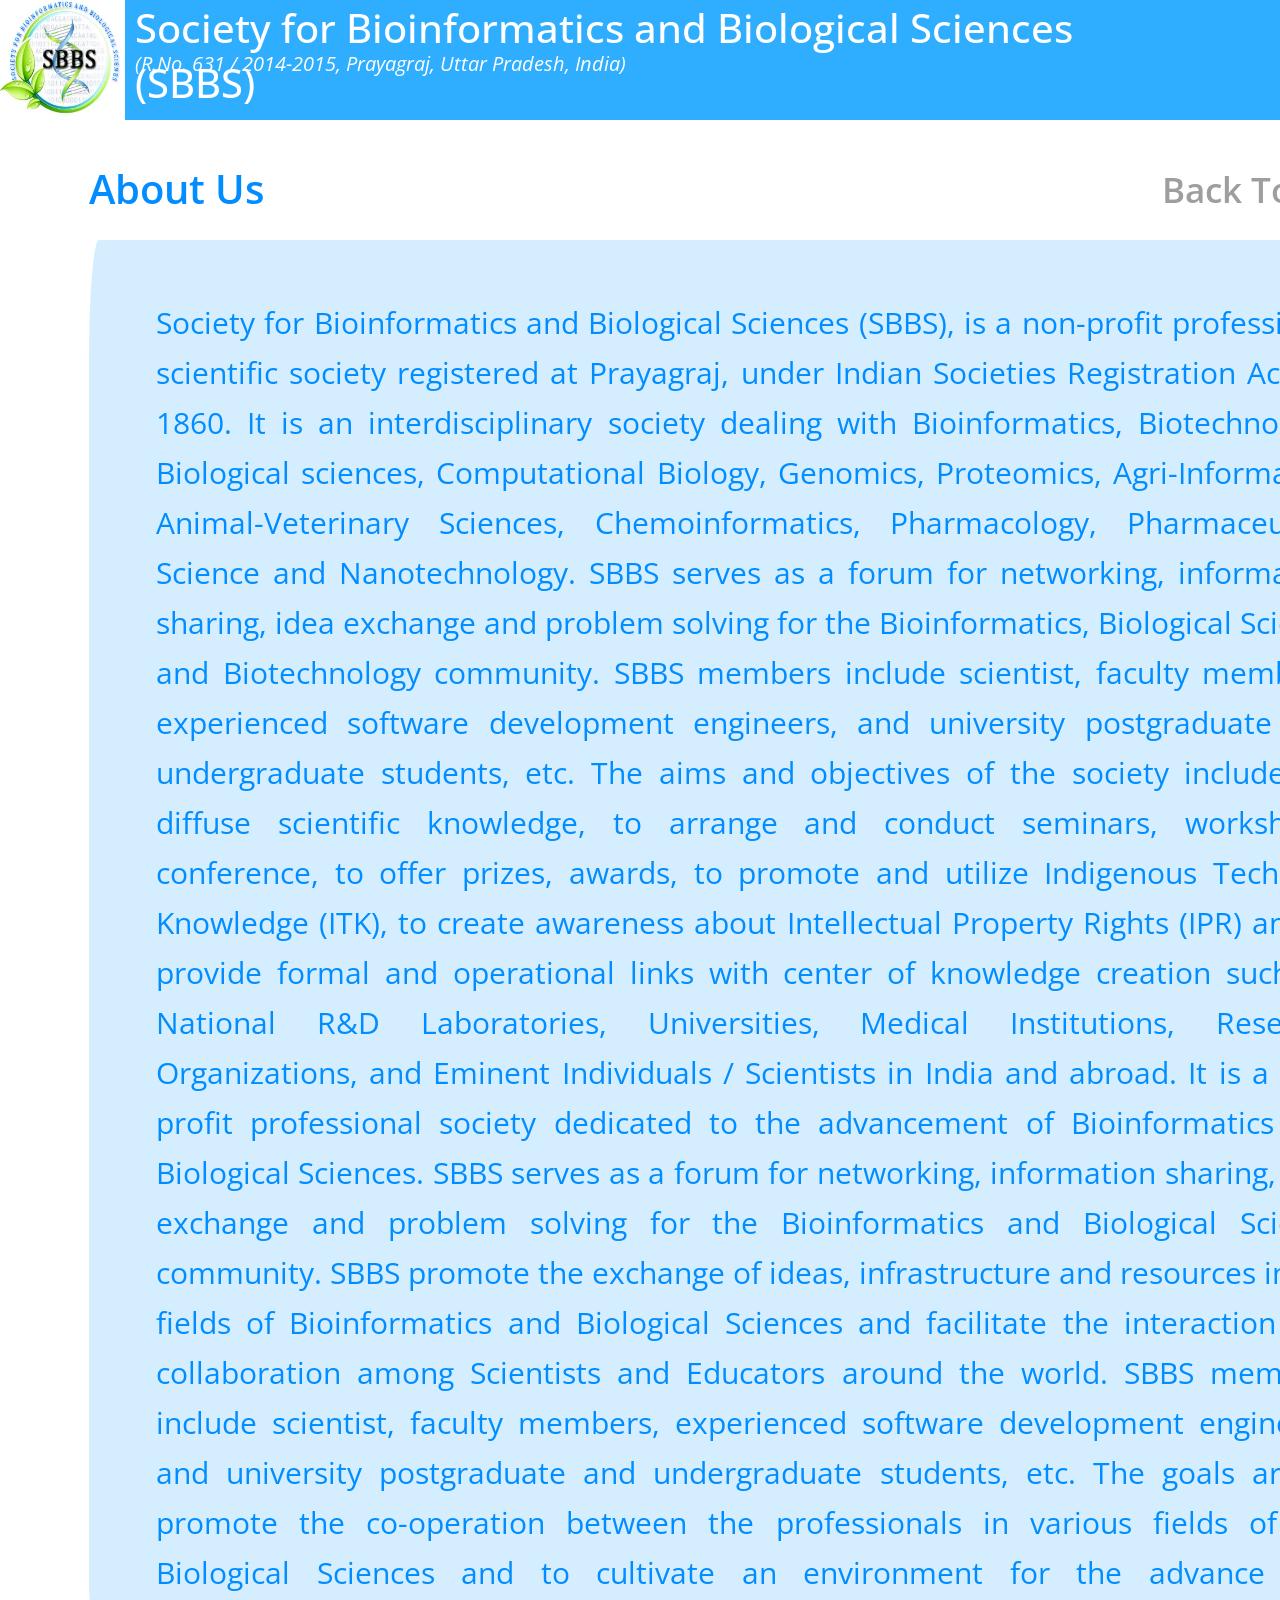
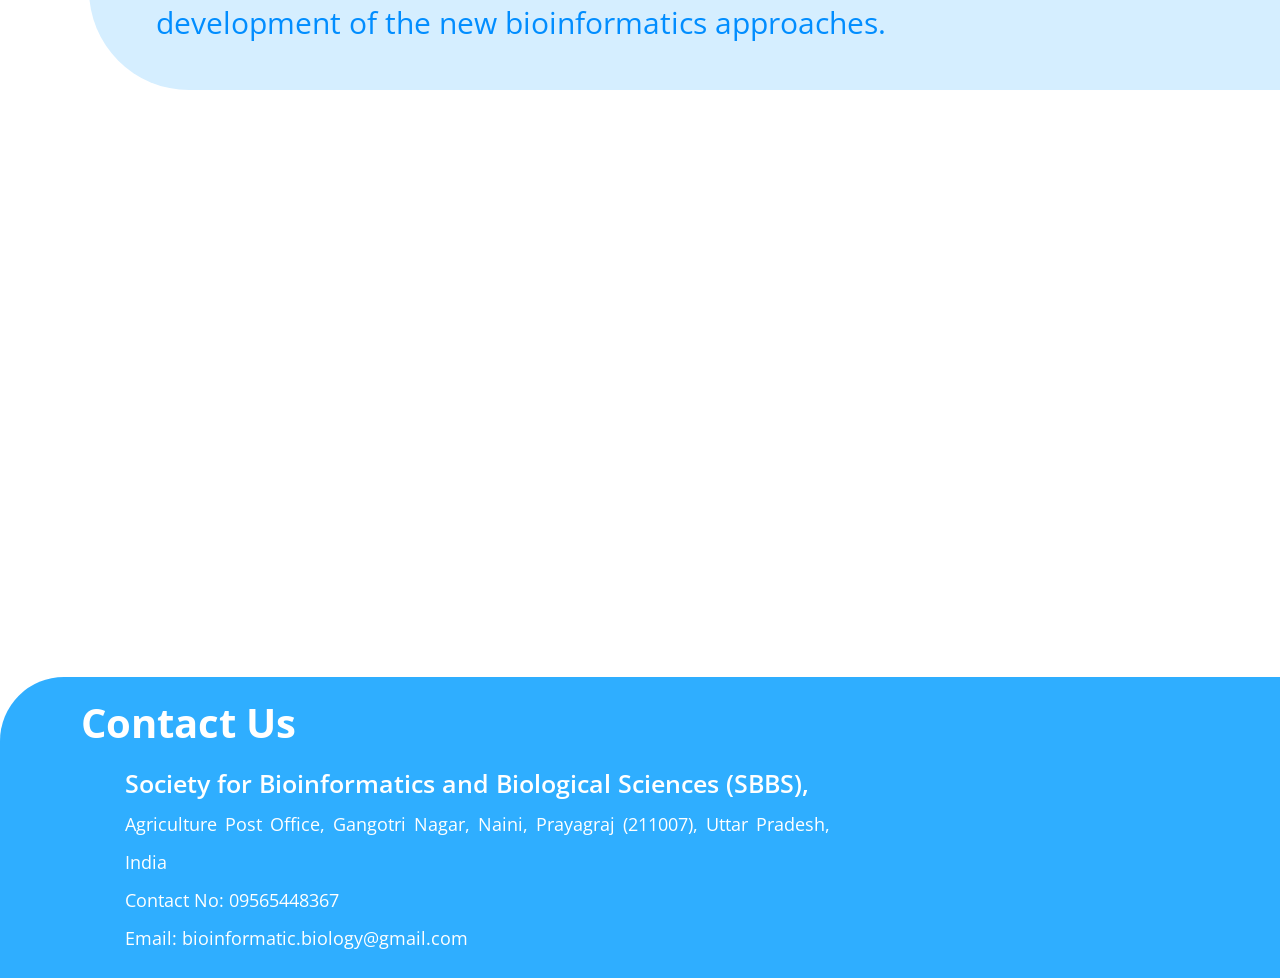
<file: abutUs.html>
<!DOCTYPE html>
<html>

<head>
  <meta charset="utf-8">
  <title>SBBS About Us</title>
  <link rel="icon" href="img/logo-img.jpg">
  <meta name="generator" content="Google Web Designer 16.1.0.0530">
  <link rel="stylesheet" href="css/abut.css"/>
  <link rel="stylesheet" href="css/common.css">
  
  <link href="https://fonts.googleapis.com/css?family=Open+Sans:300,regular,500,600,700,800,300italic,italic,500italic,600italic,700italic,800italic" rel="stylesheet" type="text/css">
</head>

<body class="htmlNoPages">
  <script gwd-served-sizes="" type="application/json" class="gwd-script-1knn">["746x502"]</script>
  <div class="top-div gwd-new-class-19v7">
  </div>
  <p class="title-txt"><span class="gwd-span-bqkw">Society for Bioinformatics and Biological Sciences (SBBS)</span><br class="gwd-br-12g0"></p>
  <img src="img/logo-img.jpg" class="logo-img gwd-img-yeq9">
  <p class="subtitle-txt">(R.No. 631 / 2014-2015, Prayagraj, Uttar Pradesh, India)</p><span class="gwd-span-1wfy"><a href="index.html" style="color: #9E9E9F;" class="gwd-a-ztrp">Back To Home</a></span>
  <div class="new-event-pane gwd-div-1ylf"></div><span class="gwd-span-1abe">About Us</span>
  <p class="gwd-p-1k5n">
    Society for Bioinformatics and Biological Sciences (SBBS), is a non-profit professional scientific society registered at Prayagraj, under Indian Societies Registration Act 21, 1860. It is an interdisciplinary society dealing with Bioinformatics, Biotechnology, Biological sciences, Computational Biology, Genomics, Proteomics, Agri-Informatics, Animal-Veterinary Sciences, Chemoinformatics, Pharmacology, Pharmaceutical Science and Nanotechnology. SBBS serves as a forum for networking, information sharing, idea exchange and problem solving for the Bioinformatics, Biological Science and Biotechnology community. SBBS members include scientist, faculty members, experienced software development engineers, and university postgraduate and undergraduate students, etc. The aims and objectives of the society includes to diffuse scientific knowledge, to arrange and conduct seminars, workshops, conference, to offer prizes, awards, to promote and utilize Indigenous Technical Knowledge (ITK), to create awareness about Intellectual Property Rights (IPR) and to provide formal and operational links with center of knowledge creation such as; National R&amp;D Laboratories, Universities, Medical Institutions, Research Organizations, and Eminent Individuals / Scientists in India and abroad. It is a non-profit professional society dedicated to the advancement of Bioinformatics and Biological Sciences. SBBS serves as a forum for networking, information sharing, idea exchange and problem solving for the Bioinformatics and Biological Science community. SBBS promote the exchange of ideas, infrastructure and resources in the fields of Bioinformatics and Biological Sciences and facilitate the interaction and collaboration among Scientists and Educators around the world. SBBS members include scientist, faculty members, experienced software development engineers, and university postgraduate and undergraduate students, etc. The goals are to promote the co-operation between the professionals in various fields of the Biological Sciences and to cultivate an environment for the advance and development of the new bioinformatics approaches.
  </p>
  <div class="footer-tab"></div><span class="gwd-span-1tgg">Contact Us</span><span class="gwd-span-1ngz"><span class="gwd-span-l0jf"><span class="gwd-span-115w"><span class="gwd-span-fhn2">Society for Bioinformatics and Biological Sciences (SBBS),</span><br class="gwd-br-wd90">
  </span><span class="gwd-span-1utu">Agriculture Post Office, Gangotri Nagar, Naini, Prayagraj (211007), Uttar Pradesh, India<br class="gwd-br-16am">
Contact No:  09565448367<br class="gwd-br-s12n">
Email: <a href="mailto:bioinformatic.biology@gmail.com" class="gwd-a-1myo">bioinformatic.biology@gmail.com</a></span></span><br>
  </span>
</body>

</html>
</file>
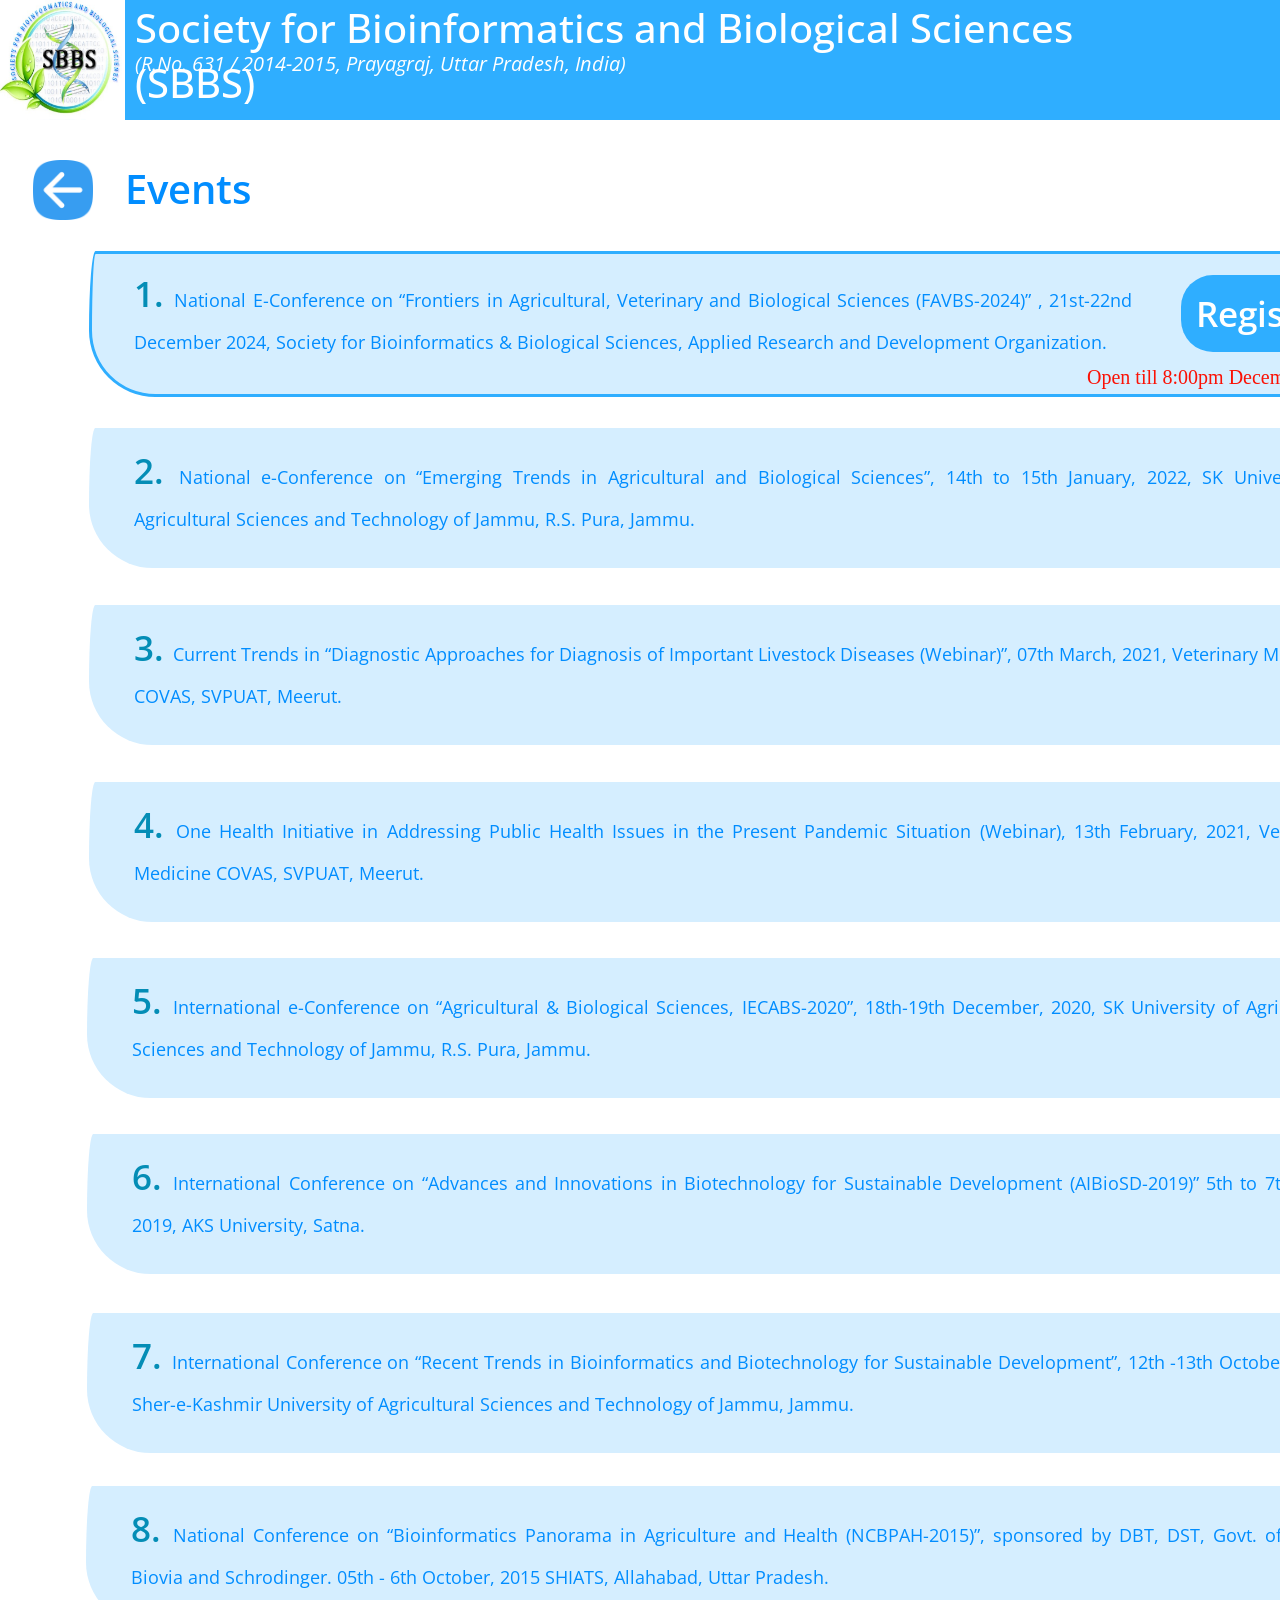
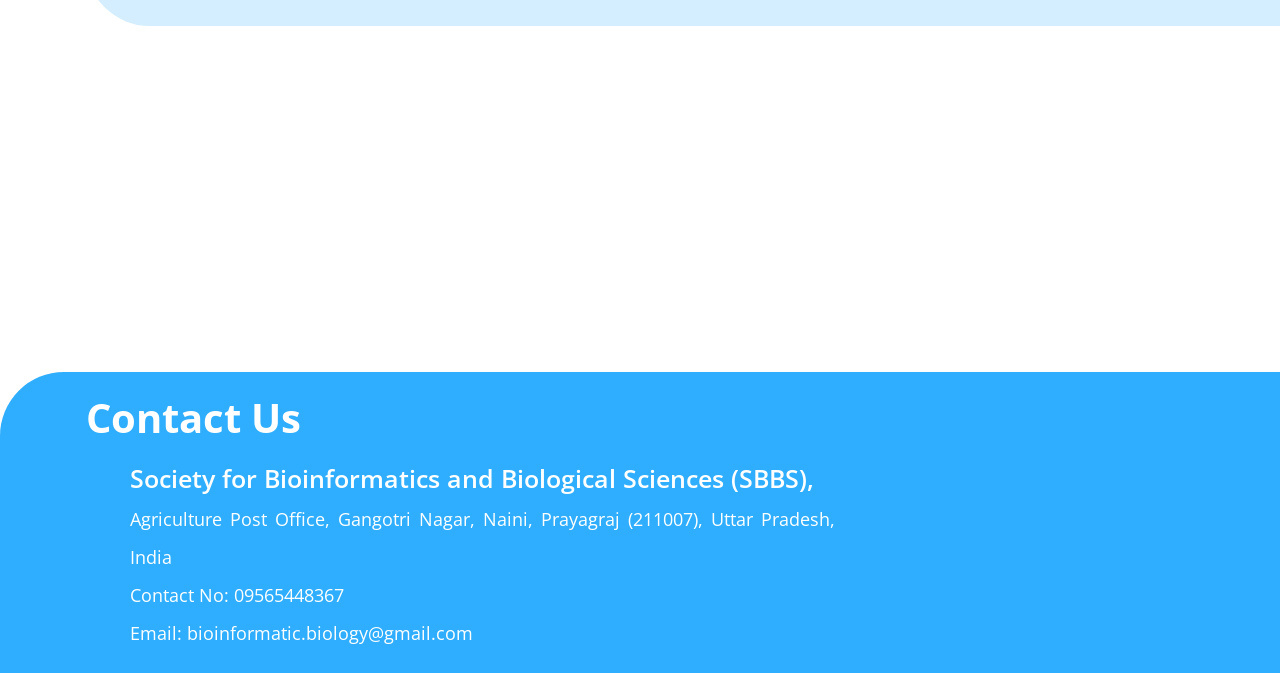
<file: events.html>
<!DOCTYPE html>
<html>

<head>
  <meta charset="utf-8">
  <title>SBBS - Events</title>
  <meta name="generator" content="Google Web Designer 16.1.0.0530">
  <link rel="stylesheet" href="css/event-des.css">
  <link rel="stylesheet" href="css/common.css">
  
  <link href="https://fonts.googleapis.com/css?family=Open+Sans:300,regular,500,600,700,800,300italic,italic,500italic,600italic,700italic,800italic" rel="stylesheet" type="text/css">
</head>

<body class="htmlNoPages">
  <script gwd-served-sizes="" type="application/json">["746x500"]</script>
  <div class="top-div gwd-new-class-19v7">
  </div>
  <p class="title-txt text-tool-feedback"><span class="gwd-span-bqkw">Society for Bioinformatics and Biological Sciences (SBBS)</span><br class="gwd-br-12g0"></p>
  <img src="img/logo-img.jpg" class="logo-img gwd-img-wwpw">
  <p class="subtitle-txt text-tool-feedback">(R.No. 631 / 2014-2015, Prayagraj, Uttar Pradesh, India)</p>
  <span class="gwd-span-144i" style="left: 125px;">Events</span>
  <div class="new-event-pane gwd-div-1dx0" style="border: 3px solid rgb(47, 174, 255);"></div><span class="gwd-span-cqqa text-tool-feedback"><span class="gwd-span-196a">1. <font color="#018dff" class="gwd-font-1mdt">National E-Conference on “Frontiers in Agricultural, Veterinary and Biological Sciences (FAVBS-2024)” , 21st-22nd December 2024,&nbsp;Society for Bioinformatics &amp; Biological Sciences, Applied Research and Development Organization.</font></span></span>
  <div class="new-event-pane gwd-div-1q6z"></div><span class="gwd-span-mo43 text-tool-feedback"><span class="gwd-span-196a">6. <font color="#018dff" class="gwd-font-ls15">International Conference on “Advances and Innovations in Biotechnology for Sustainable Development (AIBioSD-2019)” 5th to 7th April, 2019, AKS University, Satna.</font></span></span>
  <div class="new-event-pane gwd-div-qmqt"></div><span class="gwd-span-18ef text-tool-feedback"><span class="gwd-span-196a">7. <font color="#018dff" class="gwd-font-tbb0">International Conference on “Recent Trends in Bioinformatics and Biotechnology for Sustainable Development”, 12th -13th October, 2017, Sher-e-Kashmir University of Agricultural Sciences and Technology of Jammu, Jammu.</font></span></span>
  <div class="new-event-pane gwd-div-7fl9"></div><span class="gwd-span-tv3m text-tool-feedback"><span class="gwd-span-196a">8. <font color="#018dff" class="gwd-font-dau3">National Conference on “Bioinformatics Panorama in Agriculture and Health (NCBPAH-2015)”, sponsored by DBT, DST, Govt. of India., Biovia and Schrodinger.   05th - 6th October, 2015 SHIATS, Allahabad, Uttar Pradesh.</font></span></span>
  <div class="new-event-pane gwd-div-y71q"></div><span class="gwd-span-14kk text-tool-feedback"><span class="gwd-span-196a">5. <font color="#018dff" class="gwd-font-1s5w">International e-Conference on “Agricultural &amp; Biological Sciences, IECABS-2020”, 18th-19th December, 2020, SK University of Agricultural Sciences and Technology of Jammu, R.S. Pura, Jammu.&nbsp;</font></span></span>
  <div class="new-event-pane gwd-div-o3mo"></div><span class="gwd-span-10vo text-tool-feedback"><span class="gwd-span-196a">4. <font color="#018dff" class="gwd-font-o8bv">One Health Initiative in Addressing Public Health Issues in the Present Pandemic Situation (Webinar), 13th February, 2021, Veterinary Medicine COVAS, SVPUAT, Meerut.</font></span></span>
  <div class="new-event-pane gwd-div-1d1s"></div><span class="gwd-span-fcvj text-tool-feedback"><span class="gwd-span-196a">3. <font color="#018dff" class="gwd-font-fv7d">Current Trends in “Diagnostic Approaches for Diagnosis of Important Livestock Diseases (Webinar)”, 07th March, 2021, Veterinary Medicine, COVAS, SVPUAT, Meerut.</font></span></span>
  <div class="new-event-pane gwd-div-soqh"></div><span class="gwd-span-ei11 text-tool-feedback"><span class="gwd-span-196a">2. <font color="#018dff" class="gwd-font-1rr5">National e-Conference on “Emerging Trends in Agricultural and Biological Sciences”, 14th to 15th January, 2022, SK University of Agricultural Sciences and Technology of Jammu, R.S. Pura, Jammu.</font></span></span>
  <span class="register-link text-tool-feedback"><a href="fAVBS-2024.html" class="gwd-a-1kql">Register</a></span>
  <p class="gwd-p-10vn text-tool-feedback">Open till 8:00pm December 13th 2024</p>
  <div class="footer-tab"></div><span class="gwd-span-y9gu text-tool-feedback">Contact Us</span><span class="gwd-span-16yd text-tool-feedback"><span class="gwd-span-l0jf"><span class="gwd-span-115w"><span class="gwd-span-fhn2">Society for Bioinformatics and Biological Sciences (SBBS),</span><br class="gwd-br-lnka">
  </span><span class="gwd-span-1utu">Agriculture Post Office, Gangotri Nagar, Naini, Prayagraj (211007), Uttar Pradesh, India<br class="gwd-br-1a54">
Contact No:  09565448367<br class="gwd-br-fezw">
Email: <a href="mailto:bioinformatic.biology@gmail.com" class="gwd-a-uztx">bioinformatic.biology@gmail.com</a></span></span><br>
  </span>
  <a href="index.html">
    <img src="img/ico/back.png" class="gwd-img-35hj" style="width: 60px;
    height: 60px;
    position: absolute;
    left: 33px;
    top: 160px;">
  </a>
</body>

</html>
</file>
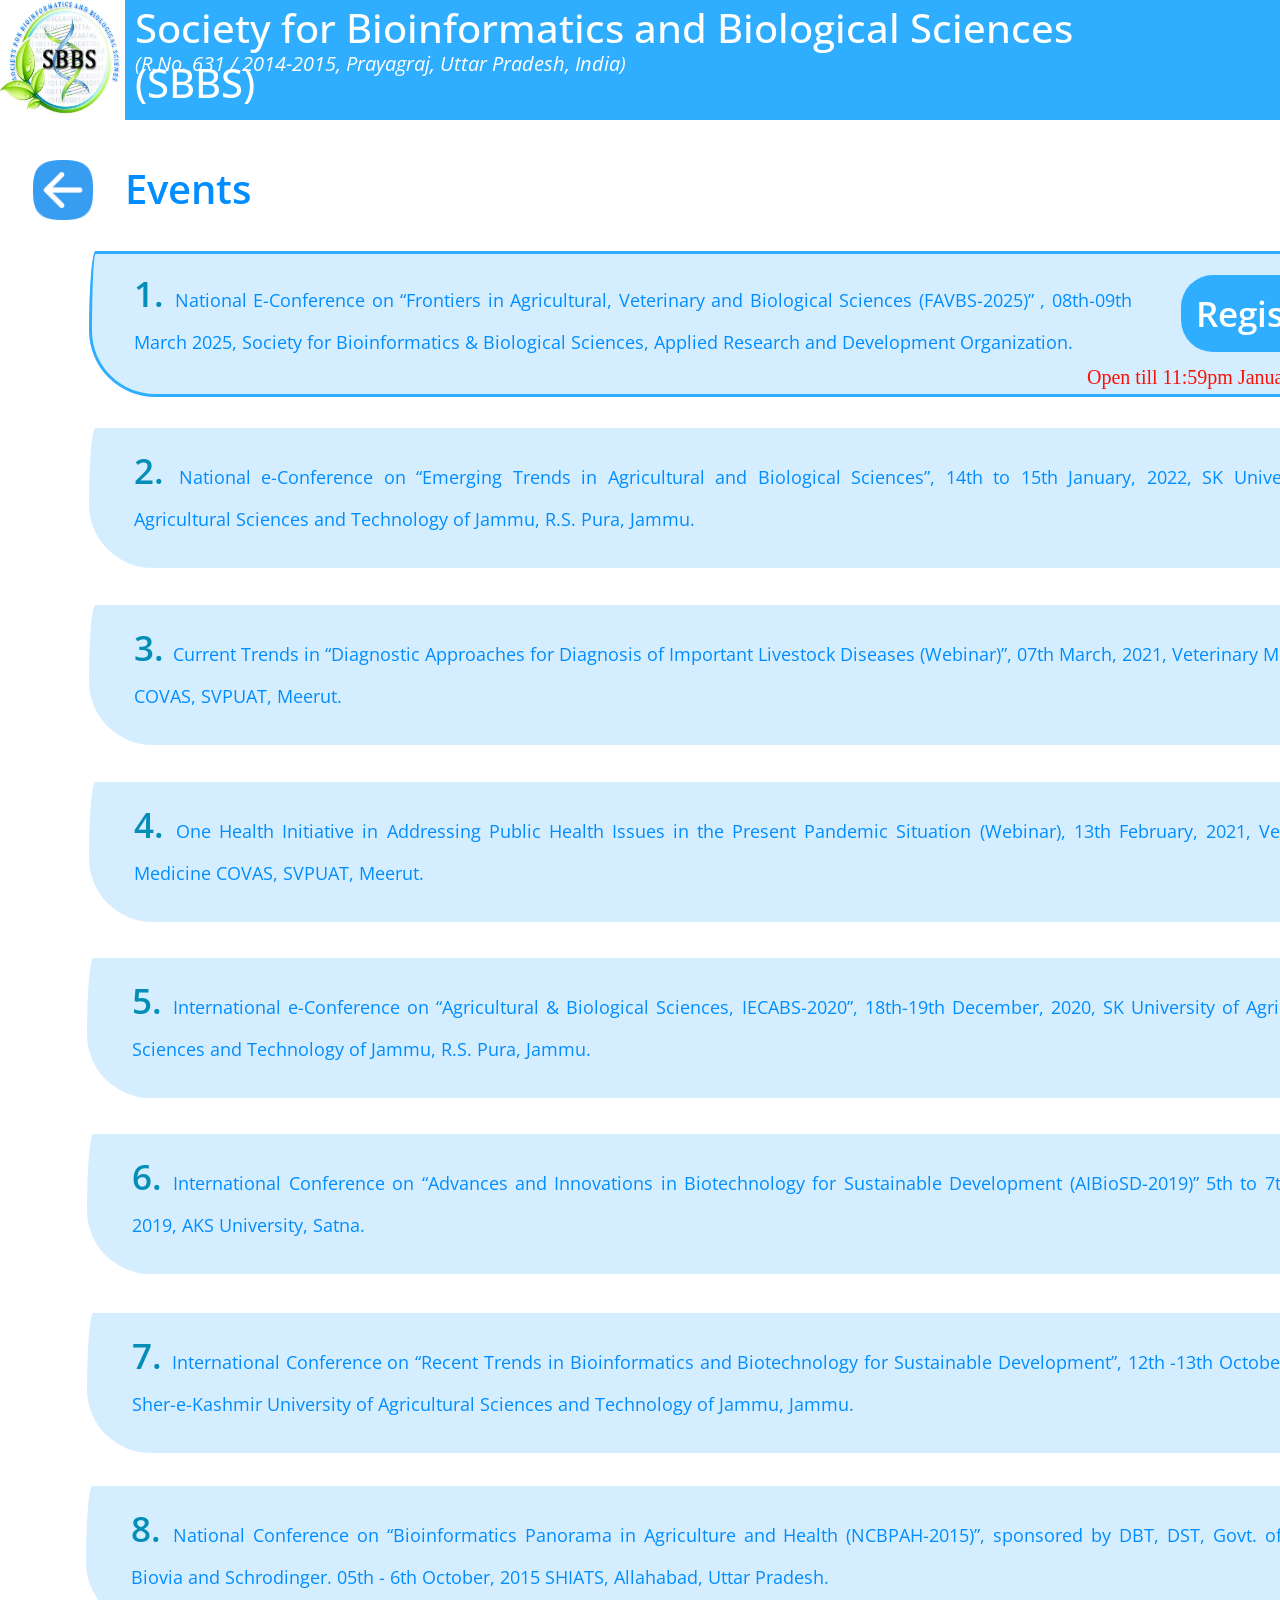
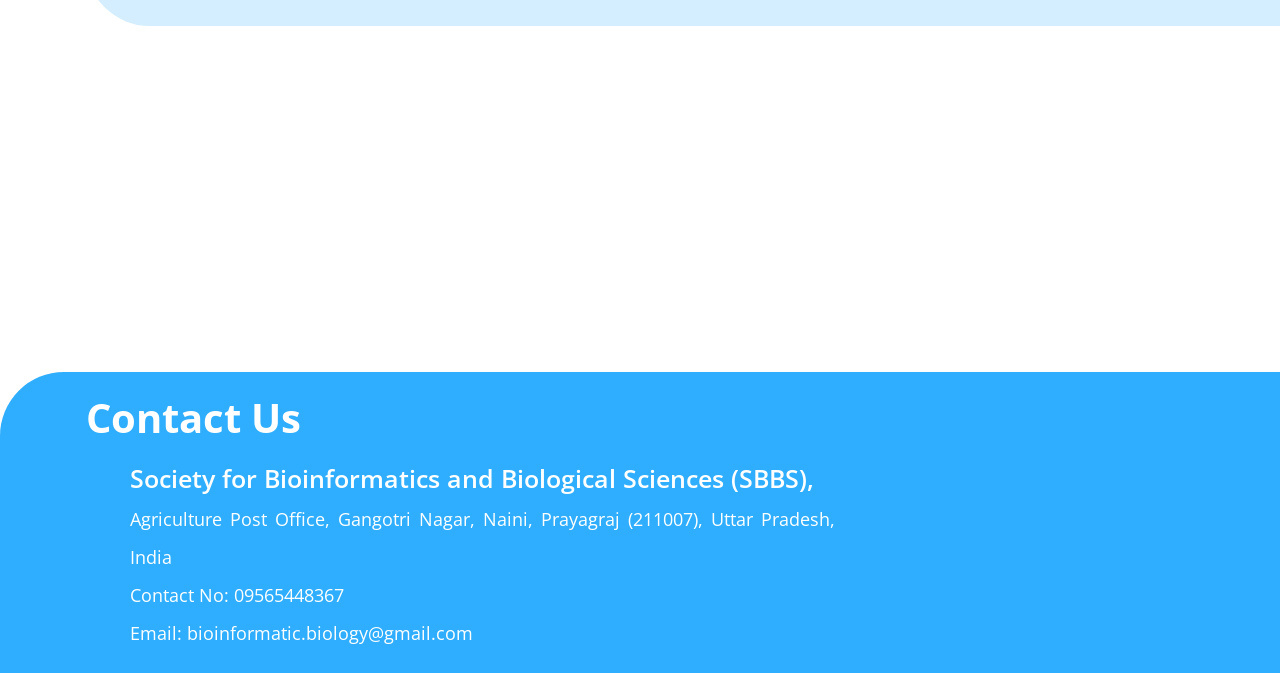
<file: Events.html>
<!DOCTYPE html>
<html>

<head>
  <meta charset="utf-8">
  <title>SBBS - Events</title>
  <link rel="icon" href="img/logo-img.jpg">
  <meta name="generator" content="Google Web Designer 16.1.0.0530">
  <link rel="stylesheet" href="css/event-des.css">
  <link rel="stylesheet" href="css/common.css">
  
  <link href="https://fonts.googleapis.com/css?family=Open+Sans:300,regular,500,600,700,800,300italic,italic,500italic,600italic,700italic,800italic" rel="stylesheet" type="text/css">
</head>

<body class="htmlNoPages">
  <script gwd-served-sizes="" type="application/json">["746x500"]</script>
  <div class="top-div gwd-new-class-19v7">
  </div>
  <p class="title-txt text-tool-feedback"><span class="gwd-span-bqkw">Society for Bioinformatics and Biological Sciences (SBBS)</span><br class="gwd-br-12g0"></p>
  <img src="img/logo-img.jpg" class="logo-img gwd-img-wwpw">
  <p class="subtitle-txt text-tool-feedback">(R.No. 631 / 2014-2015, Prayagraj, Uttar Pradesh, India)</p>
  <span class="gwd-span-144i" style="left: 125px;">Events</span>
  <div class="new-event-pane gwd-div-1dx0" style="border: 3px solid rgb(47, 174, 255);"></div><span class="gwd-span-cqqa text-tool-feedback"><span class="gwd-span-196a">1. <font color="#018dff" class="gwd-font-1mdt">National E-Conference on “Frontiers in Agricultural, Veterinary and Biological Sciences (FAVBS-2025)” , 08th-09th March 2025,&nbsp;Society for Bioinformatics &amp; Biological Sciences, Applied Research and Development Organization.</font></span></span>
  <div class="new-event-pane gwd-div-1q6z"></div><span class="gwd-span-mo43 text-tool-feedback"><span class="gwd-span-196a">6. <font color="#018dff" class="gwd-font-ls15">International Conference on “Advances and Innovations in Biotechnology for Sustainable Development (AIBioSD-2019)” 5th to 7th April, 2019, AKS University, Satna.</font></span></span>
  <div class="new-event-pane gwd-div-qmqt"></div><span class="gwd-span-18ef text-tool-feedback"><span class="gwd-span-196a">7. <font color="#018dff" class="gwd-font-tbb0">International Conference on “Recent Trends in Bioinformatics and Biotechnology for Sustainable Development”, 12th -13th October, 2017, Sher-e-Kashmir University of Agricultural Sciences and Technology of Jammu, Jammu.</font></span></span>
  <div class="new-event-pane gwd-div-7fl9"></div><span class="gwd-span-tv3m text-tool-feedback"><span class="gwd-span-196a">8. <font color="#018dff" class="gwd-font-dau3">National Conference on “Bioinformatics Panorama in Agriculture and Health (NCBPAH-2015)”, sponsored by DBT, DST, Govt. of India., Biovia and Schrodinger.   05th - 6th October, 2015 SHIATS, Allahabad, Uttar Pradesh.</font></span></span>
  <div class="new-event-pane gwd-div-y71q"></div><span class="gwd-span-14kk text-tool-feedback"><span class="gwd-span-196a">5. <font color="#018dff" class="gwd-font-1s5w">International e-Conference on “Agricultural &amp; Biological Sciences, IECABS-2020”, 18th-19th December, 2020, SK University of Agricultural Sciences and Technology of Jammu, R.S. Pura, Jammu.&nbsp;</font></span></span>
  <div class="new-event-pane gwd-div-o3mo"></div><span class="gwd-span-10vo text-tool-feedback"><span class="gwd-span-196a">4. <font color="#018dff" class="gwd-font-o8bv">One Health Initiative in Addressing Public Health Issues in the Present Pandemic Situation (Webinar), 13th February, 2021, Veterinary Medicine COVAS, SVPUAT, Meerut.</font></span></span>
  <div class="new-event-pane gwd-div-1d1s"></div><span class="gwd-span-fcvj text-tool-feedback"><span class="gwd-span-196a">3. <font color="#018dff" class="gwd-font-fv7d">Current Trends in “Diagnostic Approaches for Diagnosis of Important Livestock Diseases (Webinar)”, 07th March, 2021, Veterinary Medicine, COVAS, SVPUAT, Meerut.</font></span></span>
  <div class="new-event-pane gwd-div-soqh"></div><span class="gwd-span-ei11 text-tool-feedback"><span class="gwd-span-196a">2. <font color="#018dff" class="gwd-font-1rr5">National e-Conference on “Emerging Trends in Agricultural and Biological Sciences”, 14th to 15th January, 2022, SK University of Agricultural Sciences and Technology of Jammu, R.S. Pura, Jammu.</font></span></span>
  <span class="register-link text-tool-feedback"><a href="FAVBS-2025.html" class="gwd-a-1kql">Register</a></span>
  <p class="gwd-p-10vn text-tool-feedback">Open till 11:59pm January 20th 2025</p>
  <div class="footer-tab"></div><span class="gwd-span-y9gu text-tool-feedback">Contact Us</span><span class="gwd-span-16yd text-tool-feedback"><span class="gwd-span-l0jf"><span class="gwd-span-115w"><span class="gwd-span-fhn2">Society for Bioinformatics and Biological Sciences (SBBS),</span><br class="gwd-br-lnka">
  </span><span class="gwd-span-1utu">Agriculture Post Office, Gangotri Nagar, Naini, Prayagraj (211007), Uttar Pradesh, India<br class="gwd-br-1a54">
Contact No:  09565448367<br class="gwd-br-fezw">
Email: <a href="mailto:bioinformatic.biology@gmail.com" class="gwd-a-uztx">bioinformatic.biology@gmail.com</a></span></span><br>
  </span>
  <a href="index.html">
    <img src="img/ico/back.png" class="gwd-img-35hj" style="width: 60px;
    height: 60px;
    position: absolute;
    left: 33px;
    top: 160px;">
  </a>
</body>

</html>
</file>
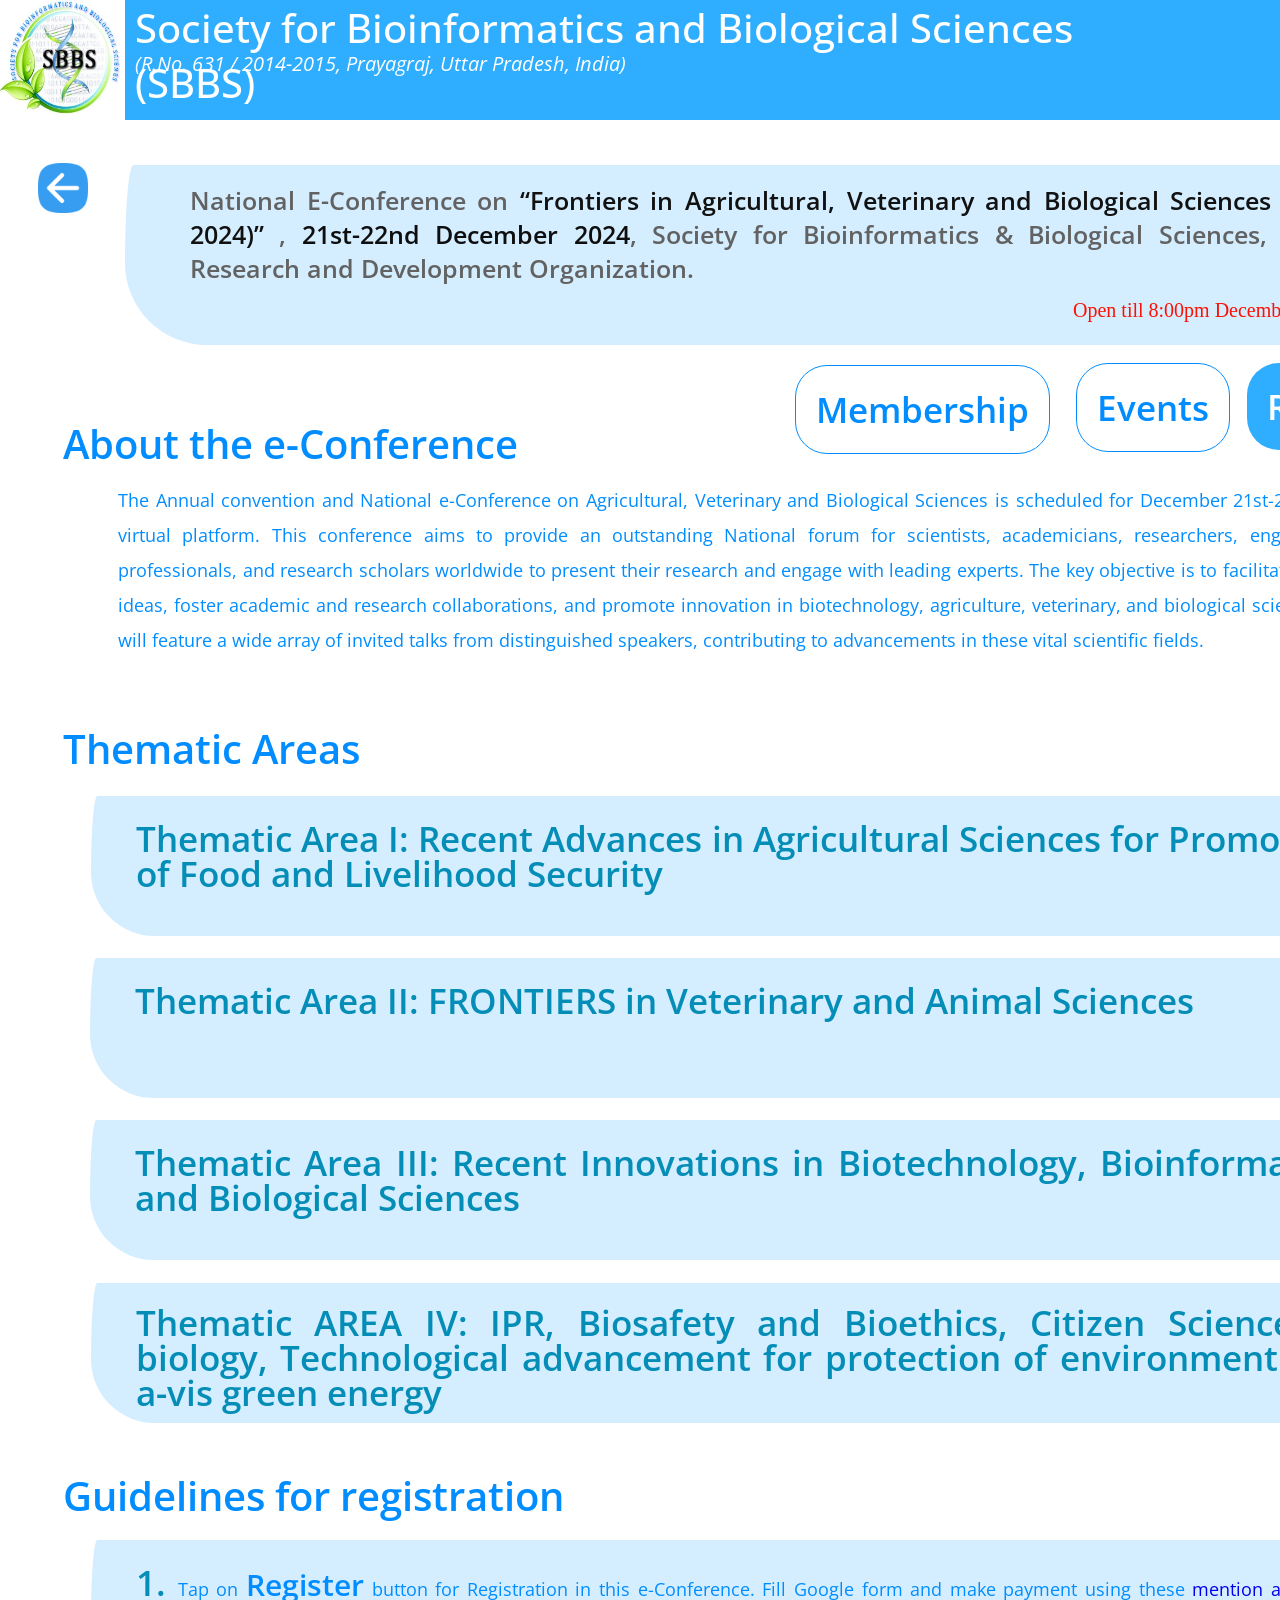
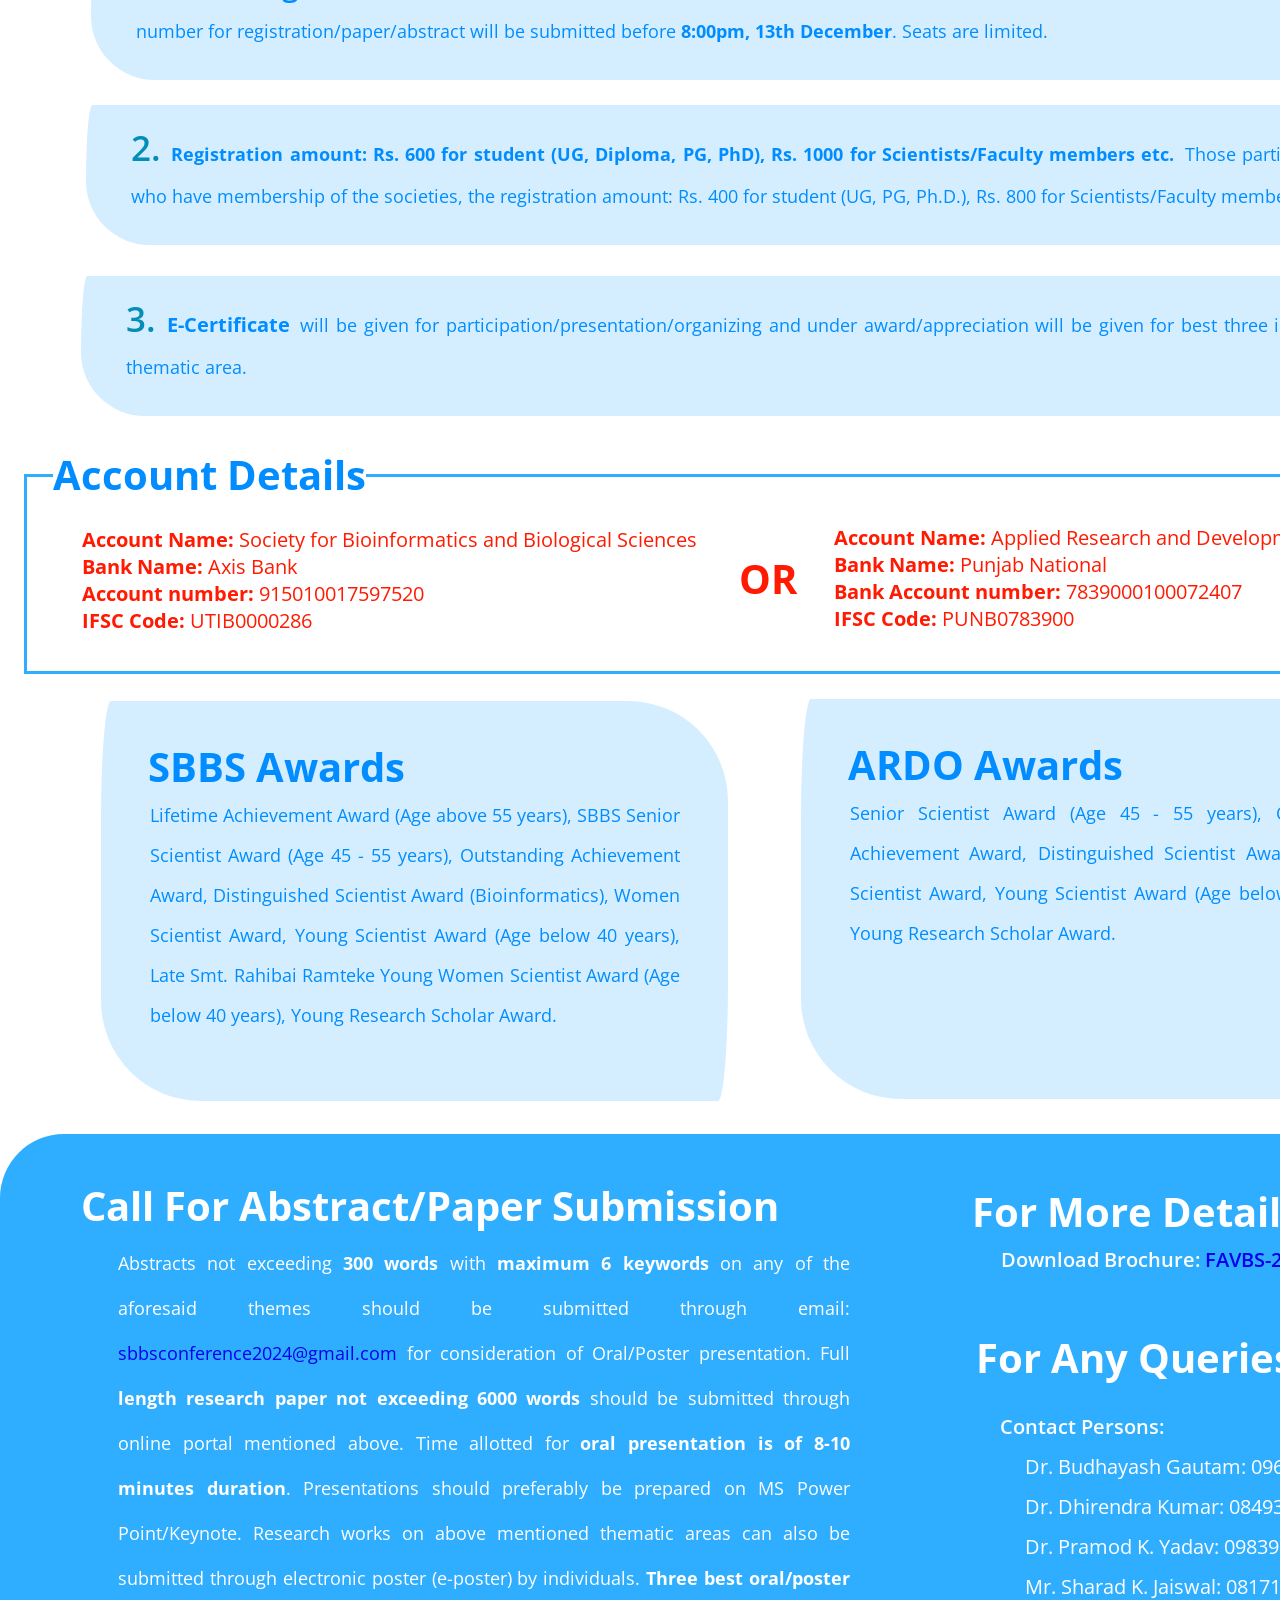
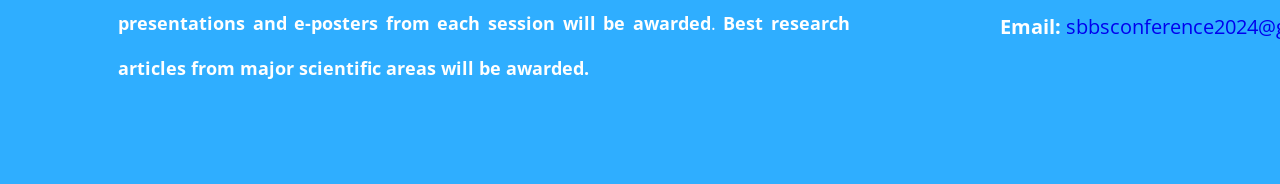
<file: fAVBS-2024.html>
<!DOCTYPE html>
<html>

<head>
  <meta charset="utf-8">
  <title>SBBS - FAVBS-2024</title>
  <link rel="stylesheet" href="css/common.css"/>
  <link rel="stylesheet" href="css/FAVBS-2024.css"/>
  <meta name="generator" content="Google Web Designer 16.1.0.0530">
  <link href="https://fonts.googleapis.com/css?family=Open+Sans:300,regular,500,600,700,800,300italic,italic,500italic,600italic,700italic,800italic" rel="stylesheet" type="text/css">
</head>

<body class="htmlNoPages">
  <script gwd-served-sizes="" type="application/json">["746x502"]</script>
  <div class="top-div gwd-new-class-19v7">
  </div>
  <p class="title-txt"><span class="gwd-span-bqkw">Society for Bioinformatics and Biological Sciences (SBBS)</span><br class="gwd-br-12g0"></p>
  <img src="img/logo-img.jpg" class="logo-img gwd-img-r6j5">
  <p class="subtitle-txt">(R.No. 631 / 2014-2015, Prayagraj, Uttar Pradesh, India)</p><span class="notice-link gwd-span-1ms3"><a class="transp-link" href="events.html">Events</a></span><a href="membership.html"><span class="notice-link gwd-span-1n2q">Membership</span></a><span class="register-link"><a href="https://forms.gle/da3ASS9NhyEr9NyY7" class="gwd-a-1lx6">Register</a></span>
  <div class="new-event-pane gwd-div-1sff"></div><span class="conference-title-span">National E-Conference on <span class="gwd-span-2mfs">“Frontiers in Agricultural, Veterinary and Biological Sciences (FAVBS-2024)”</span> , <span class="gwd-span-77y9">21st-22nd December 2024</span>, Society for Bioinformatics &amp; Biological Sciences, Applied Research and Development Organization.</span>
  <p class="gwd-p-1whz">Open till 8:00pm December 13th 2024</p>
  <a href="index.html" class="">
    <img src="img/ico/back.png" class="gwd-img-mcq3 gwd-img-tgat">
  </a>
  <span class="gwd-span-1uac">About the e-Conference</span><span class="gwd-span-12x9">Thematic Areas</span><span class="gwd-span-1ctn">Guidelines for registration</span>
  <p class="gwd-p-1am8">The Annual convention and National e-Conference on Agricultural, Veterinary and Biological Sciences is scheduled for December 21st-22nd, 2024, on a virtual platform. This conference aims to provide an outstanding National forum for scientists, academicians, researchers, engineers, industry professionals, and research scholars worldwide to present their research and engage with leading experts. The key objective is to facilitate the sharing of ideas, foster academic and research collaborations, and promote innovation in biotechnology, agriculture, veterinary, and biological sciences. The event will feature a wide array of invited talks from distinguished speakers, contributing to advancements in these vital scientific fields.</p>
  <div class="new-event-pane gwd-div-1huw"></div><span class="gwd-span-1rrb"><span class="gwd-span-196a">1. <span class="gwd-span-18x3">Tap on <span class="gwd-span-1wcf">Register</span> button for Registration in this e-Conference. Fill Google form and make payment using these <a href="#acc-detail">mention accounts</a> number for registration/paper/abstract will be submitted before <span class="gwd-span-93yk">8:00pm, 13th December</span>. Seats are limited.&nbsp;</span>
  </span>
  </span>
  <div class="new-event-pane gwd-div-147m"></div><span class="gwd-span-1mbu"><span class="gwd-span-196a">3. <span class="gwd-span-1ppp">E-Certificate</span> <span class="gwd-span-xccd">will be given for participation/presentation/organizing and under award/appreciation will be given for best three in each thematic area.</span></span>
  </span>
  <div class="new-event-pane gwd-div-nn03"></div><span class="gwd-span-173q"><span class="gwd-span-196a">2. <span class="gwd-span-a8r4">Registration amount: Rs. 600 for student (UG, Diploma, PG, PhD), Rs. 1000 for Scientists/Faculty members etc.</span>&nbsp;<span class="gwd-span-10zh">Those participants who have membership of the societies, the registration amount: Rs. 400 for student (UG, PG, Ph.D.), Rs. 800 for Scientists/Faculty members etc.</span></span>
  </span>
  <div class="new-event-pane gwd-div-7klc"></div><span class="gwd-span-a1n3"><span class="gwd-span-196a">Thematic Area I: Recent Advances in Agricultural Sciences for Promotion of Food and Livelihood Security</span></span>
  <div class="new-event-pane gwd-div-1vyf"></div><span class="gwd-span-11v2">Thematic Area III: Recent Innovations in Biotechnology, Bioinformatics and Biological Sciences</span>
  <div class="new-event-pane gwd-div-gqc7"></div><span class="gwd-span-1d6u">Thematic AREA IV: IPR, Biosafety and Bioethics, Citizen Science in biology, Technological advancement for protection of environment vis-a-vis green energy<br><br>
</span>
  <div class="new-event-pane gwd-div-u8y7"></div><span class="gwd-span-11ja">Thematic Area II: FRONTIERS in Veterinary and Animal Sciences</span>
  <div class="footer-tab"></div><span class="gwd-span-1jqn">Call For Abstract/Paper Submission</span><span class="gwd-span-18p1">For Any Queries:</span><span class="gwd-span-1qit">For More Details:</span><span class="gwd-span-vo76"><span class="gwd-span-iphi">Abstracts not exceeding <span class="gwd-span-jr7f">300 words</span> with <span class="gwd-span-1obv">maximum 6 keywords</span> on any of the aforesaid themes should be submitted through email: <a href="mailto:sbbsconference2024@gmail.com">sbbsconference2024@gmail.com</a> for consideration of Oral/Poster presentation. Full <span class="gwd-span-yysb">length research paper not exceeding 6000 words</span> should be submitted through online portal mentioned above. Time allotted for <span class="gwd-span-2d8c">oral presentation is of 8-10 minutes duration</span>. Presentations should preferably be prepared on MS Power Point/Keynote. Research works on above mentioned thematic areas can also be submitted through electronic poster (e-poster) by individuals.<span class="gwd-span-zojz"> Three best oral/poster presentations and e-posters from each session will be awarded</span>. <span class="gwd-span-uij4">Best research articles from major scientific areas will be awarded.</span></span><br></span><span class="gwd-span-1e5x"><span class="gwd-span-1ys1">Contact Persons:</span> <br>&nbsp; &nbsp; &nbsp;Dr. Budhayash Gautam: 09621940781, <br>&nbsp; &nbsp; &nbsp;Dr. Dhirendra Kumar: 08493099965, <br>&nbsp; &nbsp; &nbsp;Dr. Pramod K. Yadav: 09839748586, <br>&nbsp; &nbsp; &nbsp;Mr. Sharad K. Jaiswal: 08171252968, <br><span class="gwd-span-5v5c">Email:</span> <a href="mailto:sbbsconference2024@gmail.com">sbbsconference2024@gmail.com</a></span>
  <span class="gwd-span-148j">Download Brochure: <a href="docs/FAVBS2024_Brochure.pdf">FAVBS-2024</a> (PDF)</span><span class="gwd-span-1o46" id="acc-detail">Account Details</span><span class="gwd-span-1971" style="z-index: 1;"><span class="gwd-span-iczl">Account Name:</span> Society for Bioinformatics and Biological Sciences <br><span class="gwd-span-wg8z">Bank Name:</span> Axis Bank <br><span class="gwd-span-lzf5">Account number:</span> 915010017597520 <br><span class="gwd-span-16k5">IFSC Code:</span> UTIB0000286&nbsp;</span><span class="gwd-span-csdr"><span class="gwd-span-ghob">OR</span><br></span><span class="gwd-span-d6y6" style="z-index: 1;"><span class="gwd-span-1pfd">Account Name:</span> Applied Research and Development Organization <br><span class="gwd-span-1edg">Bank Name:</span> Punjab National <br><span class="gwd-span-i7wx">Bank Account number:</span> 7839000100072407 <br><span class="gwd-span-yolv">IFSC Code:</span> PUNB0783900</span>
  <div class="home-pane gwd-div-1ky6"></div>
  <p class="gwd-p-1j1x">SBBS Awards</p>
  <p class="gwd-p-1x8u">Lifetime Achievement Award (Age above 55 years), SBBS Senior Scientist Award (Age 45 - 55 years), Outstanding Achievement Award, Distinguished Scientist Award (Bioinformatics), Women Scientist Award, Young Scientist Award (Age below 40 years), Late Smt. Rahibai Ramteke Young Women Scientist Award (Age below 40 years), Young Research Scholar Award.</p>
  <div class="home-pane gwd-div-1bzb"></div>
  <p class="gwd-p-eeh5">ARDO Awards</p>
  <p class="gwd-p-5ems">Senior Scientist Award (Age 45 - 55 years), Outstanding Achievement Award, Distinguished Scientist Award, Women Scientist Award, Young Scientist Award (Age below 40 years), Young Research Scholar Award.</p>
  <div class="gwd-div-1haj"></div>
</body>

</html>
</file>
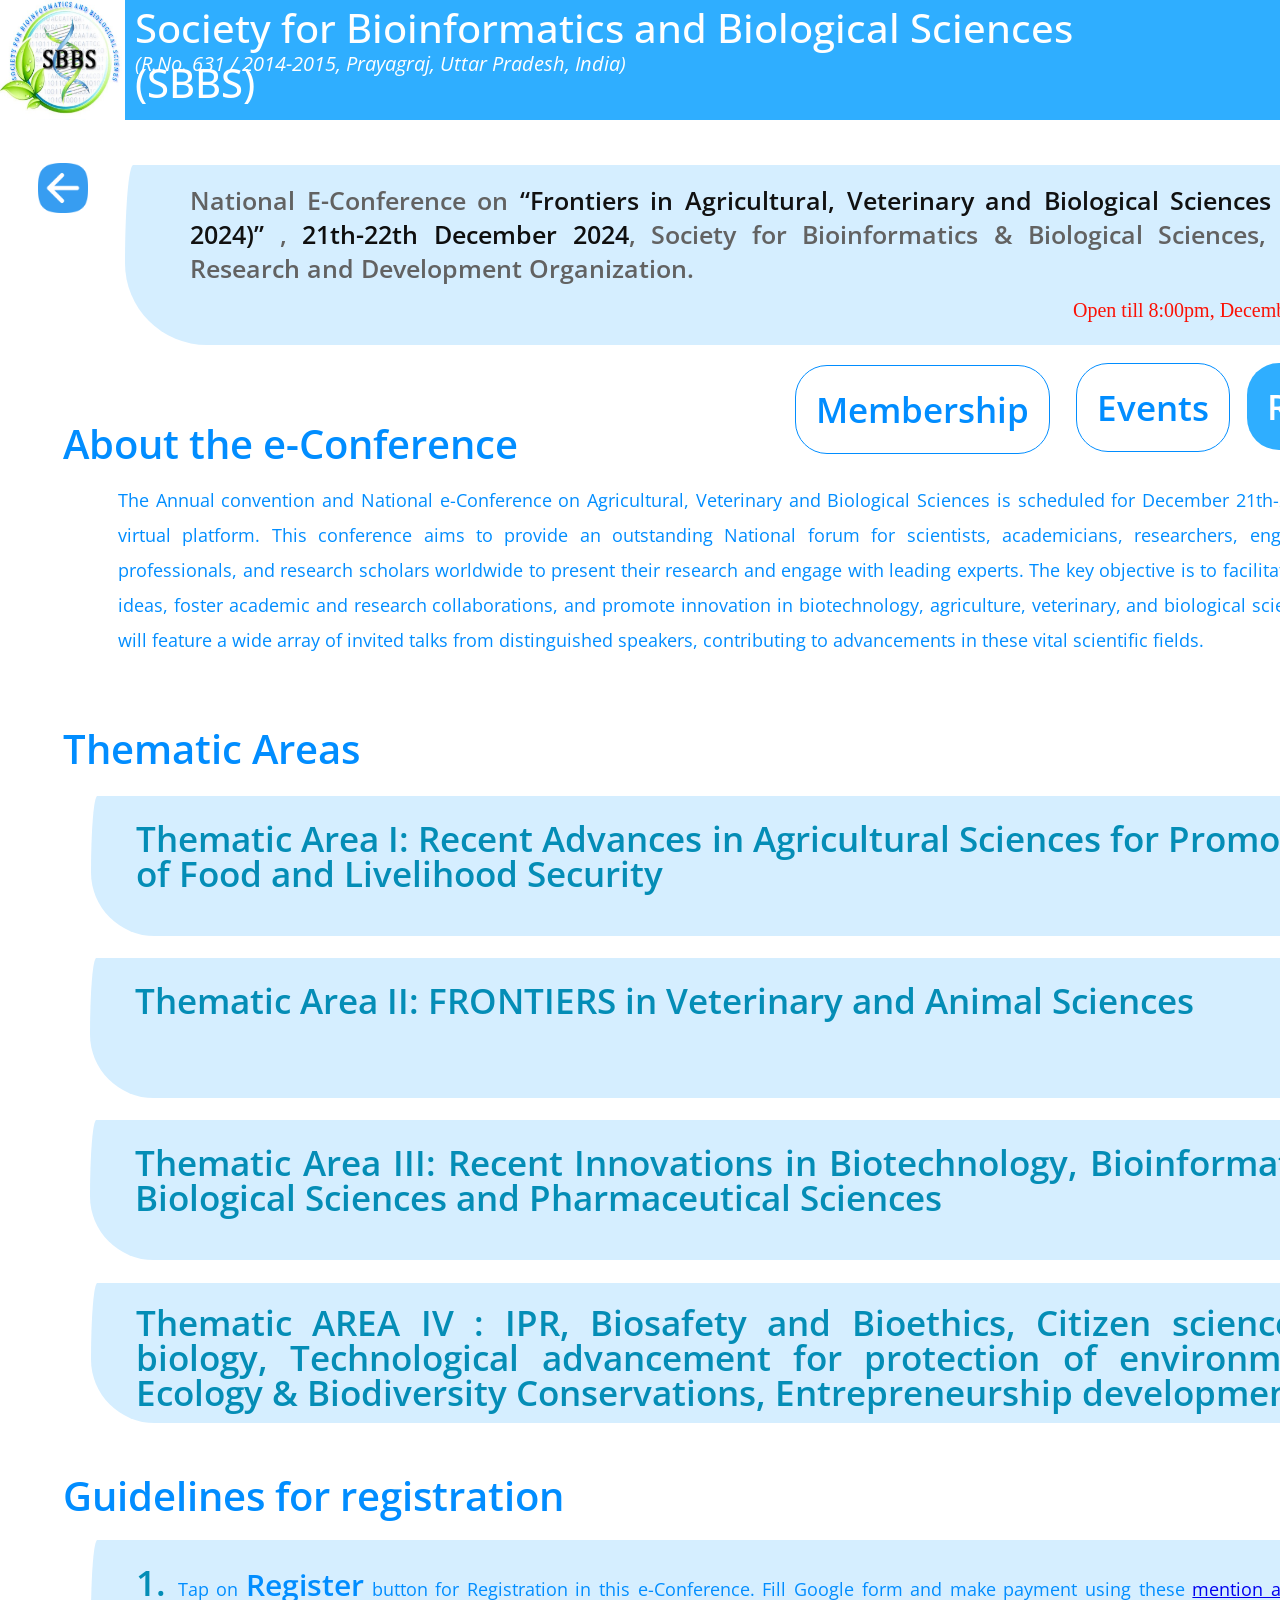
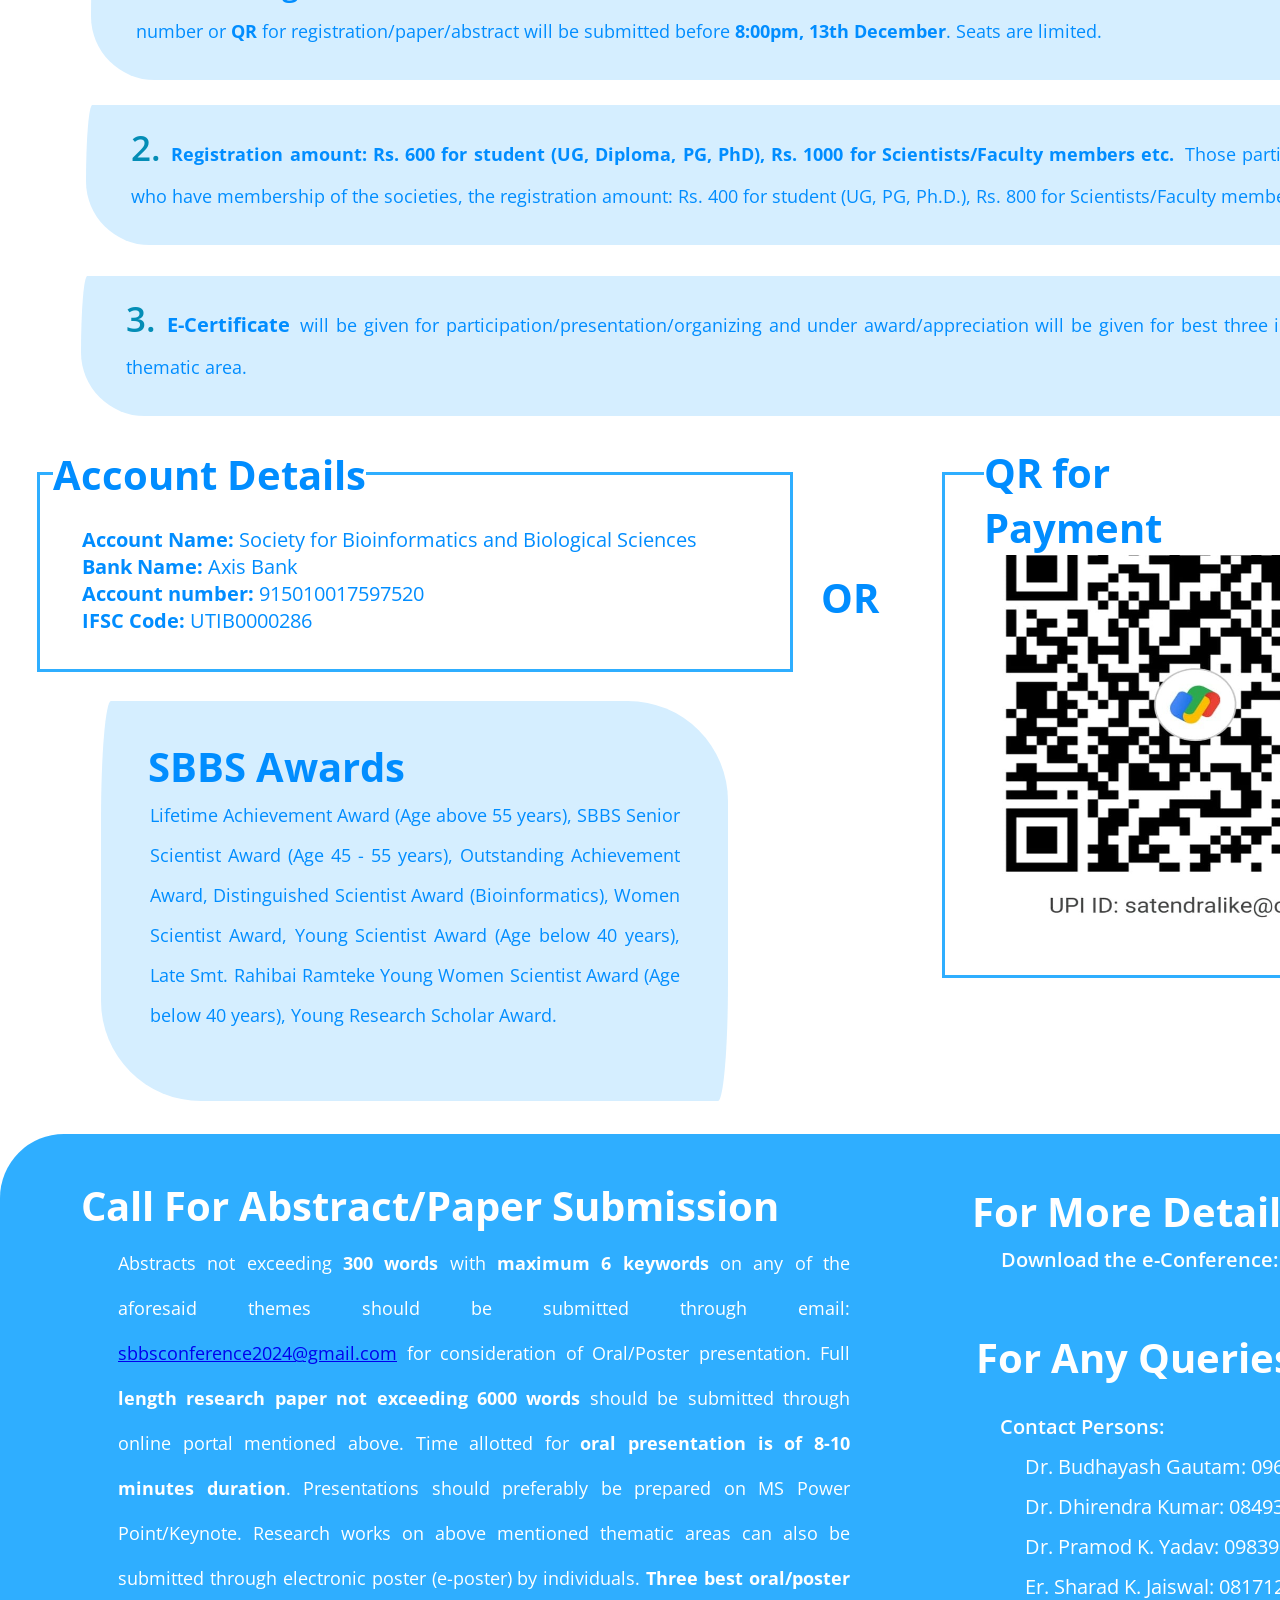
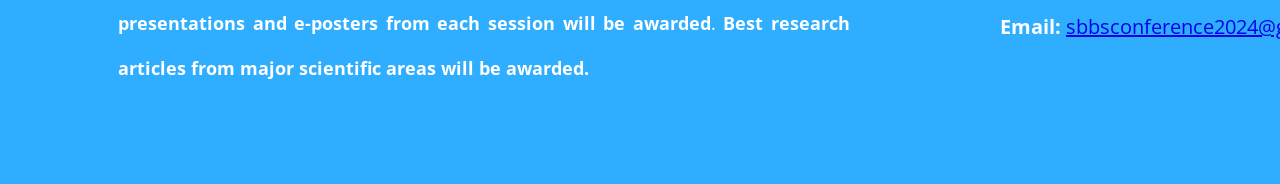
<file: FAVBS-2024.html>
<!DOCTYPE html>
<html>

<head>
  <meta charset="utf-8">
  <title>SBBS Event-FAVBS-2024</title>
  <link rel="icon" href="img/logo-img.jpg">
  <meta name="generator" content="Google Web Designer 16.1.0.0530">
  <style id="gwd-text-style">
    p {
      margin: 0px;
    }
    h1 {
      margin: 0px;
    }
    h2 {
      margin: 0px;
    }
    h3 {
      margin: 0px;
    }
  </style>
  <style>
    html, body {
      width: 100%;
      height: 100%;
      margin: 0px;
    }
    body {
      background-color: transparent;
      transform: perspective(1400px) matrix3d(1, 0, 0, 0, 0, 1, 0, 0, 0, 0, 1, 0, 0, 0, 0, 1);
      transform-style: preserve-3d;
    }
    body * {
      transform-style: preserve-3d;
    }
    .gwd-img-r6j5 {
      position: absolute;
      left: 0px;
      top: 0px;
    }
    .top-div {
      background-color: rgb(47, 174, 255);
      display: flex;
      height: 120px;
      left: 0px;
      position: absolute;
      top: 0px;
      width: 1515px;
    }
    .title-txt {
      font-family: "Open Sans";
      left: 135px;
      position: absolute;
      top: 0px;
      width: 1064.09px;
    }
    .gwd-span-bqkw {
      color: rgb(255, 255, 255);
      font-family: "Open Sans";
      font-size: 40px;
      font-weight: 500;
    }
    .gwd-br-12g0 {
      font-family: "Open Sans";
    }
    .logo-img {
      height: 120px;
      width: 125px;
    }
    .subtitle-txt {
      color: rgb(255, 255, 255);
      font-family: "Open Sans";
      font-size: 20px;
      font-style: italic;
      left: 135px;
      position: absolute;
      top: 50px;
    }
    .notice-link {
      border-radius: 32px;
      border-style: solid;
      border-width: 0.8px;
      color: rgb(1, 141, 255);
      display: block;
      font-family: "Open Sans";
      font-size: 35px;
      font-weight: 600;
      padding-block: 20px;
      padding: 20px;
      padding-inline: 20px;
      position: absolute;
      text-align: justify;
      top: 148px;
      left: 794px;
    }
    .transp-link {
      color: rgb(1, 141, 255);
      font-family: "Open Sans";
      font-size: 35px;
      font-weight: 600;
      text-align: justify;
      text-decoration-line: none;
      -webkit-text-decorations-in-effect: none;
    }
    .register-link {
      background-color: rgb(47, 174, 255);
      border-radius: 32px;
      color: rgb(255, 255, 255);
      display: block;
      font-family: "Open Sans";
      font-size: 35px;
      font-weight: 600;
      padding-block: 20px;
      padding: 20px;
      padding-inline: 20px;
      position: absolute;
      text-align: justify;
      top: 363px;
      left: 1247px;
    }
    .gwd-a-1lx6 {
      color: rgb(255, 255, 255);
      font-family: "Open Sans";
      font-size: 35px;
      font-weight: 600;
      text-align: justify;
      text-decoration-line: none;
      -webkit-text-decorations-in-effect: none;
    }
    .gwd-span-1n2q {
      left: 795px;
      top: 365px;
    }
    .gwd-span-1ms3 {
      top: 363px;
      left: 1076px;
    }
    .gwd-div-1sff {
      left: 125px;
      top: 165px;
    }
    .new-event-pane {
      background-color: rgb(213, 238, 255);
      border-radius: 10px 100px / 120px 100px;
      position: absolute;
      height: 180px;
      width: 1300px;
    }
    .conference-title-span {
      color: rgb(98, 98, 98);
      display: block;
      font-family: "Open Sans";
      font-size: 25px;
      font-weight: 600;
      position: absolute;
      text-align: justify;
      height: 143px;
      top: 183px;
      left: 190px;
      width: 1185px;
    }
    .gwd-span-2mfs {
      color: rgb(17, 17, 17);
    }
    .gwd-span-77y9 {
      color: rgb(14, 14, 14);
    }
    .gwd-p-1whz {
      position: absolute;
      height: 27px;
      font-size: 20px;
      color: rgb(251, 17, 5);
      width: 339px;
      top: 299px;
      left: 1073px;
    }
    .gwd-img-mcq3 {
      width: 50px;
      height: 50px;
    }
    .gwd-img-tgat {
      position: absolute;
      left: 38px;
      top: 163px;
    }
    .gwd-span-1uac {
      position: absolute;
      font-family: "Open Sans";
      font-weight: 600;
      text-align: justify;
      transform-origin: 50% 50% 0px;
      color: rgb(1, 141, 255);
      height: 53px;
      font-size: 40px;
      left: 63px;
      width: 529px;
      top: 416px;
    }
    .gwd-p-1am8 {
      position: absolute;
      font-family: "Open Sans";
      color: rgb(1, 141, 255);
      text-align: justify;
      width: 1300px;
      height: 202px;
      top: 483px;
      left: 118px;
      font-size: 18px;
      font-weight: 400;
      line-height: 35px;
    }
    .gwd-span-1ntc {
      font-size: 18px;
      font-weight: 400;
      line-height: 0px;
    }
    .home-pane {
      background-color: rgb(213, 238, 255);
      border-radius: 10px 100px / 120px 100px;
      position: absolute;
      left: 53px;
      top: 2266px;
      height: 400px;
      width: 627px;
    }
    .gwd-span-1ctn {
      position: absolute;
      font-family: "Open Sans";
      font-weight: 600;
      text-align: justify;
      transform-origin: 50% 50% 0px;
      color: rgb(1, 141, 255);
      height: 53px;
      font-size: 40px;
      width: 529px;
      left: 63px;
      top: 1468px;
    }
    .gwd-div-1huw {
      height: 140px;
      width: 1322px;
      left: 91px;
      top: 1540px;
    }
    .gwd-span-1rrb {
      position: absolute;
      font-family: "Open Sans";
      font-size: 35px;
      font-weight: 600;
      text-align: justify;
      color: rgb(255, 255, 255);
      width: 1211px;
      height: 96px;
      line-height: 35px;
      left: 136px;
      top: 1565px;
    }
    .gwd-span-196a {
      color: rgb(4, 141, 182);
    }
    .gwd-div-nn03 {
      height: 140px;
      width: 1322px;
      left: 86px;
      top: 1705px;
    }
    .gwd-span-173q {
      position: absolute;
      font-family: "Open Sans";
      font-size: 35px;
      font-weight: 600;
      text-align: justify;
      color: rgb(255, 255, 255);
      width: 1211px;
      height: 96px;
      line-height: 35px;
      left: 131px;
      top: 1730px;
    }
    .gwd-div-147m {
      height: 140px;
      width: 1322px;
      left: 81px;
      top: 1876px;
    }
    .gwd-span-1mbu {
      position: absolute;
      font-family: "Open Sans";
      font-size: 35px;
      font-weight: 600;
      text-align: justify;
      color: rgb(255, 255, 255);
      width: 1211px;
      height: 96px;
      line-height: 35px;
      left: 126px;
      top: 1901px;
    }
    .gwd-span-1x6c {
      font-size: 18px;
      font-weight: 400;
      color: rgb(1, 141, 255);
    }
    .gwd-span-kgxc {
      font-size: 20px;
      color: rgb(1, 43, 255);
    }
    .gwd-span-1ojl {
      color: rgb(1, 141, 255);
    }
    .gwd-span-18x3 {
      color: rgb(1, 141, 255);
      font-size: 18px;
      font-weight: 400;
    }
    .gwd-span-1wcf {
      font-size: 30px;
      font-weight: 600;
    }
    .gwd-span-93yk {
      font-weight: bold;
    }
    .gwd-span-lvig {
      color: rgb(1, 141, 255);
      font-size: 18px;
      font-weight: bold;
    }
    .gwd-span-1h2j {
      font-weight: bold;
    }
    .gwd-span-a8r4 {
      color: rgb(1, 141, 255);
      font-size: 18px;
      font-weight: bold;
    }
    .gwd-span-10zh {
      font-size: 18px;
      font-weight: normal;
      color: rgb(1, 141, 255);
    }
    .gwd-span-1ppp {
      color: rgb(1, 141, 255);
      font-weight: bold;
      font-size: 20px;
    }
    .gwd-a-1ue0 {
      font-size: 20px;
    }
    .gwd-span-12x9 {
      position: absolute;
      font-family: "Open Sans";
      font-weight: 600;
      text-align: justify;
      transform-origin: 50% 50% 0px;
      color: rgb(1, 141, 255);
      height: 53px;
      font-size: 40px;
      top: 721px;
      width: 303px;
      left: 63px;
    }
    .gwd-div-7klc {
      height: 140px;
      width: 1322px;
      left: 91px;
      top: 796px;
    }
    .gwd-span-a1n3 {
      position: absolute;
      font-family: "Open Sans";
      font-size: 35px;
      font-weight: 600;
      text-align: justify;
      color: rgb(255, 255, 255);
      width: 1211px;
      height: 96px;
      line-height: 35px;
      left: 136px;
      top: 821px;
    }
    .gwd-span-1qkl {
      font-weight: bold;
    }
    .gwd-div-u8y7 {
      height: 140px;
      width: 1322px;
      left: 90px;
      top: 958px;
    }
    .gwd-span-11ja {
      position: absolute;
      font-family: "Open Sans";
      font-size: 35px;
      font-weight: 600;
      text-align: justify;
      width: 1211px;
      height: 96px;
      line-height: 35px;
      left: 135px;
      top: 983px;
      color: rgb(4, 141, 182);
    }
    .gwd-div-1vyf {
      height: 140px;
      width: 1322px;
      left: 90px;
      top: 1120px;
    }
    .gwd-span-11v2 {
      position: absolute;
      font-family: "Open Sans";
      font-size: 35px;
      font-weight: 600;
      text-align: justify;
      width: 1211px;
      height: 96px;
      line-height: 35px;
      left: 135px;
      top: 1145px;
      color: rgb(4, 141, 182);
    }
    .gwd-div-gqc7 {
      height: 140px;
      width: 1322px;
      left: 91px;
      top: 1283px;
    }
    .gwd-span-1d6u {
      position: absolute;
      font-family: "Open Sans";
      font-size: 35px;
      font-weight: 600;
      text-align: justify;
      width: 1211px;
      height: 96px;
      line-height: 35px;
      left: 136px;
      top: 1305px;
      color: rgb(4, 141, 182);
    }
    .gwd-span-xccd {
      font-weight: normal;
      font-size: 18px;
      color: rgb(1, 141, 255);
    }
    .footer-tab {
      background-color: rgb(47, 174, 255);
      border-top-left-radius: 64px;
      border-top-right-radius: 64px;
      left: 0px;
      position: absolute;
      width: 1515px;
      height: 650px;
      top: 2734px;
    }
    .gwd-span-1jqn {
      position: absolute;
      left: 81px;
      font-family: "Open Sans";
      font-size: 40px;
      font-weight: bold;
      color: rgb(255, 255, 255);
      top: 2778px;
    }
    .gwd-span-vo76 {
      position: absolute;
      font-family: "Open Sans";
      font-weight: bold;
      color: rgb(255, 255, 255);
      font-size: 18px;
      line-height: 45px;
      text-align: justify;
      left: 118px;
      width: 732px;
      height: 449px;
      top: 2841px;
    }
    .gwd-span-iphi {
      font-weight: normal;
      font-family: "Open Sans";
      color: rgb(255, 255, 255);
      font-size: 18px;
    }
    .gwd-span-jr7f {
      font-weight: bold;
    }
    .gwd-span-1obv {
      font-weight: bold;
    }
    .gwd-span-yysb {
      font-weight: bold;
    }
    .gwd-span-2d8c {
      font-weight: bold;
    }
    .gwd-span-zojz {
      font-weight: bold;
    }
    .gwd-span-uij4 {
      font-weight: bold;
    }
    .gwd-span-18p1 {
      position: absolute;
      font-family: "Open Sans";
      font-size: 40px;
      font-weight: bold;
      color: rgb(255, 255, 255);
      width: 517px;
      height: 54px;
      left: 976px;
      top: 2930px;
    }
    .gwd-span-1e5x {
      position: absolute;
      font-family: "Open Sans";
      color: rgb(255, 255, 255);
      font-size: 20px;
      line-height: 40px;
      width: 493px;
      height: 240px;
      left: 1000px;
      top: 3007px;
    }
    .gwd-span-1ys1 {
      font-weight: 600;
    }
    .gwd-span-5v5c {
      font-weight: bold;
    }
    .gwd-span-1o46 {
      position: absolute;
      font-family: "Open Sans";
      font-size: 40px;
      font-weight: bold;
      color: rgb(1, 141, 255);
      left: 53px;
      top: 2047px;
      z-index: 1;
      background-color: rgb(255, 255, 255);
    }
    .gwd-span-1971 {
      position: absolute;
      top: 2126px;
      font-family: "Open Sans";
      font-size: 20px;
      height: 110px;
      width: 627px;
      left: 82px;
      color: rgb(1, 141, 255);
    }
    .gwd-span-iczl {
      font-weight: bold;
    }
    .gwd-span-wg8z {
      font-weight: bold;
    }
    .gwd-span-lzf5 {
      font-weight: bold;
    }
    .gwd-span-16k5 {
      font-weight: bold;
    }
    .gwd-p-1j1x {
      position: absolute;
      font-family: "Open Sans";
      font-weight: bold;
      font-size: 40px;
      color: rgb(1, 141, 255);
      width: 419px;
      height: 54px;
      left: 148px;
      top: 2339px;
    }
    .gwd-p-1x8u {
      position: absolute;
      font-family: "Open Sans";
      color: rgb(1, 141, 255);
      width: 530px;
      text-align: justify;
      line-height: 40px;
      height: 294px;
      font-size: 18px;
      font-weight: 400;
      left: 150px;
      top: 2395px;
    }
    .gwd-div-1ky6 {
      left: 101px;
      top: 2301px;
    }
    .gwd-div-1haj {
      position: absolute;
      height: 193.8px;
      border: 3px solid rgb(47, 174, 255);
      z-index: 0;
      width: 750px;
      left: 37px;
      top: 2072px;
    }
    .gwd-span-1qit {
      position: absolute;
      font-family: "Open Sans";
      font-size: 40px;
      font-weight: bold;
      color: rgb(255, 255, 255);
      width: 517px;
      height: 54px;
      left: 972px;
      top: 2784px;
    }
    .gwd-span-148j {
      position: absolute;
      font-family: "Open Sans";
      color: rgb(255, 255, 255);
      font-size: 20px;
      line-height: 40px;
      width: 493px;
      left: 1001px;
      height: 65px;
      font-weight: 600;
      top: 2840px;
    }
    .gwd-img-ql1m {
      width: 400px;
      height: 400px;
    }
    .gwd-img-1wu1 {
      position: absolute;
      top: 2128px;
      left: 994px;
    }
    .gwd-span-8x7k {
      position: absolute;
      font-family: "Open Sans";
      font-size: 40px;
      font-weight: bold;
      color: rgb(1, 141, 255);
      z-index: 1;
      background-color: rgb(255, 255, 255);
      top: 2045px;
      left: 984px;
    }
    .gwd-div-1o8l {
      position: absolute;
      border: 3px solid rgb(47, 174, 255);
      z-index: 0;
      height: 500px;
      width: 500px;
      top: 2072px;
      left: 942px;
    }
    .gwd-span-1gfl {
      position: absolute;
      font-family: "Open Sans";
      font-size: 40px;
      font-weight: bold;
      color: rgb(1, 141, 255);
      left: 821px;
      top: 2170px;
    }
    .gwd-span-41j6 {
      font-weight: bold;
    }
    @media (width: 746px) and (height: 502px) {}
  </style>
  <link href="https://fonts.googleapis.com/css?family=Open+Sans:300,regular,500,600,700,800,300italic,italic,500italic,600italic,700italic,800italic" rel="stylesheet" type="text/css">
</head>

<body class="htmlNoPages">
  <script gwd-served-sizes="" type="application/json">["746x502"]</script>
  <div class="top-div gwd-new-class-19v7">
  </div>
  <p class="title-txt"><span class="gwd-span-bqkw">Society for Bioinformatics and Biological Sciences (SBBS)</span><br class="gwd-br-12g0"></p>
  <img src="img/logo-img.jpg" class="logo-img gwd-img-r6j5">
  <p class="subtitle-txt">(R.No. 631 / 2014-2015, Prayagraj, Uttar Pradesh, India)</p><span class="notice-link gwd-span-1ms3"><a class="transp-link" href="Events.html">Events</a></span><a href="membership.html"><span class="notice-link gwd-span-1n2q">Membership</span></a><span class="register-link"><a href="https://forms.gle/da3ASS9NhyEr9NyY7" class="gwd-a-1lx6">Register</a></span>
  <div class="new-event-pane gwd-div-1sff"></div><span class="conference-title-span">National E-Conference on <span class="gwd-span-2mfs">“Frontiers in Agricultural, Veterinary and Biological Sciences (FAVBS-2024)”</span> , <span class="gwd-span-77y9">21th-22th December 2024</span>, Society for Bioinformatics &amp; Biological Sciences, Applied Research and Development Organization.</span>
  <p class="gwd-p-1whz">Open till 8:00pm, December 13th 2024</p>
  <a href="index.html" class="">
    <img src="img/ico/back.png" class="gwd-img-mcq3 gwd-img-tgat">
  </a>
  <span class="gwd-span-1uac">About the e-Conference</span><span class="gwd-span-12x9">Thematic Areas</span><span class="gwd-span-1ctn">Guidelines for registration</span>
  <p class="gwd-p-1am8">The Annual convention and National e-Conference on Agricultural, Veterinary and Biological Sciences is scheduled for December 21th-22th, 2024, on a virtual platform. This conference aims to provide an outstanding National forum for scientists, academicians, researchers, engineers, industry professionals, and research scholars worldwide to present their research and engage with leading experts. The key objective is to facilitate the sharing of ideas, foster academic and research collaborations, and promote innovation in biotechnology, agriculture, veterinary, and biological sciences. The event will feature a wide array of invited talks from distinguished speakers, contributing to advancements in these vital scientific fields.</p>
  <div class="new-event-pane gwd-div-1huw"></div><span class="gwd-span-1rrb"><span class="gwd-span-196a">1. <span class="gwd-span-18x3">Tap on <span class="gwd-span-1wcf">Register</span> button for Registration in this e-Conference. Fill Google form and make payment using these <a href="#acc-detail">mention accounts</a> number or <span class="gwd-span-41j6">QR</span> for registration/paper/abstract will be submitted before <span class="gwd-span-93yk">8:00pm, 13th December</span>. Seats are limited.&nbsp;</span>
  </span>
  </span>
  <div class="new-event-pane gwd-div-147m"></div><span class="gwd-span-1mbu"><span class="gwd-span-196a">3. <span class="gwd-span-1ppp">E-Certificate</span> <span class="gwd-span-xccd">will be given for participation/presentation/organizing and under award/appreciation will be given for best three in each thematic area.</span></span>
  </span>
  <div class="new-event-pane gwd-div-nn03"></div><span class="gwd-span-173q"><span class="gwd-span-196a">2. <span class="gwd-span-a8r4">Registration amount: Rs. 600 for student (UG, Diploma, PG, PhD), Rs. 1000 for Scientists/Faculty members etc.</span>&nbsp;<span class="gwd-span-10zh">Those participants who have membership of the societies, the registration amount: Rs. 400 for student (UG, PG, Ph.D.), Rs. 800 for Scientists/Faculty members etc.</span></span>
  </span>
  <div class="new-event-pane gwd-div-7klc"></div><span class="gwd-span-a1n3"><span class="gwd-span-196a">Thematic Area I: Recent Advances in Agricultural Sciences for Promotion of Food and Livelihood Security</span></span>
  <div class="new-event-pane gwd-div-1vyf"></div><span class="gwd-span-11v2">Thematic Area III: Recent Innovations in Biotechnology, Bioinformatics, Biological Sciences and Pharmaceutical Sciences</span>
  <div class="new-event-pane gwd-div-gqc7"></div><span class="gwd-span-1d6u">Thematic AREA IV : IPR, Biosafety and Bioethics, Citizen science in biology, Technological advancement for protection of environment, Ecology
&amp;
Biodiversity Conservations, Entrepreneurship development.<br><br>
</span>
  <div class="new-event-pane gwd-div-u8y7"></div><span class="gwd-span-11ja">Thematic Area II: FRONTIERS in Veterinary and Animal Sciences</span>
  <div class="footer-tab"></div><span class="gwd-span-1jqn">Call For Abstract/Paper Submission</span><span class="gwd-span-18p1">For Any Queries:</span><span class="gwd-span-1qit">For More Details:</span><span class="gwd-span-vo76"><span class="gwd-span-iphi">Abstracts not exceeding <span class="gwd-span-jr7f">300 words</span> with <span class="gwd-span-1obv">maximum 6 keywords</span> on any of the aforesaid themes should be submitted through email: <a href="mailto:sbbsconference2024@gmail.com">sbbsconference2024@gmail.com</a> for consideration of Oral/Poster presentation. Full <span class="gwd-span-yysb">length research paper not exceeding 6000 words</span> should be submitted through online portal mentioned above. Time allotted for <span class="gwd-span-2d8c">oral presentation is of 8-10 minutes duration</span>. Presentations should preferably be prepared on MS Power Point/Keynote. Research works on above mentioned thematic areas can also be submitted through electronic poster (e-poster) by individuals.<span class="gwd-span-zojz"> Three best oral/poster presentations and e-posters from each session will be awarded</span>. <span class="gwd-span-uij4">Best research articles from major scientific areas will be awarded.</span></span><br></span><span class="gwd-span-1e5x"><span class="gwd-span-1ys1">Contact Persons:</span> <br>&nbsp; &nbsp; &nbsp;Dr. Budhayash Gautam: 09621940781, <br>&nbsp; &nbsp; &nbsp;Dr. Dhirendra Kumar: 08493099965, <br>&nbsp; &nbsp; &nbsp;Dr. Pramod K. Yadav: 09839748586, <br>&nbsp; &nbsp; &nbsp;Er. Sharad K. Jaiswal: 08171252968, <br><span class="gwd-span-5v5c">Email:</span> <a href="mailto:sbbsconference2024@gmail.com">sbbsconference2024@gmail.com</a></span>
  <span class="gwd-span-148j">Download the e-Conference: <a href="docs/FAVBS2024_Brochure.pdf">FAVBS-2024</a> (PDF)</span><span class="gwd-span-1o46" id="acc-detail">Account Details</span><span class="gwd-span-1971"><span class="gwd-span-iczl">Account Name:</span> Society for Bioinformatics and Biological Sciences <br><span class="gwd-span-wg8z">Bank Name:</span> Axis Bank <br><span class="gwd-span-lzf5">Account number:</span> 915010017597520 <br><span class="gwd-span-16k5">IFSC Code:</span> UTIB0000286&nbsp;</span>
  <div class="home-pane gwd-div-1ky6"></div>
  <p class="gwd-p-1j1x">SBBS Awards</p>
  <p class="gwd-p-1x8u">Lifetime Achievement Award (Age above 55 years), SBBS Senior Scientist Award (Age 45 - 55 years), Outstanding Achievement Award, Distinguished Scientist Award (Bioinformatics), Women Scientist Award, Young Scientist Award (Age below 40 years), Late Smt. Rahibai Ramteke Young Women Scientist Award (Age below 40 years), Young Research Scholar Award.</p>
  <div class="gwd-div-1haj"></div>
  <span class="gwd-span-8x7k" id="acc-detail_1">QR for Payment</span>
  <div class="gwd-div-1o8l"></div>
  <img src="img/conferenceQR.jpeg" class="gwd-img-ql1m gwd-img-1wu1"><span class="gwd-span-1gfl">OR</span></body>

</html>
</file>
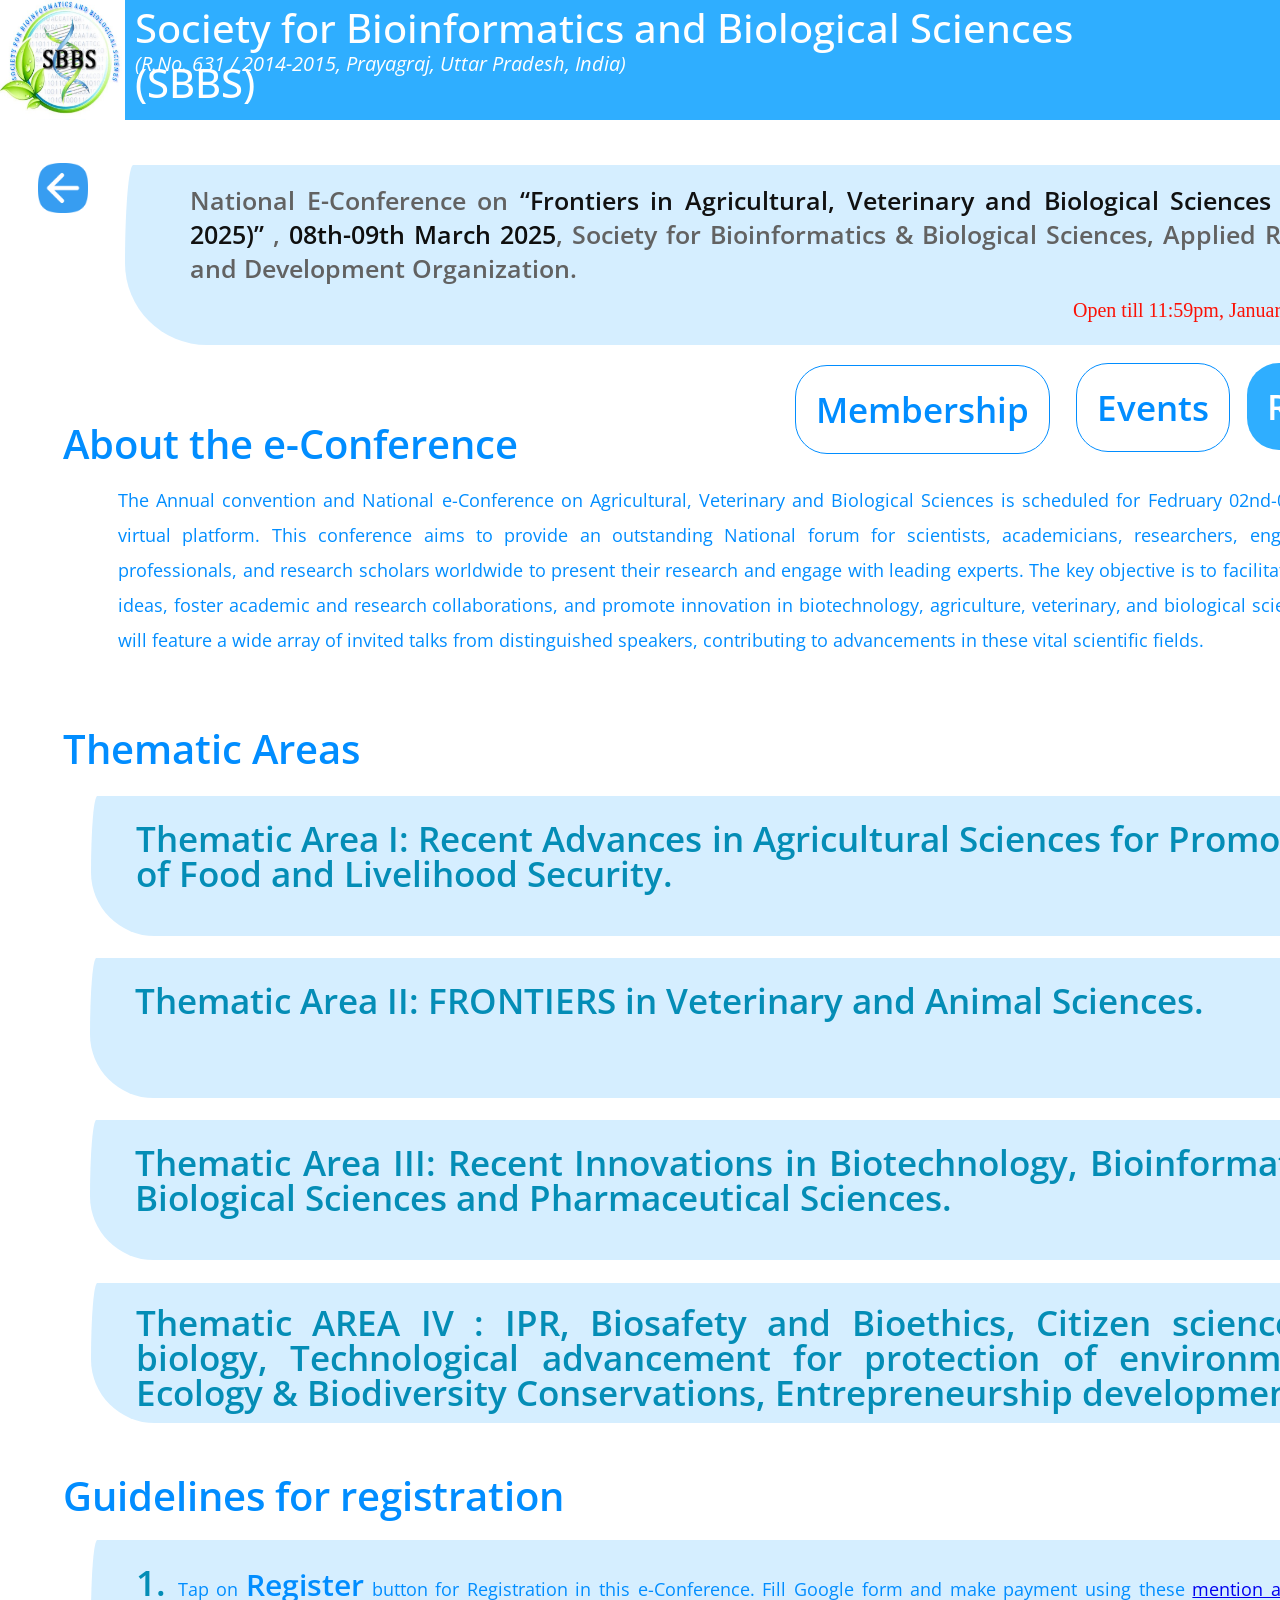
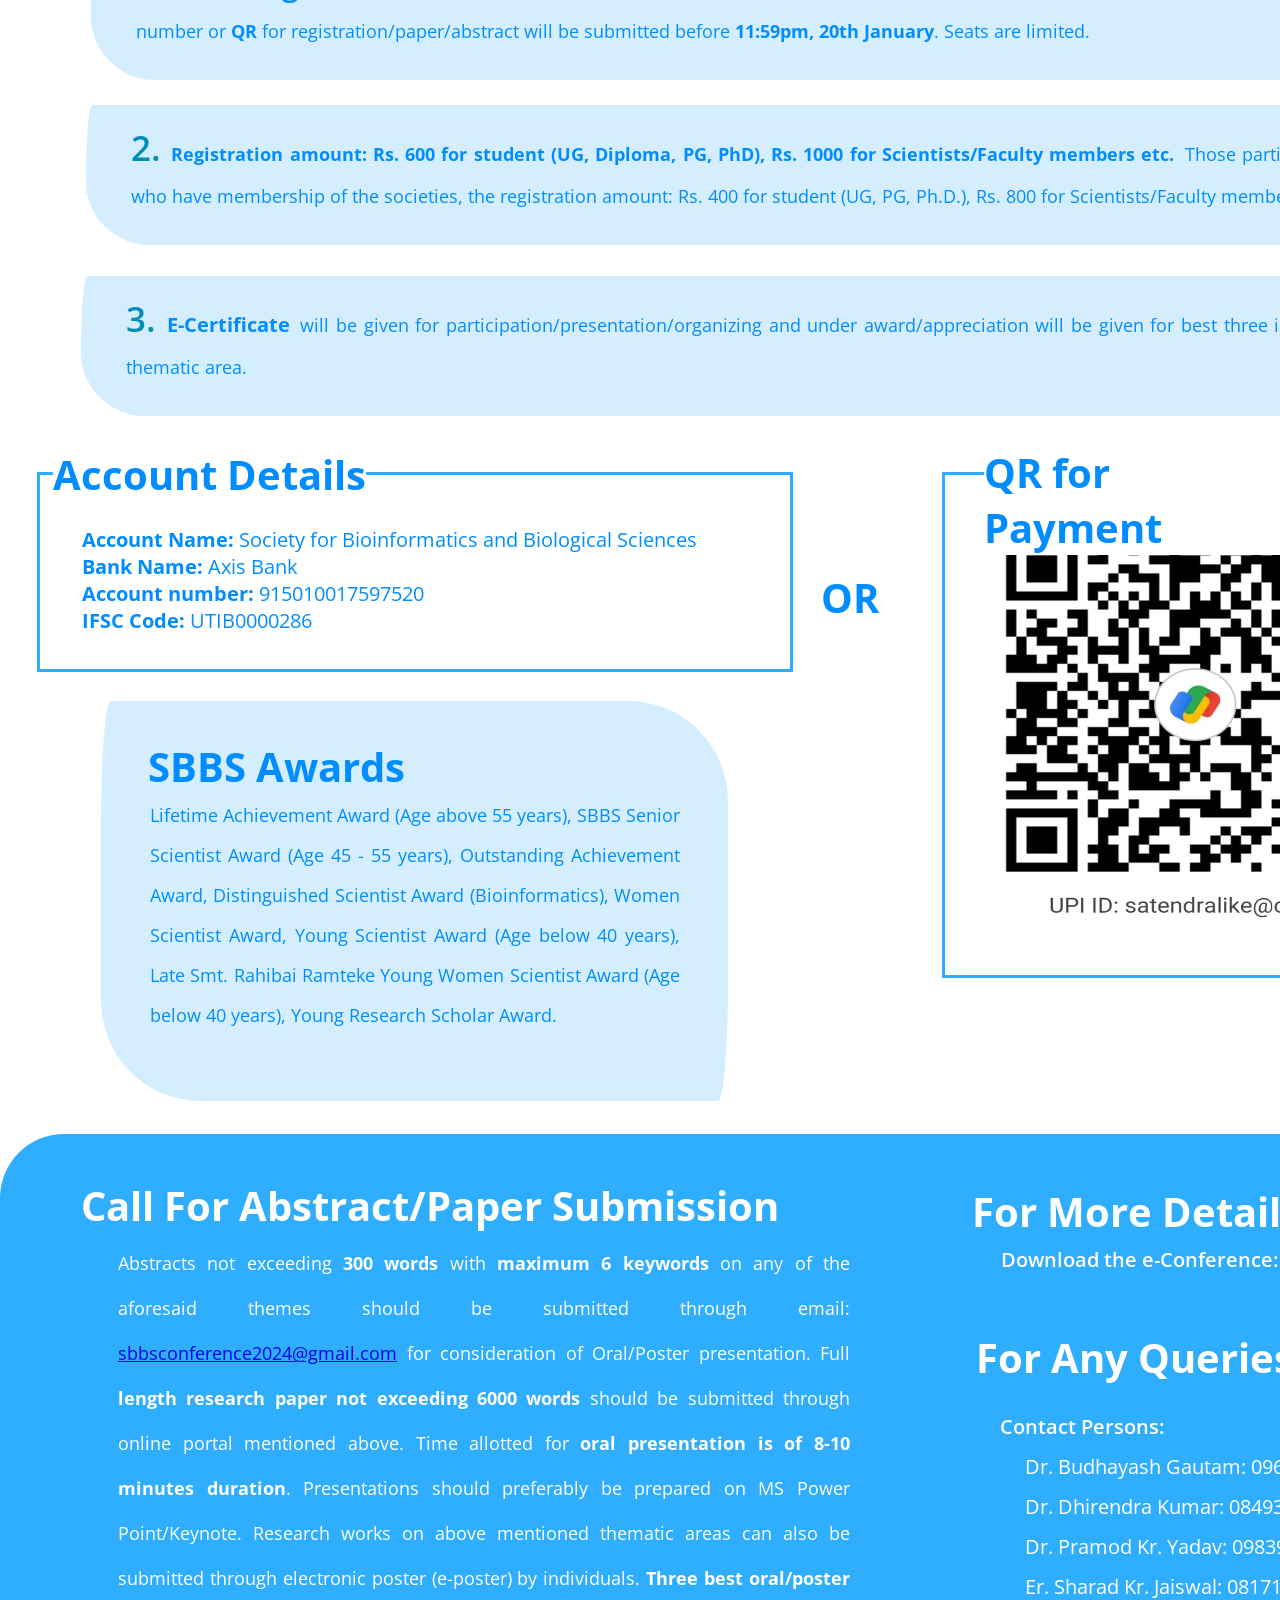
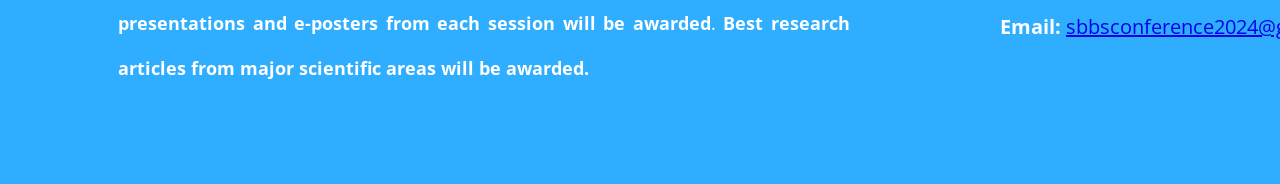
<file: FAVBS-2025.html>
<!DOCTYPE html>
<html>

<head>
  <meta charset="utf-8">
  <title>SBBS Event-FAVBS-2025</title>
  <link rel="icon" href="img/logo-img.jpg">
  <meta name="generator" content="Google Web Designer 16.1.0.0530">
  <style id="gwd-text-style">
    p {
      margin: 0px;
    }
    h1 {
      margin: 0px;
    }
    h2 {
      margin: 0px;
    }
    h3 {
      margin: 0px;
    }
  </style>
  <style>
    html, body {
      width: 100%;
      height: 100%;
      margin: 0px;
    }
    body {
      background-color: transparent;
      transform: perspective(1400px) matrix3d(1, 0, 0, 0, 0, 1, 0, 0, 0, 0, 1, 0, 0, 0, 0, 1);
      transform-style: preserve-3d;
    }
    body * {
      transform-style: preserve-3d;
    }
    .gwd-img-r6j5 {
      position: absolute;
      left: 0px;
      top: 0px;
    }
    .top-div {
      background-color: rgb(47, 174, 255);
      display: flex;
      height: 120px;
      left: 0px;
      position: absolute;
      top: 0px;
      width: 1515px;
    }
    .title-txt {
      font-family: "Open Sans";
      left: 135px;
      position: absolute;
      top: 0px;
      width: 1064.09px;
    }
    .gwd-span-bqkw {
      color: rgb(255, 255, 255);
      font-family: "Open Sans";
      font-size: 40px;
      font-weight: 500;
    }
    .gwd-br-12g0 {
      font-family: "Open Sans";
    }
    .logo-img {
      height: 120px;
      width: 125px;
    }
    .subtitle-txt {
      color: rgb(255, 255, 255);
      font-family: "Open Sans";
      font-size: 20px;
      font-style: italic;
      left: 135px;
      position: absolute;
      top: 50px;
    }
    .notice-link {
      border-radius: 32px;
      border-style: solid;
      border-width: 0.8px;
      color: rgb(1, 141, 255);
      display: block;
      font-family: "Open Sans";
      font-size: 35px;
      font-weight: 600;
      padding-block: 20px;
      padding: 20px;
      padding-inline: 20px;
      position: absolute;
      text-align: justify;
      top: 148px;
      left: 794px;
    }
    .transp-link {
      color: rgb(1, 141, 255);
      font-family: "Open Sans";
      font-size: 35px;
      font-weight: 600;
      text-align: justify;
      text-decoration-line: none;
      -webkit-text-decorations-in-effect: none;
    }
    .register-link {
      background-color: rgb(47, 174, 255);
      border-radius: 32px;
      color: rgb(255, 255, 255);
      display: block;
      font-family: "Open Sans";
      font-size: 35px;
      font-weight: 600;
      padding-block: 20px;
      padding: 20px;
      padding-inline: 20px;
      position: absolute;
      text-align: justify;
      top: 363px;
      left: 1247px;
    }
    .gwd-a-1lx6 {
      color: rgb(255, 255, 255);
      font-family: "Open Sans";
      font-size: 35px;
      font-weight: 600;
      text-align: justify;
      text-decoration-line: none;
      -webkit-text-decorations-in-effect: none;
    }
    .gwd-span-1n2q {
      left: 795px;
      top: 365px;
    }
    .gwd-span-1ms3 {
      top: 363px;
      left: 1076px;
    }
    .gwd-div-1sff {
      left: 125px;
      top: 165px;
    }
    .new-event-pane {
      background-color: rgb(213, 238, 255);
      border-radius: 10px 100px / 120px 100px;
      position: absolute;
      height: 180px;
      width: 1300px;
    }
    .conference-title-span {
      color: rgb(98, 98, 98);
      display: block;
      font-family: "Open Sans";
      font-size: 25px;
      font-weight: 600;
      position: absolute;
      text-align: justify;
      height: 143px;
      top: 183px;
      left: 190px;
      width: 1185px;
    }
    .gwd-span-2mfs {
      color: rgb(17, 17, 17);
    }
    .gwd-span-77y9 {
      color: rgb(14, 14, 14);
    }
    .gwd-p-1whz {
      position: absolute;
      height: 27px;
      font-size: 20px;
      color: rgb(251, 17, 5);
      width: 339px;
      top: 299px;
      left: 1073px;
    }
    .gwd-img-mcq3 {
      width: 50px;
      height: 50px;
    }
    .gwd-img-tgat {
      position: absolute;
      left: 38px;
      top: 163px;
    }
    .gwd-span-1uac {
      position: absolute;
      font-family: "Open Sans";
      font-weight: 600;
      text-align: justify;
      transform-origin: 50% 50% 0px;
      color: rgb(1, 141, 255);
      height: 53px;
      font-size: 40px;
      left: 63px;
      width: 529px;
      top: 416px;
    }
    .gwd-p-1am8 {
      position: absolute;
      font-family: "Open Sans";
      color: rgb(1, 141, 255);
      text-align: justify;
      width: 1300px;
      height: 202px;
      top: 483px;
      left: 118px;
      font-size: 18px;
      font-weight: 400;
      line-height: 35px;
    }
    .gwd-span-1ntc {
      font-size: 18px;
      font-weight: 400;
      line-height: 0px;
    }
    .home-pane {
      background-color: rgb(213, 238, 255);
      border-radius: 10px 100px / 120px 100px;
      position: absolute;
      left: 53px;
      top: 2266px;
      height: 400px;
      width: 627px;
    }
    .gwd-span-1ctn {
      position: absolute;
      font-family: "Open Sans";
      font-weight: 600;
      text-align: justify;
      transform-origin: 50% 50% 0px;
      color: rgb(1, 141, 255);
      height: 53px;
      font-size: 40px;
      width: 529px;
      left: 63px;
      top: 1468px;
    }
    .gwd-div-1huw {
      height: 140px;
      width: 1322px;
      left: 91px;
      top: 1540px;
    }
    .gwd-span-1rrb {
      position: absolute;
      font-family: "Open Sans";
      font-size: 35px;
      font-weight: 600;
      text-align: justify;
      color: rgb(255, 255, 255);
      width: 1211px;
      height: 96px;
      line-height: 35px;
      left: 136px;
      top: 1565px;
    }
    .gwd-span-196a {
      color: rgb(4, 141, 182);
    }
    .gwd-div-nn03 {
      height: 140px;
      width: 1322px;
      left: 86px;
      top: 1705px;
    }
    .gwd-span-173q {
      position: absolute;
      font-family: "Open Sans";
      font-size: 35px;
      font-weight: 600;
      text-align: justify;
      color: rgb(255, 255, 255);
      width: 1211px;
      height: 96px;
      line-height: 35px;
      left: 131px;
      top: 1730px;
    }
    .gwd-div-147m {
      height: 140px;
      width: 1322px;
      left: 81px;
      top: 1876px;
    }
    .gwd-span-1mbu {
      position: absolute;
      font-family: "Open Sans";
      font-size: 35px;
      font-weight: 600;
      text-align: justify;
      color: rgb(255, 255, 255);
      width: 1211px;
      height: 96px;
      line-height: 35px;
      left: 126px;
      top: 1901px;
    }
    .gwd-span-1x6c {
      font-size: 18px;
      font-weight: 400;
      color: rgb(1, 141, 255);
    }
    .gwd-span-kgxc {
      font-size: 20px;
      color: rgb(1, 43, 255);
    }
    .gwd-span-1ojl {
      color: rgb(1, 141, 255);
    }
    .gwd-span-18x3 {
      color: rgb(1, 141, 255);
      font-size: 18px;
      font-weight: 400;
    }
    .gwd-span-1wcf {
      font-size: 30px;
      font-weight: 600;
    }
    .gwd-span-93yk {
      font-weight: bold;
    }
    .gwd-span-lvig {
      color: rgb(1, 141, 255);
      font-size: 18px;
      font-weight: bold;
    }
    .gwd-span-1h2j {
      font-weight: bold;
    }
    .gwd-span-a8r4 {
      color: rgb(1, 141, 255);
      font-size: 18px;
      font-weight: bold;
    }
    .gwd-span-10zh {
      font-size: 18px;
      font-weight: normal;
      color: rgb(1, 141, 255);
    }
    .gwd-span-1ppp {
      color: rgb(1, 141, 255);
      font-weight: bold;
      font-size: 20px;
    }
    .gwd-a-1ue0 {
      font-size: 20px;
    }
    .gwd-span-12x9 {
      position: absolute;
      font-family: "Open Sans";
      font-weight: 600;
      text-align: justify;
      transform-origin: 50% 50% 0px;
      color: rgb(1, 141, 255);
      height: 53px;
      font-size: 40px;
      top: 721px;
      width: 303px;
      left: 63px;
    }
    .gwd-div-7klc {
      height: 140px;
      width: 1322px;
      left: 91px;
      top: 796px;
    }
    .gwd-span-a1n3 {
      position: absolute;
      font-family: "Open Sans";
      font-size: 35px;
      font-weight: 600;
      text-align: justify;
      color: rgb(255, 255, 255);
      width: 1211px;
      height: 96px;
      line-height: 35px;
      left: 136px;
      top: 821px;
    }
    .gwd-span-1qkl {
      font-weight: bold;
    }
    .gwd-div-u8y7 {
      height: 140px;
      width: 1322px;
      left: 90px;
      top: 958px;
    }
    .gwd-span-11ja {
      position: absolute;
      font-family: "Open Sans";
      font-size: 35px;
      font-weight: 600;
      text-align: justify;
      width: 1211px;
      height: 96px;
      line-height: 35px;
      left: 135px;
      top: 983px;
      color: rgb(4, 141, 182);
    }
    .gwd-div-1vyf {
      height: 140px;
      width: 1322px;
      left: 90px;
      top: 1120px;
    }
    .gwd-span-11v2 {
      position: absolute;
      font-family: "Open Sans";
      font-size: 35px;
      font-weight: 600;
      text-align: justify;
      width: 1211px;
      height: 96px;
      line-height: 35px;
      left: 135px;
      top: 1145px;
      color: rgb(4, 141, 182);
    }
    .gwd-div-gqc7 {
      height: 140px;
      width: 1322px;
      left: 91px;
      top: 1283px;
    }
    .gwd-span-1d6u {
      position: absolute;
      font-family: "Open Sans";
      font-size: 35px;
      font-weight: 600;
      text-align: justify;
      width: 1211px;
      height: 96px;
      line-height: 35px;
      left: 136px;
      top: 1305px;
      color: rgb(4, 141, 182);
    }
    .gwd-span-xccd {
      font-weight: normal;
      font-size: 18px;
      color: rgb(1, 141, 255);
    }
    .footer-tab {
      background-color: rgb(47, 174, 255);
      border-top-left-radius: 64px;
      border-top-right-radius: 64px;
      left: 0px;
      position: absolute;
      width: 1515px;
      height: 650px;
      top: 2734px;
    }
    .gwd-span-1jqn {
      position: absolute;
      left: 81px;
      font-family: "Open Sans";
      font-size: 40px;
      font-weight: bold;
      color: rgb(255, 255, 255);
      top: 2778px;
    }
    .gwd-span-vo76 {
      position: absolute;
      font-family: "Open Sans";
      font-weight: bold;
      color: rgb(255, 255, 255);
      font-size: 18px;
      line-height: 45px;
      text-align: justify;
      left: 118px;
      width: 732px;
      height: 449px;
      top: 2841px;
    }
    .gwd-span-iphi {
      font-weight: normal;
      font-family: "Open Sans";
      color: rgb(255, 255, 255);
      font-size: 18px;
    }
    .gwd-span-jr7f {
      font-weight: bold;
    }
    .gwd-span-1obv {
      font-weight: bold;
    }
    .gwd-span-yysb {
      font-weight: bold;
    }
    .gwd-span-2d8c {
      font-weight: bold;
    }
    .gwd-span-zojz {
      font-weight: bold;
    }
    .gwd-span-uij4 {
      font-weight: bold;
    }
    .gwd-span-18p1 {
      position: absolute;
      font-family: "Open Sans";
      font-size: 40px;
      font-weight: bold;
      color: rgb(255, 255, 255);
      width: 517px;
      height: 54px;
      left: 976px;
      top: 2930px;
    }
    .gwd-span-1e5x {
      position: absolute;
      font-family: "Open Sans";
      color: rgb(255, 255, 255);
      font-size: 20px;
      line-height: 40px;
      width: 493px;
      height: 240px;
      left: 1000px;
      top: 3007px;
    }
    .gwd-span-1ys1 {
      font-weight: 600;
    }
    .gwd-span-5v5c {
      font-weight: bold;
    }
    .gwd-span-1o46 {
      position: absolute;
      font-family: "Open Sans";
      font-size: 40px;
      font-weight: bold;
      color: rgb(1, 141, 255);
      left: 53px;
      top: 2047px;
      z-index: 1;
      background-color: rgb(255, 255, 255);
    }
    .gwd-span-1971 {
      position: absolute;
      top: 2126px;
      font-family: "Open Sans";
      font-size: 20px;
      height: 110px;
      width: 627px;
      left: 82px;
      color: rgb(1, 141, 255);
    }
    .gwd-span-iczl {
      font-weight: bold;
    }
    .gwd-span-wg8z {
      font-weight: bold;
    }
    .gwd-span-lzf5 {
      font-weight: bold;
    }
    .gwd-span-16k5 {
      font-weight: bold;
    }
    .gwd-p-1j1x {
      position: absolute;
      font-family: "Open Sans";
      font-weight: bold;
      font-size: 40px;
      color: rgb(1, 141, 255);
      width: 419px;
      height: 54px;
      left: 148px;
      top: 2339px;
    }
    .gwd-p-1x8u {
      position: absolute;
      font-family: "Open Sans";
      color: rgb(1, 141, 255);
      width: 530px;
      text-align: justify;
      line-height: 40px;
      height: 294px;
      font-size: 18px;
      font-weight: 400;
      left: 150px;
      top: 2395px;
    }
    .gwd-div-1ky6 {
      left: 101px;
      top: 2301px;
    }
    .gwd-div-1haj {
      position: absolute;
      height: 193.8px;
      border: 3px solid rgb(47, 174, 255);
      z-index: 0;
      width: 750px;
      left: 37px;
      top: 2072px;
    }
    .gwd-span-1qit {
      position: absolute;
      font-family: "Open Sans";
      font-size: 40px;
      font-weight: bold;
      color: rgb(255, 255, 255);
      width: 517px;
      height: 54px;
      left: 972px;
      top: 2784px;
    }
    .gwd-span-148j {
      position: absolute;
      font-family: "Open Sans";
      color: rgb(255, 255, 255);
      font-size: 20px;
      line-height: 40px;
      width: 493px;
      left: 1001px;
      height: 65px;
      font-weight: 600;
      top: 2840px;
    }
    .gwd-img-ql1m {
      width: 400px;
      height: 400px;
    }
    .gwd-img-1wu1 {
      position: absolute;
      top: 2128px;
      left: 994px;
    }
    .gwd-span-8x7k {
      position: absolute;
      font-family: "Open Sans";
      font-size: 40px;
      font-weight: bold;
      color: rgb(1, 141, 255);
      z-index: 1;
      background-color: rgb(255, 255, 255);
      top: 2045px;
      left: 984px;
    }
    .gwd-div-1o8l {
      position: absolute;
      border: 3px solid rgb(47, 174, 255);
      z-index: 0;
      height: 500px;
      width: 500px;
      top: 2072px;
      left: 942px;
    }
    .gwd-span-1gfl {
      position: absolute;
      font-family: "Open Sans";
      font-size: 40px;
      font-weight: bold;
      color: rgb(1, 141, 255);
      left: 821px;
      top: 2170px;
    }
    .gwd-span-41j6 {
      font-weight: bold;
    }
    @media (width: 746px) and (height: 502px) {}
  </style>
  <link href="https://fonts.googleapis.com/css?family=Open+Sans:300,regular,500,600,700,800,300italic,italic,500italic,600italic,700italic,800italic" rel="stylesheet" type="text/css">
</head>

<body class="htmlNoPages">
  <script gwd-served-sizes="" type="application/json">["746x502"]</script>
  <div class="top-div gwd-new-class-19v7">
  </div>
  <p class="title-txt"><span class="gwd-span-bqkw">Society for Bioinformatics and Biological Sciences (SBBS)</span><br class="gwd-br-12g0"></p>
  <img src="img/logo-img.jpg" class="logo-img gwd-img-r6j5">
  <p class="subtitle-txt">(R.No. 631 / 2014-2015, Prayagraj, Uttar Pradesh, India)</p><span class="notice-link gwd-span-1ms3"><a class="transp-link" href="Events.html">Events</a></span><a href="membership.html"><span class="notice-link gwd-span-1n2q">Membership</span></a><span class="register-link"><a href="https://forms.gle/da3ASS9NhyEr9NyY7" class="gwd-a-1lx6">Register</a></span>
  <div class="new-event-pane gwd-div-1sff"></div><span class="conference-title-span">National E-Conference on <span class="gwd-span-2mfs">“Frontiers in Agricultural, Veterinary and Biological Sciences (FAVBS-2025)”</span> , <span class="gwd-span-77y9">08th-09th March 2025</span>, Society for Bioinformatics &amp; Biological Sciences, Applied Research and Development Organization.</span>
  <p class="gwd-p-1whz">Open till 11:59pm, January 20th 2025</p>
  <a href="index.html" class="">
    <img src="img/ico/back.png" class="gwd-img-mcq3 gwd-img-tgat">
  </a>
  <span class="gwd-span-1uac">About the e-Conference</span><span class="gwd-span-12x9">Thematic Areas</span><span class="gwd-span-1ctn">Guidelines for registration</span>
  <p class="gwd-p-1am8">The Annual convention and National e-Conference on Agricultural, Veterinary and Biological Sciences is scheduled for Fedruary 02nd-03rd, 2025, on a virtual platform. This conference aims to provide an outstanding National forum for scientists, academicians, researchers, engineers, industry professionals, and research scholars worldwide to present their research and engage with leading experts. The key objective is to facilitate the sharing of ideas, foster academic and research collaborations, and promote innovation in biotechnology, agriculture, veterinary, and biological sciences. The event will feature a wide array of invited talks from distinguished speakers, contributing to advancements in these vital scientific fields.</p>
  <div class="new-event-pane gwd-div-1huw"></div><span class="gwd-span-1rrb"><span class="gwd-span-196a">1. <span class="gwd-span-18x3">Tap on <span class="gwd-span-1wcf">Register</span> button for Registration in this e-Conference. Fill Google form and make payment using these <a href="#acc-detail">mention accounts</a> number or <span class="gwd-span-41j6">QR</span> for registration/paper/abstract will be submitted before <span class="gwd-span-93yk">11:59pm, 20th January</span>. Seats are limited.&nbsp;</span>
  </span>
  </span>
  <div class="new-event-pane gwd-div-147m"></div><span class="gwd-span-1mbu"><span class="gwd-span-196a">3. <span class="gwd-span-1ppp">E-Certificate</span> <span class="gwd-span-xccd">will be given for participation/presentation/organizing and under award/appreciation will be given for best three in each thematic area.</span></span>
  </span>
  <div class="new-event-pane gwd-div-nn03"></div><span class="gwd-span-173q"><span class="gwd-span-196a">2. <span class="gwd-span-a8r4">Registration amount: Rs. 600 for student (UG, Diploma, PG, PhD), Rs. 1000 for Scientists/Faculty members etc.</span>&nbsp;<span class="gwd-span-10zh">Those participants who have membership of the societies, the registration amount: Rs. 400 for student (UG, PG, Ph.D.), Rs. 800 for Scientists/Faculty members etc.</span></span>
  </span>
  <div class="new-event-pane gwd-div-7klc"></div><span class="gwd-span-a1n3"><span class="gwd-span-196a">Thematic Area I: Recent Advances in Agricultural Sciences for Promotion of Food and Livelihood Security.</span></span>
  <div class="new-event-pane gwd-div-1vyf"></div><span class="gwd-span-11v2">Thematic Area III: Recent Innovations in Biotechnology, Bioinformatics, Biological Sciences and Pharmaceutical Sciences.</span>
  <div class="new-event-pane gwd-div-gqc7"></div><span class="gwd-span-1d6u">Thematic AREA IV : IPR, Biosafety and Bioethics, Citizen science in biology, Technological advancement for protection of environment, Ecology
&amp;
Biodiversity Conservations, Entrepreneurship development.<br><br>
</span>
  <div class="new-event-pane gwd-div-u8y7"></div><span class="gwd-span-11ja">Thematic Area II: FRONTIERS in Veterinary and Animal Sciences.</span>
  <div class="footer-tab"></div><span class="gwd-span-1jqn">Call For Abstract/Paper Submission</span><span class="gwd-span-18p1">For Any Queries:</span><span class="gwd-span-1qit">For More Details:</span><span class="gwd-span-vo76"><span class="gwd-span-iphi">Abstracts not exceeding <span class="gwd-span-jr7f">300 words</span> with <span class="gwd-span-1obv">maximum 6 keywords</span> on any of the aforesaid themes should be submitted through email: <a href="mailto:sbbsconference2024@gmail.com">sbbsconference2024@gmail.com</a> for consideration of Oral/Poster presentation. Full <span class="gwd-span-yysb">length research paper not exceeding 6000 words</span> should be submitted through online portal mentioned above. Time allotted for <span class="gwd-span-2d8c">oral presentation is of 8-10 minutes duration</span>. Presentations should preferably be prepared on MS Power Point/Keynote. Research works on above mentioned thematic areas can also be submitted through electronic poster (e-poster) by individuals.<span class="gwd-span-zojz"> Three best oral/poster presentations and e-posters from each session will be awarded</span>. <span class="gwd-span-uij4">Best research articles from major scientific areas will be awarded.</span></span><br></span><span class="gwd-span-1e5x"><span class="gwd-span-1ys1">Contact Persons:</span> <br>&nbsp; &nbsp; &nbsp;Dr. Budhayash Gautam: 09621940781, <br>&nbsp; &nbsp; &nbsp;Dr. Dhirendra Kumar: 08493099965, <br>&nbsp; &nbsp; &nbsp;Dr. Pramod Kr. Yadav: 09839748586, <br>&nbsp; &nbsp; &nbsp;Er. Sharad Kr. Jaiswal: 08171252968, <br><span class="gwd-span-5v5c">Email:</span> <a href="mailto:sbbsconference2024@gmail.com">sbbsconference2024@gmail.com</a></span>
  <span class="gwd-span-148j">Download the e-Conference: <a href="/docs/Conference-FAVBS_2025 Brochure_.pdf">FAVBS-2025</a> (PDF)</span><span class="gwd-span-1o46" id="acc-detail">Account Details</span><span class="gwd-span-1971"><span class="gwd-span-iczl">Account Name:</span> Society for Bioinformatics and Biological Sciences <br><span class="gwd-span-wg8z">Bank Name:</span> Axis Bank <br><span class="gwd-span-lzf5">Account number:</span> 915010017597520 <br><span class="gwd-span-16k5">IFSC Code:</span> UTIB0000286&nbsp;</span>
  <div class="home-pane gwd-div-1ky6"></div>
  <p class="gwd-p-1j1x">SBBS Awards</p>
  <p class="gwd-p-1x8u">Lifetime Achievement Award (Age above 55 years), SBBS Senior Scientist Award (Age 45 - 55 years), Outstanding Achievement Award, Distinguished Scientist Award (Bioinformatics), Women Scientist Award, Young Scientist Award (Age below 40 years), Late Smt. Rahibai Ramteke Young Women Scientist Award (Age below 40 years), Young Research Scholar Award.</p>
  <div class="gwd-div-1haj"></div>
  <span class="gwd-span-8x7k" id="acc-detail_1">QR for Payment</span>
  <div class="gwd-div-1o8l"></div>
  <img src="img/conferenceQR.jpeg" class="gwd-img-ql1m gwd-img-1wu1"><span class="gwd-span-1gfl">OR</span></body>

</html>
</file>
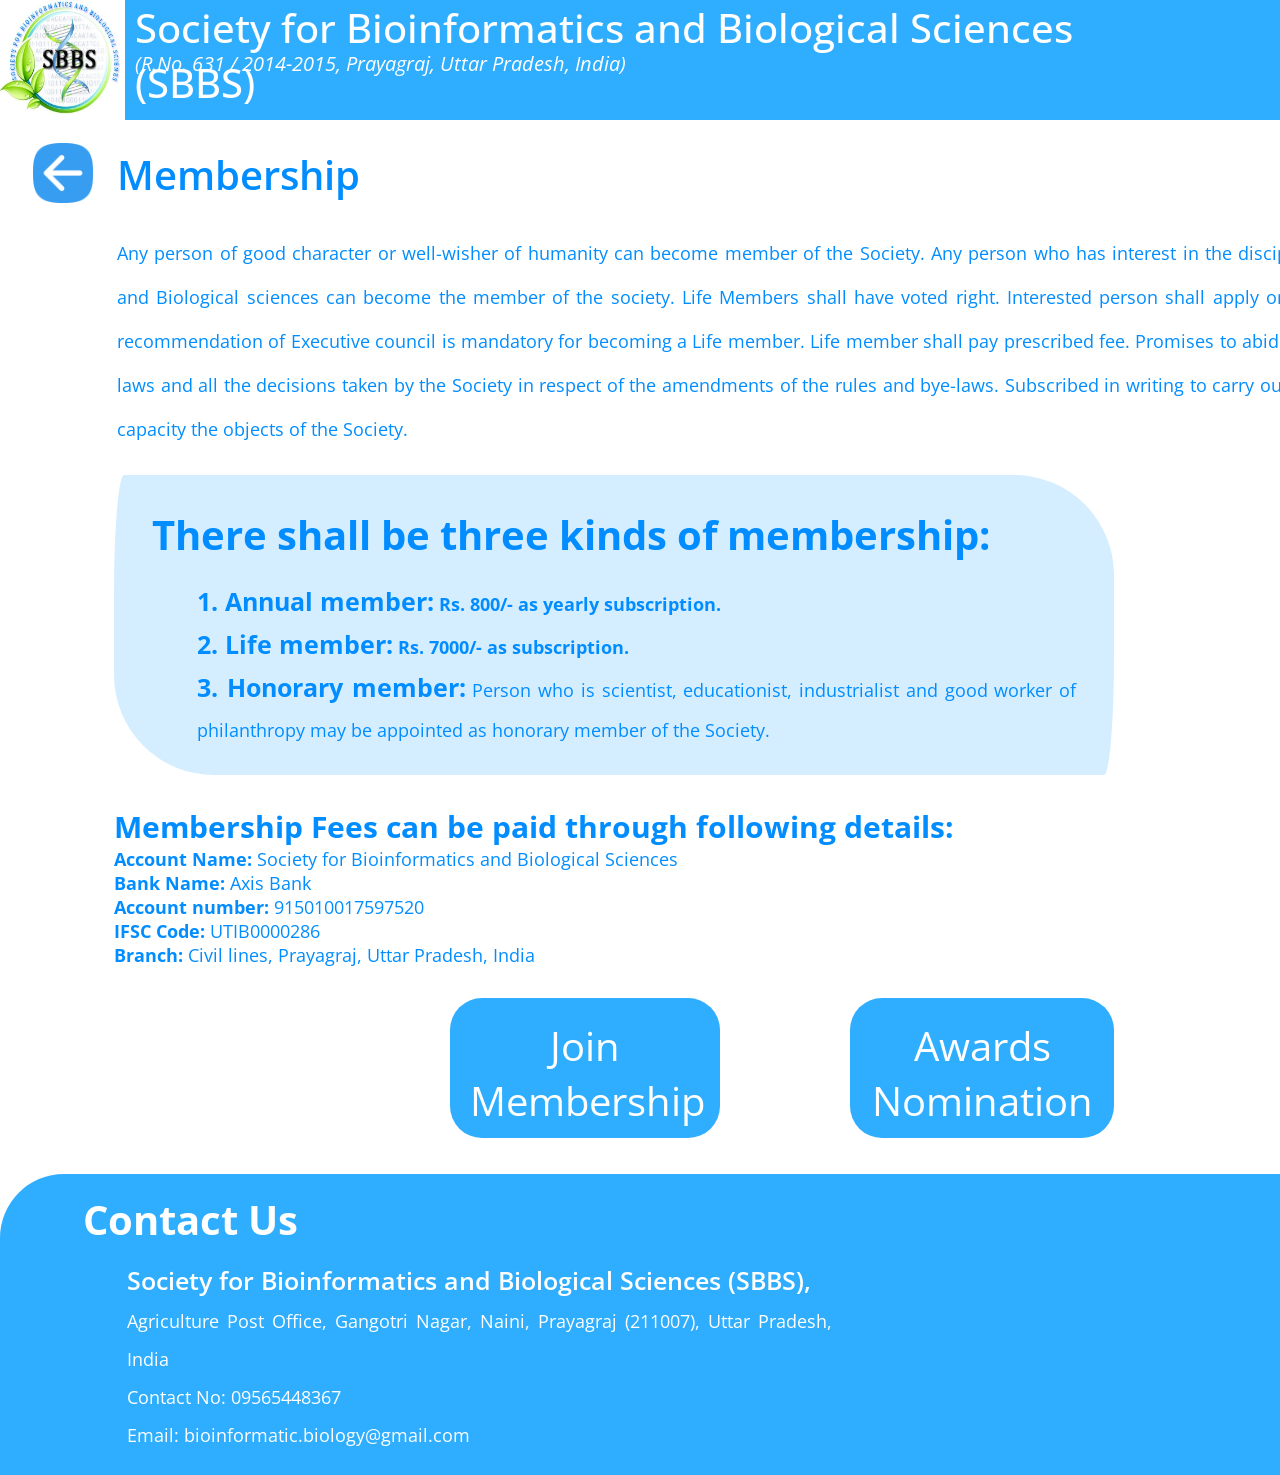
<file: membership.html>
<!DOCTYPE html>
<html>

<head>
  <meta charset="utf-8">
  <link rel="icon" href="img/logo-img.jpg">
  <title>SBBS - Join Membership</title>
  <meta name="generator" content="Google Web Designer 16.1.0.0530">
  <link rel="stylesheet" href="css/memberPage.css">
  <link rel="stylesheet" href="css/common.css">
  
  <link href="https://fonts.googleapis.com/css?family=Open+Sans:300,regular,500,600,700,800,300italic,italic,500italic,600italic,700italic,800italic" rel="stylesheet" type="text/css">
</head>

<body class="htmlNoPages">
  <script gwd-served-sizes="" type="application/json">["746x500"]</script>
  <div class="top-div gwd-new-class-19v7">
  </div>
  <p class="title-txt"><span class="gwd-span-bqkw">Society for Bioinformatics and Biological Sciences (SBBS)</span><br class="gwd-br-12g0"></p>
  <img src="img/logo-img.jpg" class="logo-img gwd-img-1lqc">
  <p class="subtitle-txt">(R.No. 631 / 2014-2015, Prayagraj, Uttar Pradesh, India)</p><a href="https://forms.gle/q3fypx1DR9tPxEgU7"><span class="register-link">Join Membership</span></a><a href="https://forms.gle/aCRxz5rjsUgoKLuLA"><span class="register-link-2">Awards Nomination</span></a>
  <a href="index.html"><img src="img/ico/back.png" class="gwd-img-15o7 gwd-img-1jsq"></a><span class="gwd-span-175a">Membership</span><span class="gwd-span-okf5"><span class="gwd-span-1rj0">Any person of good character or well-wisher of humanity can become member of the Society. Any person who has interest in the discipline of Bioinformatics and Biological sciences can become the member of the society. Life Members shall have voted right. Interested person shall apply on prescribed form and recommendation of Executive council is mandatory for becoming a Life member. Life member shall pay prescribed fee. Promises to abide by the rules and bye-laws and all the decisions taken by the Society in respect of the amendments of the rules and bye-laws. Subscribed in writing to carry out to the best of his/her capacity the objects of the Society.</span><br></span>
  <div class="home-pane gwd-div-10om"></div>
  <p class="gwd-p-jh6f">There shall be three kinds of membership:</p>
  <p class="gwd-p-16yt"><span class="gwd-span-ufxi">1. Annual member:</span> <span class="gwd-span-14io">Rs. 800/- as yearly subscription.<br><span class="gwd-span-1nk2">2. Life member:</span> <span class="gwd-span-19ao"> </span> Rs. 7000/- as subscription.<br><span class="gwd-span-842h">3. Honorary member:</span> <span class="gwd-span-1khi">Person who is scientist, educationist, industrialist and good worker of philanthropy may be appointed as honorary member of the Society.</span>
    </span>
  </p>
  <div class="gwd-div-1e1f">
  </div>
  <p class="gwd-p-3ja2"><span class="gwd-span-dork" style="color: rgb(1, 141, 255);">Membership Fees can be paid through following details:<br></span><span class="gwd-span-h9ot"><span class="gwd-span-168d" style="color: rgb(1, 141, 255);">Account Name:</span> Society for Bioinformatics and Biological Sciences<br><span class="gwd-span-rs8t" style="color: rgb(1, 141, 255);">Bank Name:</span> Axis Bank<br><span class="gwd-span-14eo" style="color: rgb(1, 141, 255);">Account number:</span> 915010017597520<br><span class="gwd-span-1uw4" style="color: rgb(1, 141, 255);">IFSC Code:</span> UTIB0000286<br><span class="gwd-span-sndp" style="color: rgb(1, 141, 255);">Branch:</span> Civil lines, Prayagraj, Uttar Pradesh, India</span>
  </p>
  <div class="footer-tab"></div><span class="gwd-span-1h4p">Contact Us</span><span class="gwd-span-xgb9"><span class="gwd-span-l0jf"><span class="gwd-span-115w"><span class="gwd-span-fhn2">Society for Bioinformatics and Biological Sciences (SBBS),</span><br class="gwd-br-1yrf">
  </span><span class="gwd-span-1utu">Agriculture Post Office, Gangotri Nagar, Naini, Prayagraj (211007), Uttar Pradesh, India<br class="gwd-br-jldo">
Contact No:  09565448367<br class="gwd-br-1xpm">
Email: <a href="mailto:bioinformatic.biology@gmail.com" class="gwd-a-17nl">bioinformatic.biology@gmail.com</a></span></span><br>
  </span>
</body>

</html>
</file>
<file: css/abut.css>
html, body {
    width: 100%;
    height: 100%;
    margin: 0px;
  }
  body {
    background-color: transparent;
    transform: perspective(1400px) matrix3d(1, 0, 0, 0, 0, 1, 0, 0, 0, 0, 1, 0, 0, 0, 0, 1);
    transform-style: preserve-3d;
  }
  body * {
    transform-style: preserve-3d;
  }
  .gwd-img-yeq9 {
    position: absolute;
    left: 0px;
    top: 0px;
  }
  .gwd-span-1wfy {
    position: absolute;
    font-family: "Open Sans";
    font-size: 35px;
    font-weight: 600;
    height: 48px;
    text-align: center;
    width: 263px;
    top: 166px;
    left: 1150px;
    color: rgb(158, 158, 159);
  }
  .top-div {
    background-color: rgb(47, 174, 255);
    display: flex;
    height: 120px;
    left: 0px;
    position: absolute;
    top: 0px;
    width: 1515px;
  }
  .title-txt {
    font-family: "Open Sans";
    left: 135px;
    position: absolute;
    top: 0px;
    width: 1064.09px;
  }
  .gwd-span-bqkw {
    color: rgb(255, 255, 255);
    font-family: "Open Sans";
    font-size: 40px;
    font-weight: 500;
  }
  .gwd-br-12g0 {
    font-family: "Open Sans";
  }
  .logo-img {
    height: 120px;
    width: 125px;
  }
  .subtitle-txt {
    color: rgb(255, 255, 255);
    font-family: "Open Sans";
    font-size: 20px;
    font-style: italic;
    left: 135px;
    position: absolute;
    top: 50px;
  }
  .gwd-a-ztrp {
    text-decoration-line: none;
    -webkit-text-decorations-in-effect: none;
  }
  .gwd-div-1ylf {
    left: 89px;
    top: 240px;
  }
  .new-event-pane {
    background-color: rgb(213, 238, 255);
    border-radius: 10px 100px / 120px 100px;
    position: absolute;
    width: 1322px;
    height: 1450px;
  }
  .gwd-span-1abe {
    position: absolute;
    font-family: "Open Sans";
    font-weight: 600;
    text-align: justify;
    transform-origin: 50% 50% 0px;
    color: rgb(1, 141, 255);
    height: 53px;
    width: 442px;
    font-size: 40px;
    left: 89px;
    top: 161px;
  }
  .gwd-p-1k5n {
    position: absolute;
    font-family: "Open Sans";
    color: rgb(1, 141, 255);
    text-align: justify;
    top: 298px;
    width: 1188px;
    left: 156px;
    line-height: 50px;
    font-size: 30px;
    height: 1357px;
  }
  .gwd-span-wfg0 {
    font-size: 18px;
    font-weight: 400;
    line-height: 0px;
  }
  .gwd-span-1tgg {
    position: absolute;
    font-family: "Open Sans";
    font-weight: bold;
    text-align: justify;
    color: rgb(255, 255, 255);
    font-size: 40px;
    left: 81px;
    top: 2295px;
  }
  .gwd-span-1ngz {
    position: absolute;
    font-family: "Open Sans";
    font-size: 40px;
    font-weight: bold;
    text-align: justify;
    color: rgb(255, 255, 255);
    line-height: 30px;
    height: 158px;
    width: 705px;
    left: 125px;
    top: 2363px;
  }
  .footer-tab {
    background-color: rgb(47, 174, 255);
    border-top-left-radius: 64px;
    border-top-right-radius: 64px;
    height: 300.8px;
    position: absolute;
    left: 0px;
    bottom: 0px;
    top: 2277px;
    width: 1515px;
  }
  .gwd-span-l0jf {
    font-size: 18px;
    font-weight: 500;
  }
  .gwd-span-115w {
    font-size: 18px;
    font-weight: 600;
  }
  .gwd-span-fhn2 {
    font-size: 25px;
    font-weight: 600;
  }
  .gwd-br-wd90 {
    font-size: 18px;
    font-weight: 600;
  }
  .gwd-span-1utu {
    font-size: 18px;
    font-weight: 400;
  }
  .gwd-br-16am {
    font-size: 18px;
    font-weight: 400;
  }
  .gwd-br-s12n {
    font-size: 18px;
    font-weight: 400;
  }
  .gwd-a-1myo {
    color: rgb(255, 255, 255);
    font-size: 18px;
    font-weight: 400;
    text-decoration-line: none;
    -webkit-text-decorations-in-effect: none;
  }
  @media (width: 746px) and (height: 502px) {
    .footer-tab {
      width: 1515px;
      height: 300.8px;
      position: absolute;
      left: 0px;
      top: 2420px;
    }
    .gwd-span-1tgg {
      position: absolute;
      left: 81px;
      top: 2438px;
    }
    .gwd-span-1ngz {
      height: 158px;
      width: 705px;
      position: absolute;
      left: 125px;
      top: 2506px;
    }
    
    .top-div {
      height: 120px;
      width: 1500px;
      position: absolute;
      left: 0px;
      top: 0px;
    }
    .title-txt {
      width: 1064.09px;
      position: absolute;
      left: 135px;
      top: 0px;
    }
    .gwd-img-yeq9 {
      position: absolute;
      left: 0px;
      top: 0px;
    }
    .subtitle-txt {
      position: absolute;
      left: 135px;
      top: 50px;
    }
    .gwd-span-1wfy {
      height: 48px;
      width: 263px;
      position: absolute;
      left: 1150px;
      top: 166px;
    }
    .new-event-pane {
      height: 1450px;
      width: 1322px;
      position: absolute;
    }
    .gwd-div-1ylf {
      left: 89px;
      top: 240px;
    }
    .gwd-span-1abe {
      height: 53px;
      width: 442px;
      position: absolute;
      left: 89px;
      top: 161px;
    }
    .gwd-p-1k5n {
      height: 1357px;
      width: 1188px;
      position: absolute;
      left: 156px;
      top: 298px;
      transform: translate3d(0px, 0px, 0px);
    }
    .logo-img {
      height: 120px;
      width: 125px;
    }
  }
</file>
<file: css/common.css>
p {
    margin: 0px;
  }
  h1 {
    margin: 0px;
  }
  h2 {
    margin: 0px;
  }
  h3 {
    margin: 0px;
  }

a {
  text-decoration: none;
}
</file>
<file: css/event-des.css>
html, body {
  width: 100%;
  height: 100%;
  margin: 0px;
}
body {
  background-color: transparent;
  transform: perspective(1400px) matrix3d(1, 0, 0, 0, 0, 1, 0, 0, 0, 0, 1, 0, 0, 0, 0, 1);
  transform-style: preserve-3d;
}
body * {
  transform-style: preserve-3d;
}
.gwd-img-wwpw {
  position: absolute;
  left: 0px;
  top: 0px;
}
.top-div {
  background-color: rgb(47, 174, 255);
  display: flex;
  height: 120px;
  left: 0px;
  position: absolute;
  top: 0px;
  width: 1515px;
}
.title-txt {
  font-family: "Open Sans";
  left: 135px;
  position: absolute;
  top: 0px;
  width: 1064.09px;
}
.gwd-span-bqkw {
  color: rgb(255, 255, 255);
  font-family: "Open Sans";
  font-size: 40px;
  font-weight: 500;
}
.gwd-br-12g0 {
  font-family: "Open Sans";
}
.logo-img {
  height: 120px;
  width: 125px;
}
.subtitle-txt {
  color: rgb(255, 255, 255);
  font-family: "Open Sans";
  font-size: 20px;
  font-style: italic;
  left: 135px;
  position: absolute;
  top: 50px;
}
.gwd-span-144i {
  position: absolute;
  left: 130px;
  font-family: "Open Sans";
  font-weight: 600;
  text-align: justify;
  transform-origin: 50% 50% 0px;
  color: rgb(1, 141, 255);
  height: 53px;
  width: 442px;
  font-size: 40px;
  top: 161px;
  
}
.gwd-div-1dx0 {
  left: 89px;
  top: 251px;
}
.gwd-span-cqqa {
  position: absolute;
  font-family: "Open Sans";
  font-size: 35px;
  font-weight: 600;
  text-align: justify;
  color: rgb(255, 255, 255);
  height: 96px;
  line-height: 35px;
  left: 134px;
  top: 276px;
  width: 998px;
}
.new-event-pane {
  background-color: rgb(213, 238, 255);
  border-radius: 10px 100px / 120px 100px;
  height: 140px;
  position: absolute;
  width: 1322px;
}
.gwd-span-196a {
  color: rgb(4, 141, 182);
}
.gwd-span-11at {
  color: rgb(1, 141, 255);
  font-size: 18px;
  font-weight: 400;
}
.gwd-font-xrgw {
  font-size: 18px;
  font-weight: 400;
}
.gwd-div-soqh {
  left: 89px;
  top: 428px;
}
.gwd-span-ei11 {
  position: absolute;
  font-family: "Open Sans";
  font-size: 35px;
  font-weight: 600;
  text-align: justify;
  color: rgb(255, 255, 255);
  width: 1211px;
  height: 96px;
  line-height: 35px;
  left: 134px;
  top: 453px;
}
.gwd-div-1d1s {
  left: 89px;
  top: 605px;
}
.gwd-span-fcvj {
  position: absolute;
  font-family: "Open Sans";
  font-size: 35px;
  font-weight: 600;
  text-align: justify;
  color: rgb(255, 255, 255);
  width: 1211px;
  height: 96px;
  line-height: 35px;
  left: 134px;
  top: 630px;
}
.gwd-div-o3mo {
  left: 89px;
  top: 782px;
}
.gwd-span-10vo {
  position: absolute;
  font-family: "Open Sans";
  font-size: 35px;
  font-weight: 600;
  text-align: justify;
  color: rgb(255, 255, 255);
  width: 1211px;
  height: 96px;
  line-height: 35px;
  left: 134px;
  top: 807px;
}
.gwd-div-y71q {
  top: 958px;
  left: 87px;
}
.gwd-span-14kk {
  position: absolute;
  font-family: "Open Sans";
  font-size: 35px;
  font-weight: 600;
  text-align: justify;
  color: rgb(255, 255, 255);
  width: 1211px;
  height: 96px;
  line-height: 35px;
  left: 132px;
  top: 983px;
}
.gwd-div-1q6z {
  left: 87px;
  top: 1134px;
}
.gwd-span-mo43 {
  position: absolute;
  font-family: "Open Sans";
  font-size: 35px;
  font-weight: 600;
  text-align: justify;
  color: rgb(255, 255, 255);
  width: 1211px;
  height: 96px;
  line-height: 35px;
  left: 132px;
  top: 1159px;
}
.gwd-div-qmqt {
  top: 1313px;
  left: 87px;
}
.gwd-span-18ef {
  position: absolute;
  font-family: "Open Sans";
  font-size: 35px;
  font-weight: 600;
  text-align: justify;
  color: rgb(255, 255, 255);
  width: 1211px;
  height: 96px;
  line-height: 35px;
  top: 1338px;
  left: 132px;
}
.gwd-font-1mdt {
  font-size: 18px;
  font-weight: 400;
}
.register-link {
  background-color: rgb(47, 174, 255);
  border-radius: 32px;
  color: rgb(255, 255, 255);
  display: block;
  font-family: "Open Sans";
  font-weight: 600;
  padding-block: 20px;
  position: absolute;
  text-align: center;
  padding: 15px;
  padding-inline: 15px;
  font-size: 30px;
  left: 1181px;
  top: 275px;
}
.gwd-a-1kql {
  color: rgb(255, 255, 255);
  font-family: "Open Sans";
  font-size: 35px;
  font-weight: 600;
  text-align: justify;
  text-decoration-line: none;
  -webkit-text-decorations-in-effect: none;
}
.gwd-font-1rr5 {
  font-size: 18px;
  font-weight: 400;
}
.gwd-font-fv7d {
  font-size: 18px;
  font-weight: 400;
}
.gwd-font-o8bv {
  font-size: 18px;
  font-weight: 400;
}
.gwd-font-1s5w {
  font-size: 18px;
  font-weight: 400;
}
.gwd-font-ls15 {
  font-size: 18px;
  font-weight: 400;
}
.gwd-font-tbb0 {
  font-size: 18px;
  font-weight: 400;
}
.gwd-div-7fl9 {
  top: 1486px;
  left: 86px;
}
.gwd-span-tv3m {
  position: absolute;
  font-family: "Open Sans";
  font-size: 35px;
  font-weight: 600;
  text-align: justify;
  color: rgb(255, 255, 255);
  width: 1211px;
  height: 96px;
  line-height: 35px;
  top: 1511px;
  left: 131px;
}
.gwd-font-dau3 {
  font-size: 18px;
  font-weight: 400;
}
.gwd-p-10vn {
  position: absolute;
  height: 27px;
  font-size: 20px;
  color: rgb(251, 17, 5);
  width: 339px;
  top: 366px;
  left: 1087px;
}
.gwd-span-y9gu {
  position: absolute;
  font-family: "Open Sans";
  font-weight: bold;
  text-align: justify;
  color: rgb(255, 255, 255);
  font-size: 40px;
  left: 86px;
  top: 1990px;
}
.gwd-span-16yd {
  position: absolute;
  font-family: "Open Sans";
  font-size: 40px;
  font-weight: bold;
  text-align: justify;
  color: rgb(255, 255, 255);
  line-height: 30px;
  height: 158px;
  width: 705px;
  left: 130px;
  top: 2058px;
}
.footer-tab {
  background-color: rgb(47, 174, 255);
  border-top-left-radius: 64px;
  border-top-right-radius: 64px;
  height: 300.8px;
  position: absolute;
  left: 0px;
  width: 1515px;
  top: 1972px;
}
.gwd-span-l0jf {
  font-size: 18px;
  font-weight: 500;
}
.gwd-span-115w {
  font-size: 18px;
  font-weight: 600;
}
.gwd-span-fhn2 {
  font-size: 25px;
  font-weight: 600;
}
.gwd-br-lnka {
  font-size: 18px;
  font-weight: 600;
}
.gwd-span-1utu {
  font-size: 18px;
  font-weight: 400;
}
.gwd-br-1a54 {
  font-size: 18px;
  font-weight: 400;
}
.gwd-br-fezw {
  font-size: 18px;
  font-weight: 400;
}
.gwd-a-uztx {
  color: rgb(255, 255, 255);
  font-size: 18px;
  font-weight: 400;
}

.gwd-img-35hj {
  width: 60px;
  height: 60px;
  position: absolute;
  left: 33px;
  top: 143px;
}
</file>
<file: css/FAVBS-2024.css>
html, body {
    width: 100%;
    height: 100%;
    margin: 0px;
  }
  body {
    background-color: transparent;
    transform: perspective(1400px) matrix3d(1, 0, 0, 0, 0, 1, 0, 0, 0, 0, 1, 0, 0, 0, 0, 1);
    transform-style: preserve-3d;
  }
  body * {
    transform-style: preserve-3d;
  }
  .gwd-img-r6j5 {
    position: absolute;
    left: 0px;
    top: 0px;
  }
  .top-div {
    background-color: rgb(47, 174, 255);
    display: flex;
    height: 120px;
    left: 0px;
    position: absolute;
    top: 0px;
    width: 1515px;
  }
  .title-txt {
    font-family: "Open Sans";
    left: 135px;
    position: absolute;
    top: 0px;
    width: 1064.09px;
  }
  .gwd-span-bqkw {
    color: rgb(255, 255, 255);
    font-family: "Open Sans";
    font-size: 40px;
    font-weight: 500;
  }
  .gwd-br-12g0 {
    font-family: "Open Sans";
  }
  .logo-img {
    height: 120px;
    width: 125px;
  }
  .subtitle-txt {
    color: rgb(255, 255, 255);
    font-family: "Open Sans";
    font-size: 20px;
    font-style: italic;
    left: 135px;
    position: absolute;
    top: 50px;
  }
  .notice-link {
    border-radius: 32px;
    border-style: solid;
    border-width: 0.8px;
    color: rgb(1, 141, 255);
    display: block;
    font-family: "Open Sans";
    font-size: 35px;
    font-weight: 600;
    padding-block: 20px;
    padding: 20px;
    padding-inline: 20px;
    position: absolute;
    text-align: justify;
    top: 148px;
    left: 794px;
  }
  .transp-link {
    color: rgb(1, 141, 255);
    font-family: "Open Sans";
    font-size: 35px;
    font-weight: 600;
    text-align: justify;
    text-decoration-line: none;
    -webkit-text-decorations-in-effect: none;
  }
  .register-link {
    background-color: rgb(47, 174, 255);
    border-radius: 32px;
    color: rgb(255, 255, 255);
    display: block;
    font-family: "Open Sans";
    font-size: 35px;
    font-weight: 600;
    padding-block: 20px;
    padding: 20px;
    padding-inline: 20px;
    position: absolute;
    text-align: justify;
    top: 363px;
    left: 1247px;
  }
  .gwd-a-1lx6 {
    color: rgb(255, 255, 255);
    font-family: "Open Sans";
    font-size: 35px;
    font-weight: 600;
    text-align: justify;
    text-decoration-line: none;
    -webkit-text-decorations-in-effect: none;
  }
  .gwd-span-1n2q {
    left: 795px;
    top: 365px;
  }
  .gwd-span-1ms3 {
    top: 363px;
    left: 1076px;
  }
  .gwd-div-1sff {
    left: 125px;
    top: 165px;
  }
  .new-event-pane {
    background-color: rgb(213, 238, 255);
    border-radius: 10px 100px / 120px 100px;
    position: absolute;
    height: 180px;
    width: 1300px;
  }
  .conference-title-span {
    color: rgb(98, 98, 98);
    display: block;
    font-family: "Open Sans";
    font-size: 25px;
    font-weight: 600;
    position: absolute;
    text-align: justify;
    height: 143px;
    top: 183px;
    left: 190px;
    width: 1185px;
  }
  .gwd-span-2mfs {
    color: rgb(17, 17, 17);
  }
  .gwd-span-77y9 {
    color: rgb(14, 14, 14);
  }
  .gwd-p-1whz {
    position: absolute;
    height: 27px;
    font-size: 20px;
    color: rgb(251, 17, 5);
    width: 339px;
    top: 299px;
    left: 1073px;
  }
  .gwd-img-mcq3 {
    width: 50px;
    height: 50px;
  }
  .gwd-img-tgat {
    position: absolute;
    left: 38px;
    top: 163px;
  }
  .gwd-span-1uac {
    position: absolute;
    font-family: "Open Sans";
    font-weight: 600;
    text-align: justify;
    transform-origin: 50% 50% 0px;
    color: rgb(1, 141, 255);
    height: 53px;
    font-size: 40px;
    left: 63px;
    width: 529px;
    top: 416px;
  }
  .gwd-p-1am8 {
    position: absolute;
    font-family: "Open Sans";
    color: rgb(1, 141, 255);
    text-align: justify;
    width: 1300px;
    height: 202px;
    top: 483px;
    left: 118px;
    font-size: 18px;
    font-weight: 400;
    line-height: 35px;
  }
  .gwd-span-1ntc {
    font-size: 18px;
    font-weight: 400;
    line-height: 0px;
  }
  .home-pane {
    background-color: rgb(213, 238, 255);
    border-radius: 10px 100px / 120px 100px;
    position: absolute;
    width: 627px;
    left: 53px;
    top: 2266px;
    height: 400px;
  }
  .gwd-span-1ctn {
    position: absolute;
    font-family: "Open Sans";
    font-weight: 600;
    text-align: justify;
    transform-origin: 50% 50% 0px;
    color: rgb(1, 141, 255);
    height: 53px;
    font-size: 40px;
    width: 529px;
    left: 63px;
    top: 1468px;
  }
  .gwd-div-1huw {
    height: 140px;
    width: 1322px;
    left: 91px;
    top: 1540px;
  }
  .gwd-span-1rrb {
    position: absolute;
    font-family: "Open Sans";
    font-size: 35px;
    font-weight: 600;
    text-align: justify;
    color: rgb(255, 255, 255);
    width: 1211px;
    height: 96px;
    line-height: 35px;
    left: 136px;
    top: 1565px;
  }
  .gwd-span-196a {
    color: rgb(4, 141, 182);
  }
  .gwd-div-nn03 {
    height: 140px;
    width: 1322px;
    left: 86px;
    top: 1705px;
  }
  .gwd-span-173q {
    position: absolute;
    font-family: "Open Sans";
    font-size: 35px;
    font-weight: 600;
    text-align: justify;
    color: rgb(255, 255, 255);
    width: 1211px;
    height: 96px;
    line-height: 35px;
    left: 131px;
    top: 1730px;
  }
  .gwd-div-147m {
    height: 140px;
    width: 1322px;
    left: 81px;
    top: 1876px;
  }
  .gwd-span-1mbu {
    position: absolute;
    font-family: "Open Sans";
    font-size: 35px;
    font-weight: 600;
    text-align: justify;
    color: rgb(255, 255, 255);
    width: 1211px;
    height: 96px;
    line-height: 35px;
    left: 126px;
    top: 1901px;
  }
  .gwd-span-1x6c {
    font-size: 18px;
    font-weight: 400;
    color: rgb(1, 141, 255);
  }
  .gwd-span-kgxc {
    font-size: 20px;
    color: rgb(1, 43, 255);
  }
  .gwd-span-1ojl {
    color: rgb(1, 141, 255);
  }
  .gwd-span-18x3 {
    color: rgb(1, 141, 255);
    font-size: 18px;
    font-weight: 400;
  }
  .gwd-span-1wcf {
    font-size: 30px;
    font-weight: 600;
  }
  .gwd-span-93yk {
    font-weight: bold;
  }
  .gwd-span-lvig {
    color: rgb(1, 141, 255);
    font-size: 18px;
    font-weight: bold;
  }
  .gwd-span-1h2j {
    font-weight: bold;
  }
  .gwd-span-a8r4 {
    color: rgb(1, 141, 255);
    font-size: 18px;
    font-weight: bold;
  }
  .gwd-span-10zh {
    font-size: 18px;
    font-weight: normal;
    color: rgb(1, 141, 255);
  }
  .gwd-span-1ppp {
    color: rgb(1, 141, 255);
    font-weight: bold;
    font-size: 20px;
  }
  .gwd-a-1ue0 {
    font-size: 20px;
  }
  .gwd-span-12x9 {
    position: absolute;
    font-family: "Open Sans";
    font-weight: 600;
    text-align: justify;
    transform-origin: 50% 50% 0px;
    color: rgb(1, 141, 255);
    height: 53px;
    font-size: 40px;
    top: 721px;
    width: 303px;
    left: 63px;
  }
  .gwd-div-7klc {
    height: 140px;
    width: 1322px;
    left: 91px;
    top: 796px;
  }
  .gwd-span-a1n3 {
    position: absolute;
    font-family: "Open Sans";
    font-size: 35px;
    font-weight: 600;
    text-align: justify;
    color: rgb(255, 255, 255);
    width: 1211px;
    height: 96px;
    line-height: 35px;
    left: 136px;
    top: 821px;
  }
  .gwd-span-1qkl {
    font-weight: bold;
  }
  .gwd-div-u8y7 {
    height: 140px;
    width: 1322px;
    left: 90px;
    top: 958px;
  }
  .gwd-span-11ja {
    position: absolute;
    font-family: "Open Sans";
    font-size: 35px;
    font-weight: 600;
    text-align: justify;
    width: 1211px;
    height: 96px;
    line-height: 35px;
    left: 135px;
    top: 983px;
    color: rgb(4, 141, 182);
  }
  .gwd-div-1vyf {
    height: 140px;
    width: 1322px;
    left: 90px;
    top: 1120px;
  }
  .gwd-span-11v2 {
    position: absolute;
    font-family: "Open Sans";
    font-size: 35px;
    font-weight: 600;
    text-align: justify;
    width: 1211px;
    height: 96px;
    line-height: 35px;
    left: 135px;
    top: 1145px;
    color: rgb(4, 141, 182);
  }
  .gwd-div-gqc7 {
    height: 140px;
    width: 1322px;
    left: 91px;
    top: 1283px;
  }
  .gwd-span-1d6u {
    position: absolute;
    font-family: "Open Sans";
    font-size: 35px;
    font-weight: 600;
    text-align: justify;
    width: 1211px;
    height: 96px;
    line-height: 35px;
    left: 136px;
    top: 1305px;
    color: rgb(4, 141, 182);
  }
  .gwd-span-xccd {
    font-weight: normal;
    font-size: 18px;
    color: rgb(1, 141, 255);
  }
  .footer-tab {
    background-color: rgb(47, 174, 255);
    border-top-left-radius: 64px;
    border-top-right-radius: 64px;
    left: 0px;
    position: absolute;
    width: 1515px;
    height: 650px;
    top: 2734px;
  }
  .gwd-span-1jqn {
    position: absolute;
    left: 81px;
    font-family: "Open Sans";
    font-size: 40px;
    font-weight: bold;
    color: rgb(255, 255, 255);
    top: 2778px;
  }
  .gwd-span-vo76 {
    position: absolute;
    font-family: "Open Sans";
    font-weight: bold;
    color: rgb(255, 255, 255);
    font-size: 18px;
    line-height: 45px;
    text-align: justify;
    left: 118px;
    width: 732px;
    height: 449px;
    top: 2841px;
  }
  .gwd-span-iphi {
    font-weight: normal;
    font-family: "Open Sans";
    color: rgb(255, 255, 255);
    font-size: 18px;
  }
  .gwd-span-jr7f {
    font-weight: bold;
  }
  .gwd-span-1obv {
    font-weight: bold;
  }
  .gwd-span-yysb {
    font-weight: bold;
  }
  .gwd-span-2d8c {
    font-weight: bold;
  }
  .gwd-span-zojz {
    font-weight: bold;
  }
  .gwd-span-uij4 {
    font-weight: bold;
  }
  .gwd-span-18p1 {
    position: absolute;
    font-family: "Open Sans";
    font-size: 40px;
    font-weight: bold;
    color: rgb(255, 255, 255);
    width: 517px;
    height: 54px;
    left: 976px;
    top: 2930px;
  }
  .gwd-span-1e5x {
    position: absolute;
    font-family: "Open Sans";
    color: rgb(255, 255, 255);
    font-size: 20px;
    line-height: 40px;
    width: 493px;
    height: 240px;
    left: 1000px;
    top: 3007px;
  }
  .gwd-span-1ys1 {
    font-weight: 600;
  }
  .gwd-span-5v5c {
    font-weight: bold;
  }
  .gwd-span-1o46 {
    position: absolute;
    font-family: "Open Sans";
    font-size: 40px;
    font-weight: bold;
    color: rgb(1, 141, 255);
    left: 53px;
    top: 2047px;
    z-index: 1;
    background-color: rgb(255, 255, 255);
  }
  .gwd-span-1971 {
    position: absolute;
    top: 2126px;
    font-family: "Open Sans";
    color: rgb(255, 26, 1);
    font-size: 20px;
    height: 110px;
    width: 627px;
    left: 82px;
  }
  .gwd-span-csdr {
    position: absolute;
    font-family: "Open Sans";
    font-size: 20px;
    color: rgb(255, 26, 1);
    top: 2151px;
    left: 739px;
  }
  .gwd-span-ghob {
    font-size: 40px;
    font-family: "Open Sans";
    color: rgb(255, 26, 1);
    font-weight: bold;
  }
  .gwd-span-d6y6 {
    position: absolute;
    font-family: "Open Sans";
    font-size: 20px;
    color: rgb(255, 26, 1);
    height: 110px;
    width: 617px;
    top: 2124px;
    left: 834px;
  }
  .gwd-span-1pfd {
    font-weight: bold;
  }
  .gwd-span-1edg {
    font-weight: bold;
  }
  .gwd-span-i7wx {
    font-weight: bold;
  }
  .gwd-span-yolv {
    font-weight: bold;
  }
  .gwd-span-iczl {
    font-weight: bold;
  }
  .gwd-span-wg8z {
    font-weight: bold;
  }
  .gwd-span-lzf5 {
    font-weight: bold;
  }
  .gwd-span-16k5 {
    font-weight: bold;
  }
  .gwd-p-1j1x {
    position: absolute;
    font-family: "Open Sans";
    font-weight: bold;
    font-size: 40px;
    color: rgb(1, 141, 255);
    width: 419px;
    height: 54px;
    left: 148px;
    top: 2339px;
  }
  .gwd-p-1x8u {
    position: absolute;
    font-family: "Open Sans";
    color: rgb(1, 141, 255);
    width: 530px;
    text-align: justify;
    line-height: 40px;
    height: 294px;
    font-size: 18px;
    font-weight: 400;
    left: 150px;
    top: 2395px;
  }
  .gwd-p-eeh5 {
    position: absolute;
    font-family: "Open Sans";
    font-weight: bold;
    font-size: 40px;
    color: rgb(1, 141, 255);
    width: 419px;
    height: 54px;
    left: 848px;
    top: 2337px;
  }
  .gwd-p-5ems {
    position: absolute;
    font-family: "Open Sans";
    color: rgb(1, 141, 255);
    width: 530px;
    text-align: justify;
    line-height: 40px;
    height: 244px;
    font-size: 18px;
    font-weight: 400;
    left: 850px;
    top: 2393px;
  }
  .gwd-div-1bzb {
    left: 801px;
    top: 2299px;
  }
  .gwd-div-1ky6 {
    left: 101px;
    top: 2301px;
  }
  .gwd-div-1haj {
    position: absolute;
    left: 24px;
    top: 2074.2px;
    height: 193.8px;
    border: 3px solid rgb(47, 174, 255);
    z-index: 0;
    width: 1460px;
  }
  .gwd-span-1qit {
    position: absolute;
    font-family: "Open Sans";
    font-size: 40px;
    font-weight: bold;
    color: rgb(255, 255, 255);
    width: 517px;
    height: 54px;
    left: 972px;
    top: 2784px;
  }
  .gwd-span-148j {
    position: absolute;
    font-family: "Open Sans";
    color: rgb(255, 255, 255);
    font-size: 20px;
    line-height: 40px;
    width: 493px;
    left: 1001px;
    height: 65px;
    font-weight: 600;
    top: 2840px;
  }
</file>
<file: css/memberPage.css>
html, body {
    width: 100%;
    height: 100%;
    margin: 0px;
  }
  body {
    background-color: transparent;
    transform: perspective(1400px) matrix3d(1, 0, 0, 0, 0, 1, 0, 0, 0, 0, 1, 0, 0, 0, 0, 1);
    transform-style: preserve-3d;
  }
  body * {
    transform-style: preserve-3d;
  }
  .gwd-img-1lqc {
    position: absolute;
    left: 0px;
    top: 0px;
  }
  .top-div {
    background-color: rgb(47, 174, 255);
    display: flex;
    height: 120px;
    left: 0px;
    position: absolute;
    top: 0px;
    width: 1515px;
  }
  .title-txt {
    font-family: "Open Sans";
    left: 135px;
    position: absolute;
    top: 0px;
    width: 1064.09px;
  }
  .gwd-span-bqkw {
    color: rgb(255, 255, 255);
    font-family: "Open Sans";
    font-size: 40px;
    font-weight: 500;
  }
  .gwd-br-12g0 {
    font-family: "Open Sans";
  }
  .logo-img {
    height: 120px;
    width: 125px;
  }
  .subtitle-txt {
    color: rgb(255, 255, 255);
    font-family: "Open Sans";
    font-size: 20px;
    font-style: italic;
    left: 135px;
    position: absolute;
    top: 50px;
  }
  .register-link {
    background-color: rgb(47, 174, 255);
    border-radius: 32px;
    color: rgb(255, 255, 255);
    display: block;
    font-family: "Open Sans";
    padding-block: 20px;
    padding: 20px;
    padding-inline: 20px;
    position: absolute;
    text-align: center;
    height: 100px;
    font-size: 40px;
    font-weight: 400;
    width: 230px;
    left: 450px;
    top: 998px;
  }
  .register-link-2 {
    background-color: rgb(47, 174, 255);
    border-radius: 32px;
    color: rgb(255, 255, 255);
    display: block;
    font-family: "Open Sans";
    padding-block: 20px;
    padding: 20px;
    padding-inline: 20px;
    position: absolute;
    text-align: center;
    height: 100px;
    font-size: 40px;
    font-weight: 400;
    width: 224px;
    left: 850px;
    top: 998px;
  }
  .gwd-a-1lx6 {
    color: rgb(255, 255, 255);
    font-family: "Open Sans";
    font-size: 35px;
    font-weight: 600;
    text-align: justify;
    text-decoration-line: none;
    -webkit-text-decorations-in-effect: none;
  }
  .gwd-img-15o7 {
    width: 60px;
    height: 60px;
  }
  .gwd-img-1jsq {
    position: absolute;
    left: 33px;
    top: 143px;
  }
  .gwd-span-175a {
    position: absolute;
    font-family: "Open Sans";
    font-weight: 600;
    text-align: justify;
    transform-origin: 50% 50% 0px;
    color: rgb(1, 141, 255);
    height: 53px;
    font-size: 40px;
    left: 117px;
    top: 147px;
    width: 264px;
  }
  .gwd-span-okf5 {
    position: absolute;
    left: 117px;
    font-family: "Open Sans";
    font-size: 40px;
    font-weight: 600;
    text-align: justify;
    color: rgb(1, 141, 255);
    line-height: 35px;
    top: 227px;
    width: 1356px;
    height: 230px;
  }
  .gwd-span-1rj0 {
    font-size: 18px;
    font-family: "Open Sans";
    color: rgb(1, 141, 255);
    font-weight: normal;
  }
  .gwd-div-10om {
    left: 114px;
    top: 475px;
  }
  .gwd-p-jh6f {
    position: absolute;
    font-family: "Open Sans";
    font-weight: bold;
    font-size: 40px;
    color: rgb(1, 141, 255);
    height: 54px;
    width: 924px;
    left: 152px;
    top: 507px;
  }
  .home-pane {
    background-color: rgb(213, 238, 255);
    border-radius: 10px 100px / 120px 100px;
    position: absolute;
    width: 1000px;
    height: 300px;
  }
  .gwd-span-yt4j {
    font-size: 25px;
  }
  .gwd-span-eio9 {
    font-weight: bold;
  }
  .gwd-span-rw9s {
    font-size: 25px;
  }
  .gwd-p-16yt {
    position: absolute;
    font-family: "Open Sans";
    color: rgb(1, 141, 255);
    text-align: justify;
    line-height: 40px;
    font-size: 18px;
    font-weight: 400;
    width: 879px;
    height: 190px;
    left: 197px;
    top: 581px;
  }
  .gwd-span-ufxi {
    font-weight: bold;
    font-size: 25px;
  }
  .gwd-span-14io {
    font-weight: bold;
  }
  .gwd-span-1nk2 {
    font-size: 25px;
  }
  .gwd-span-19ao {
    font-weight: normal;
  }
  .gwd-span-842h {
    font-size: 25px;
  }
  .gwd-span-1khi {
    font-weight: normal;
  }
  .gwd-div-1e1f {
    font-family: "Open Sans";
    font-size: 20px;
  }
  .gwd-p-3ja2 {
    position: absolute;
    font-family: "Open Sans";
    font-size: 18px;
    text-align: justify;
    color: rgb(1, 141, 255);
    width: 1000px;
    height: 160px;
    left: 114px;
    top: 806px;
  }
  .gwd-span-dork {
    font-size: 30px;
    font-family: "Open Sans";
    font-weight: bold;
    
  }
  .gwd-span-h9ot {
    color: rgb(1, 141, 255);
  }
  .gwd-span-168d {
    font-weight: bold;
  }
  .gwd-span-rs8t {
    font-weight: bold;
  }
  .gwd-span-14eo {
    font-weight: bold;
  }
  .gwd-span-1uw4 {
    font-weight: bold;
  }
  .gwd-span-sndp {
    font-weight: bold;
  }
  .gwd-span-1h4p {
    position: absolute;
    font-family: "Open Sans";
    font-weight: bold;
    text-align: justify;
    color: rgb(255, 255, 255);
    font-size: 40px;
    left: 83px;
    top: 1192px;
  }
  .gwd-span-xgb9 {
    position: absolute;
    font-family: "Open Sans";
    font-size: 40px;
    font-weight: bold;
    text-align: justify;
    color: rgb(255, 255, 255);
    line-height: 30px;
    height: 158px;
    width: 705px;
    left: 127px;
    top: 1260px;
  }
  .footer-tab {
    background-color: rgb(47, 174, 255);
    border-top-left-radius: 64px;
    border-top-right-radius: 64px;
    height: 300.8px;
    position: absolute;
    width: 1515px;
    top: 1174px;
    left: 0px;
  }
  .gwd-span-l0jf {
    font-size: 18px;
    font-weight: 500;
  }
  .gwd-span-115w {
    font-size: 18px;
    font-weight: 600;
  }
  .gwd-span-fhn2 {
    font-size: 25px;
    font-weight: 600;
  }
  .gwd-br-1yrf {
    font-size: 18px;
    font-weight: 600;
  }
  .gwd-span-1utu {
    font-size: 18px;
    font-weight: 400;
  }
  .gwd-br-jldo {
    font-size: 18px;
    font-weight: 400;
  }
  .gwd-br-1xpm {
    font-size: 18px;
    font-weight: 400;
  }
  .gwd-a-17nl {
    color: rgb(255, 255, 255);
    font-size: 18px;
    font-weight: 400;
    text-decoration-line: none;
    -webkit-text-decorations-in-effect: none;
  }
</file>
